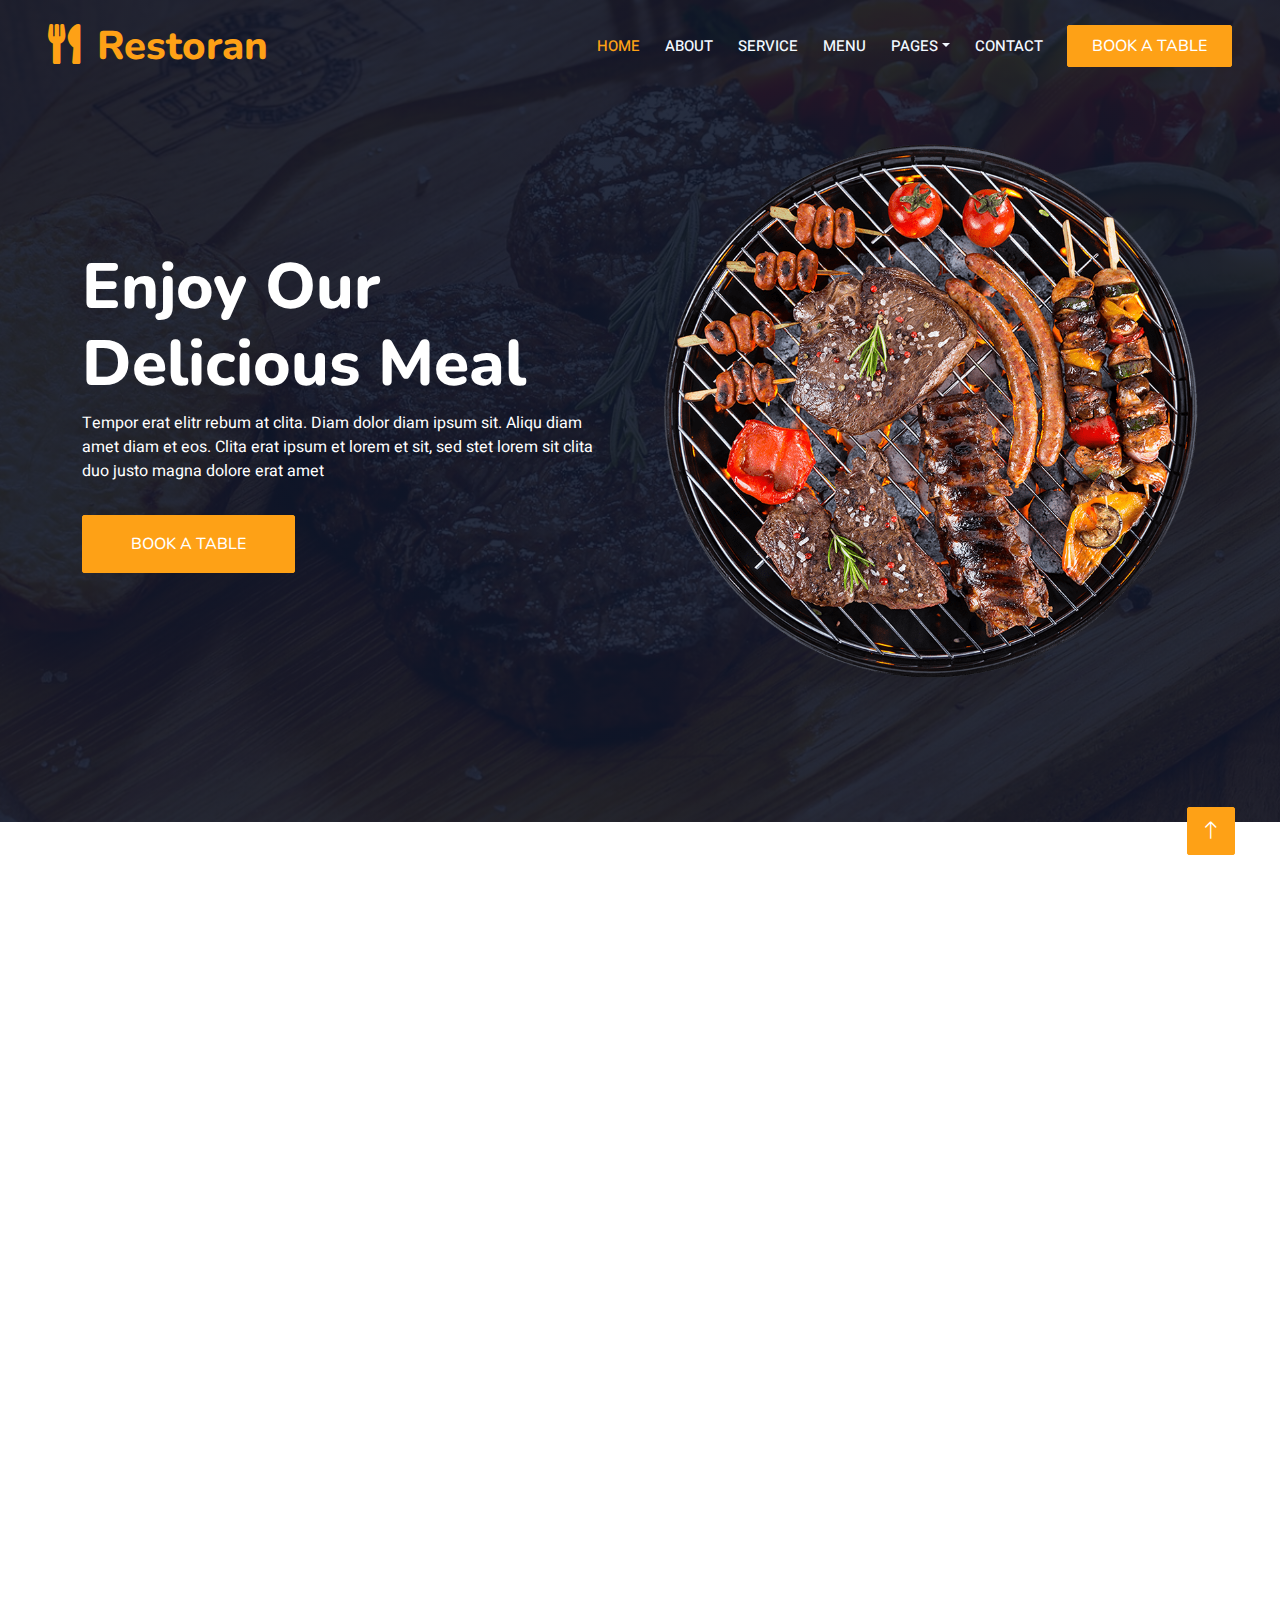
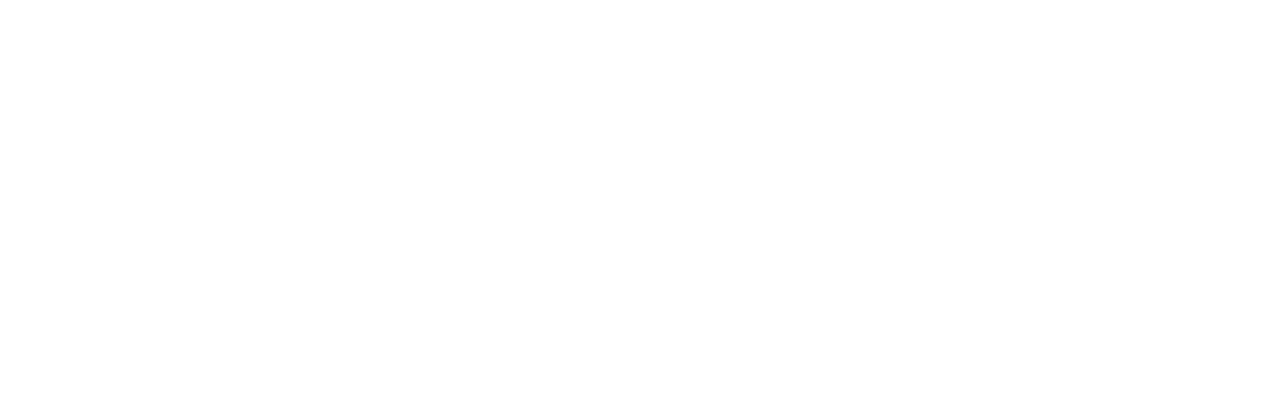
<file: index.html>
<!DOCTYPE html>
<html lang="en">

<head>
    <meta charset="utf-8">
    <title>Restoran - Bootstrap Restaurant Template</title>
    <meta content="width=device-width, initial-scale=1.0" name="viewport">
    <meta content="" name="keywords">
    <meta content="" name="description">

    <!-- Favicon -->
    <link href="img/favicon.ico" rel="icon">

    <!-- Google Web Fonts -->
    <link rel="preconnect" href="https://fonts.googleapis.com">
    <link rel="preconnect" href="https://fonts.gstatic.com" crossorigin>
    <link href="https://fonts.googleapis.com/css2?family=Heebo:wght@400;500;600&family=Nunito:wght@600;700;800&family=Pacifico&display=swap" rel="stylesheet">

    <!-- Icon Font Stylesheet -->
    <link href="https://cdnjs.cloudflare.com/ajax/libs/font-awesome/5.10.0/css/all.min.css" rel="stylesheet">
    <link href="https://cdn.jsdelivr.net/npm/bootstrap-icons@1.4.1/font/bootstrap-icons.css" rel="stylesheet">

    <!-- Libraries Stylesheet -->
    <link href="lib/animate/animate.min.css" rel="stylesheet">
    <link href="lib/owlcarousel/assets/owl.carousel.min.css" rel="stylesheet">
    <link href="lib/tempusdominus/css/tempusdominus-bootstrap-4.min.css" rel="stylesheet" />

    <!-- Customized Bootstrap Stylesheet -->
    <link href="css/bootstrap.min.css" rel="stylesheet">

    <!-- Template Stylesheet -->
    <link href="css/style.css" rel="stylesheet">
</head>

<body>
    <div class="container-xxl bg-white p-0">
        <!-- Spinner Start -->
        <div id="spinner" class="show bg-white position-fixed translate-middle w-100 vh-100 top-50 start-50 d-flex align-items-center justify-content-center">
            <div class="spinner-border text-primary" style="width: 3rem; height: 3rem;" role="status">
                <span class="sr-only">Loading...</span>
            </div>
        </div>
        <!-- Spinner End -->


        <!-- Navbar & Hero Start -->
        <div class="container-xxl position-relative p-0">
            <nav class="navbar navbar-expand-lg navbar-dark bg-dark px-4 px-lg-5 py-3 py-lg-0">
                <a href="" class="navbar-brand p-0">
                    <h1 class="text-primary m-0"><i class="fa fa-utensils me-3"></i>Restoran</h1>
                    <!-- <img src="img/logo.png" alt="Logo"> -->
                </a>
                <button class="navbar-toggler" type="button" data-bs-toggle="collapse" data-bs-target="#navbarCollapse">
                    <span class="fa fa-bars"></span>
                </button>
                <div class="collapse navbar-collapse" id="navbarCollapse">
                    <div class="navbar-nav ms-auto py-0 pe-4">
                        <a href="index.html" class="nav-item nav-link active">Home</a>
                        <a href="about.html" class="nav-item nav-link">About</a>
                        <a href="service.html" class="nav-item nav-link">Service</a>
                        <a href="menu.html" class="nav-item nav-link">Menu</a>
                        <div class="nav-item dropdown">
                            <a href="#" class="nav-link dropdown-toggle" data-bs-toggle="dropdown">Pages</a>
                            <div class="dropdown-menu m-0">
                                <a href="booking.html" class="dropdown-item">Booking</a>
                                <a href="team.html" class="dropdown-item">Our Team</a>
                                <a href="testimonial.html" class="dropdown-item">Testimonial</a>
                            </div>
                        </div>
                        <a href="contact.html" class="nav-item nav-link">Contact</a>
                    </div>
                    <a href="" class="btn btn-primary py-2 px-4">Book A Table</a>
                </div>
            </nav>

            <div class="container-xxl py-5 bg-dark hero-header mb-5">
                <div class="container my-5 py-5">
                    <div class="row align-items-center g-5">
                        <div class="col-lg-6 text-center text-lg-start">
                            <h1 class="display-3 text-white animated slideInLeft">Enjoy Our<br>Delicious Meal</h1>
                            <p class="text-white animated slideInLeft mb-4 pb-2">Tempor erat elitr rebum at clita. Diam dolor diam ipsum sit. Aliqu diam amet diam et eos. Clita erat ipsum et lorem et sit, sed stet lorem sit clita duo justo magna dolore erat amet</p>
                            <a href="" class="btn btn-primary py-sm-3 px-sm-5 me-3 animated slideInLeft">Book A Table</a>
                        </div>
                        <div class="col-lg-6 text-center text-lg-end overflow-hidden">
                            <img class="img-fluid" src="img/hero.png" alt="">
                        </div>
                    </div>
                </div>
            </div>
        </div>
        <!-- Navbar & Hero End -->


        <!-- Service Start -->
        <!-- <div class="container-xxl py-5">
            <div class="container">
                <div class="row g-4">
                    <div class="col-lg-3 col-sm-6 wow fadeInUp" data-wow-delay="0.1s">
                        <div class="service-item rounded pt-3">
                            <div class="p-4">
                                <i class="fa fa-3x fa-user-tie text-primary mb-4"></i>
                                <h5>Master Chefs</h5>
                                <p>Diam elitr kasd sed at elitr sed ipsum justo dolor sed clita amet diam</p>
                            </div>
                        </div>
                    </div>
                    <div class="col-lg-3 col-sm-6 wow fadeInUp" data-wow-delay="0.3s">
                        <div class="service-item rounded pt-3">
                            <div class="p-4">
                                <i class="fa fa-3x fa-utensils text-primary mb-4"></i>
                                <h5>Quality Food</h5>
                                <p>Diam elitr kasd sed at elitr sed ipsum justo dolor sed clita amet diam</p>
                            </div>
                        </div>
                    </div>
                    <div class="col-lg-3 col-sm-6 wow fadeInUp" data-wow-delay="0.5s">
                        <div class="service-item rounded pt-3">
                            <div class="p-4">
                                <i class="fa fa-3x fa-cart-plus text-primary mb-4"></i>
                                <h5>Online Order</h5>
                                <p>Diam elitr kasd sed at elitr sed ipsum justo dolor sed clita amet diam</p>
                            </div>
                        </div>
                    </div>
                    <div class="col-lg-3 col-sm-6 wow fadeInUp" data-wow-delay="0.7s">
                        <div class="service-item rounded pt-3">
                            <div class="p-4">
                                <i class="fa fa-3x fa-headset text-primary mb-4"></i>
                                <h5>24/7 Service</h5>
                                <p>Diam elitr kasd sed at elitr sed ipsum justo dolor sed clita amet diam</p>
                            </div>
                        </div>
                    </div>
                </div>
            </div>
        </div> -->
        <!-- Service End -->


        <!-- About Start -->
        <!-- <div class="container-xxl py-5">
            <div class="container">
                <div class="row g-5 align-items-center">
                    <div class="col-lg-6">
                        <div class="row g-3">
                            <div class="col-6 text-start">
                                <img class="img-fluid rounded w-100 wow zoomIn" data-wow-delay="0.1s" src="img/about-1.jpg">
                            </div>
                            <div class="col-6 text-start">
                                <img class="img-fluid rounded w-75 wow zoomIn" data-wow-delay="0.3s" src="img/about-2.jpg" style="margin-top: 25%;">
                            </div>
                            <div class="col-6 text-end">
                                <img class="img-fluid rounded w-75 wow zoomIn" data-wow-delay="0.5s" src="img/about-3.jpg">
                            </div>
                            <div class="col-6 text-end">
                                <img class="img-fluid rounded w-100 wow zoomIn" data-wow-delay="0.7s" src="img/about-4.jpg">
                            </div>
                        </div>
                    </div>
                    <div class="col-lg-6">
                        <h5 class="section-title ff-secondary text-start text-primary fw-normal">About Us</h5>
                        <h1 class="mb-4">Welcome to <i class="fa fa-utensils text-primary me-2"></i>Restoran</h1>
                        <p class="mb-4">Tempor erat elitr rebum at clita. Diam dolor diam ipsum sit. Aliqu diam amet diam et eos erat ipsum et lorem et sit, sed stet lorem sit.</p>
                        <p class="mb-4">Tempor erat elitr rebum at clita. Diam dolor diam ipsum sit. Aliqu diam amet diam et eos. Clita erat ipsum et lorem et sit, sed stet lorem sit clita duo justo magna dolore erat amet</p>
                        <div class="row g-4 mb-4">
                            <div class="col-sm-6">
                                <div class="d-flex align-items-center border-start border-5 border-primary px-3">
                                    <h1 class="flex-shrink-0 display-5 text-primary mb-0" data-toggle="counter-up">15</h1>
                                    <div class="ps-4">
                                        <p class="mb-0">Years of</p>
                                        <h6 class="text-uppercase mb-0">Experience</h6>
                                    </div>
                                </div>
                            </div>
                            <div class="col-sm-6">
                                <div class="d-flex align-items-center border-start border-5 border-primary px-3">
                                    <h1 class="flex-shrink-0 display-5 text-primary mb-0" data-toggle="counter-up">50</h1>
                                    <div class="ps-4">
                                        <p class="mb-0">Popular</p>
                                        <h6 class="text-uppercase mb-0">Master Chefs</h6>
                                    </div>
                                </div>
                            </div>
                        </div>
                        <a class="btn btn-primary py-3 px-5 mt-2" href="">Read More</a>
                    </div>
                </div>
            </div>
        </div> -->
        <!-- About End -->


        <!-- Menu Start -->
        <!-- <div class="container-xxl py-5">
            <div class="container">
                <div class="text-center wow fadeInUp" data-wow-delay="0.1s">
                    <h5 class="section-title ff-secondary text-center text-primary fw-normal">Food Menu</h5>
                    <h1 class="mb-5">CHOOSE & ENJOY</h1>
                    <p>Ipsum ipsum clita erat amet dolor justo diam Ipsum ipsum clita erat amet dolor justo diam Ipsum justo diam
                        Ipsum ipsum clita erat amet dolor justo diam Ipsum ipsum clita erat amet dolor justo diamipsum clita erat amet dolor lita erat amet dolor justo diamipsum clita erat amet dolor
                    </p>
                </div>
                <div class="tab-class text-center wow fadeInUp" data-wow-delay="0.1s">
                    <ul class="nav nav-pills d-inline-flex justify-content-center border-bottom mb-5">
                        <li class="nav-item">
                            <a class="d-flex align-items-center text-start mx-3 ms-0 pb-3 active" data-bs-toggle="pill" href="#tab-1">
                                <i class="fa fa-coffee fa-2x text-primary"></i>
                                <div class="ps-3">
                                    <small class="text-body">Popular</small>
                                    <h6 class="mt-n1 mb-0">Breakfast</h6>
                                </div>
                            </a>
                        </li>
                        <li class="nav-item">
                            <a class="d-flex align-items-center text-start mx-3 pb-3" data-bs-toggle="pill" href="#tab-2">
                                <i class="fa fa-hamburger fa-2x text-primary"></i>
                                <div class="ps-3">
                                    <small class="text-body">Special</small>
                                    <h6 class="mt-n1 mb-0">Launch</h6>
                                </div>
                            </a>
                        </li>
                        <li class="nav-item">
                            <a class="d-flex align-items-center text-start mx-3 me-0 pb-3" data-bs-toggle="pill" href="#tab-3">
                                <i class="fa fa-utensils fa-2x text-primary"></i>
                                <div class="ps-3">
                                    <small class="text-body">Lovely</small>
                                    <h6 class="mt-n1 mb-0">Dinner</h6>
                                </div>
                            </a>
                        </li>
                    </ul>
                    <div class="tab-content">
                        <div id="tab-1" class="tab-pane fade show p-0 active">
                            <div class="row g-4">
                                <div class="col-lg-6">
                                    <div class="d-flex align-items-center">
                                        <img class="flex-shrink-0 img-fluid rounded" src="img/menu-1.jpg" alt="" style="width: 80px;">
                                        <div class="w-100 d-flex flex-column text-start ps-4">
                                            <h5 class="d-flex justify-content-between border-bottom pb-2">
                                                <span>Chicken Burger</span>
                                                <span class="text-primary">$115</span>
                                            </h5>
                                            <small class="fst-italic">Ipsum ipsum clita erat amet dolor justo diam</small>
                                        </div>
                                    </div>
                                </div>
                                <div class="col-lg-6">
                                    <div class="d-flex align-items-center">
                                        <img class="flex-shrink-0 img-fluid rounded" src="img/menu-2.jpg" alt="" style="width: 80px;">
                                        <div class="w-100 d-flex flex-column text-start ps-4">
                                            <h5 class="d-flex justify-content-between border-bottom pb-2">
                                                <span>Chicken Burger</span>
                                                <span class="text-primary">$115</span>
                                            </h5>
                                            <small class="fst-italic">Ipsum ipsum clita erat amet dolor justo diam</small>
                                        </div>
                                    </div>
                                </div>
                                <div class="col-lg-6">
                                    <div class="d-flex align-items-center">
                                        <img class="flex-shrink-0 img-fluid rounded" src="img/menu-3.jpg" alt="" style="width: 80px;">
                                        <div class="w-100 d-flex flex-column text-start ps-4">
                                            <h5 class="d-flex justify-content-between border-bottom pb-2">
                                                <span>Chicken Burger</span>
                                                <span class="text-primary">$115</span>
                                            </h5>
                                            <small class="fst-italic">Ipsum ipsum clita erat amet dolor justo diam</small>
                                        </div>
                                    </div>
                                </div>
                                <div class="col-lg-6">
                                    <div class="d-flex align-items-center">
                                        <img class="flex-shrink-0 img-fluid rounded" src="img/menu-4.jpg" alt="" style="width: 80px;">
                                        <div class="w-100 d-flex flex-column text-start ps-4">
                                            <h5 class="d-flex justify-content-between border-bottom pb-2">
                                                <span>Chicken Burger</span>
                                                <span class="text-primary">$115</span>
                                            </h5>
                                            <small class="fst-italic">Ipsum ipsum clita erat amet dolor justo diam</small>
                                        </div>
                                    </div>
                                </div>
                                <div class="col-lg-6">
                                    <div class="d-flex align-items-center">
                                        <img class="flex-shrink-0 img-fluid rounded" src="img/menu-5.jpg" alt="" style="width: 80px;">
                                        <div class="w-100 d-flex flex-column text-start ps-4">
                                            <h5 class="d-flex justify-content-between border-bottom pb-2">
                                                <span>Chicken Burger</span>
                                                <span class="text-primary">$115</span>
                                            </h5>
                                            <small class="fst-italic">Ipsum ipsum clita erat amet dolor justo diam</small>
                                        </div>
                                    </div>
                                </div>
                                <div class="col-lg-6">
                                    <div class="d-flex align-items-center">
                                        <img class="flex-shrink-0 img-fluid rounded" src="img/menu-6.jpg" alt="" style="width: 80px;">
                                        <div class="w-100 d-flex flex-column text-start ps-4">
                                            <h5 class="d-flex justify-content-between border-bottom pb-2">
                                                <span>Chicken Burger</span>
                                                <span class="text-primary">$115</span>
                                            </h5>
                                            <small class="fst-italic">Ipsum ipsum clita erat amet dolor justo diam</small>
                                        </div>
                                    </div>
                                </div>
                                <div class="col-lg-6">
                                    <div class="d-flex align-items-center">
                                        <img class="flex-shrink-0 img-fluid rounded" src="img/menu-7.jpg" alt="" style="width: 80px;">
                                        <div class="w-100 d-flex flex-column text-start ps-4">
                                            <h5 class="d-flex justify-content-between border-bottom pb-2">
                                                <span>Chicken Burger</span>
                                                <span class="text-primary">$115</span>
                                            </h5>
                                            <small class="fst-italic">Ipsum ipsum clita erat amet dolor justo diam</small>
                                        </div>
                                    </div>
                                </div>
                                <div class="col-lg-6">
                                    <div class="d-flex align-items-center">
                                        <img class="flex-shrink-0 img-fluid rounded" src="img/menu-8.jpg" alt="" style="width: 80px;">
                                        <div class="w-100 d-flex flex-column text-start ps-4">
                                            <h5 class="d-flex justify-content-between border-bottom pb-2">
                                                <span>Chicken Burger</span>
                                                <span class="text-primary">$115</span>
                                            </h5>
                                            <small class="fst-italic">Ipsum ipsum clita erat amet dolor justo diam</small>
                                        </div>
                                    </div>
                                </div>
                            </div>
                        </div>
                        <div id="tab-2" class="tab-pane fade show p-0">
                            <div class="row g-4">
                                <div class="col-lg-6">
                                    <div class="d-flex align-items-center">
                                        <img class="flex-shrink-0 img-fluid rounded" src="img/menu-1.jpg" alt="" style="width: 80px;">
                                        <div class="w-100 d-flex flex-column text-start ps-4">
                                            <h5 class="d-flex justify-content-between border-bottom pb-2">
                                                <span>Chicken Burger</span>
                                                <span class="text-primary">$115</span>
                                            </h5>
                                            <small class="fst-italic">Ipsum ipsum clita erat amet dolor justo diam</small>
                                        </div>
                                    </div>
                                </div>
                                <div class="col-lg-6">
                                    <div class="d-flex align-items-center">
                                        <img class="flex-shrink-0 img-fluid rounded" src="img/menu-2.jpg" alt="" style="width: 80px;">
                                        <div class="w-100 d-flex flex-column text-start ps-4">
                                            <h5 class="d-flex justify-content-between border-bottom pb-2">
                                                <span>Chicken Burger</span>
                                                <span class="text-primary">$115</span>
                                            </h5>
                                            <small class="fst-italic">Ipsum ipsum clita erat amet dolor justo diam</small>
                                        </div>
                                    </div>
                                </div>
                                <div class="col-lg-6">
                                    <div class="d-flex align-items-center">
                                        <img class="flex-shrink-0 img-fluid rounded" src="img/menu-3.jpg" alt="" style="width: 80px;">
                                        <div class="w-100 d-flex flex-column text-start ps-4">
                                            <h5 class="d-flex justify-content-between border-bottom pb-2">
                                                <span>Chicken Burger</span>
                                                <span class="text-primary">$115</span>
                                            </h5>
                                            <small class="fst-italic">Ipsum ipsum clita erat amet dolor justo diam</small>
                                        </div>
                                    </div>
                                </div>
                                <div class="col-lg-6">
                                    <div class="d-flex align-items-center">
                                        <img class="flex-shrink-0 img-fluid rounded" src="img/menu-4.jpg" alt="" style="width: 80px;">
                                        <div class="w-100 d-flex flex-column text-start ps-4">
                                            <h5 class="d-flex justify-content-between border-bottom pb-2">
                                                <span>Chicken Burger</span>
                                                <span class="text-primary">$115</span>
                                            </h5>
                                            <small class="fst-italic">Ipsum ipsum clita erat amet dolor justo diam</small>
                                        </div>
                                    </div>
                                </div>
                                <div class="col-lg-6">
                                    <div class="d-flex align-items-center">
                                        <img class="flex-shrink-0 img-fluid rounded" src="img/menu-5.jpg" alt="" style="width: 80px;">
                                        <div class="w-100 d-flex flex-column text-start ps-4">
                                            <h5 class="d-flex justify-content-between border-bottom pb-2">
                                                <span>Chicken Burger</span>
                                                <span class="text-primary">$115</span>
                                            </h5>
                                            <small class="fst-italic">Ipsum ipsum clita erat amet dolor justo diam</small>
                                        </div>
                                    </div>
                                </div>
                                <div class="col-lg-6">
                                    <div class="d-flex align-items-center">
                                        <img class="flex-shrink-0 img-fluid rounded" src="img/menu-6.jpg" alt="" style="width: 80px;">
                                        <div class="w-100 d-flex flex-column text-start ps-4">
                                            <h5 class="d-flex justify-content-between border-bottom pb-2">
                                                <span>Chicken Burger</span>
                                                <span class="text-primary">$115</span>
                                            </h5>
                                            <small class="fst-italic">Ipsum ipsum clita erat amet dolor justo diam</small>
                                        </div>
                                    </div>
                                </div>
                                <div class="col-lg-6">
                                    <div class="d-flex align-items-center">
                                        <img class="flex-shrink-0 img-fluid rounded" src="img/menu-7.jpg" alt="" style="width: 80px;">
                                        <div class="w-100 d-flex flex-column text-start ps-4">
                                            <h5 class="d-flex justify-content-between border-bottom pb-2">
                                                <span>Chicken Burger</span>
                                                <span class="text-primary">$115</span>
                                            </h5>
                                            <small class="fst-italic">Ipsum ipsum clita erat amet dolor justo diam</small>
                                        </div>
                                    </div>
                                </div>
                                <div class="col-lg-6">
                                    <div class="d-flex align-items-center">
                                        <img class="flex-shrink-0 img-fluid rounded" src="img/menu-8.jpg" alt="" style="width: 80px;">
                                        <div class="w-100 d-flex flex-column text-start ps-4">
                                            <h5 class="d-flex justify-content-between border-bottom pb-2">
                                                <span>Chicken Burger</span>
                                                <span class="text-primary">$115</span>
                                            </h5>
                                            <small class="fst-italic">Ipsum ipsum clita erat amet dolor justo diam</small>
                                        </div>
                                    </div>
                                </div>
                            </div>
                        </div>
                        <div id="tab-3" class="tab-pane fade show p-0">
                            <div class="row g-4">
                                <div class="col-lg-6">
                                    <div class="d-flex align-items-center">
                                        <img class="flex-shrink-0 img-fluid rounded" src="img/menu-1.jpg" alt="" style="width: 80px;">
                                        <div class="w-100 d-flex flex-column text-start ps-4">
                                            <h5 class="d-flex justify-content-between border-bottom pb-2">
                                                <span>Chicken Burger</span>
                                                <span class="text-primary">$115</span>
                                            </h5>
                                            <small class="fst-italic">Ipsum ipsum clita erat amet dolor justo diam</small>
                                        </div>
                                    </div>
                                </div>
                                <div class="col-lg-6">
                                    <div class="d-flex align-items-center">
                                        <img class="flex-shrink-0 img-fluid rounded" src="img/menu-2.jpg" alt="" style="width: 80px;">
                                        <div class="w-100 d-flex flex-column text-start ps-4">
                                            <h5 class="d-flex justify-content-between border-bottom pb-2">
                                                <span>Chicken Burger</span>
                                                <span class="text-primary">$115</span>
                                            </h5>
                                            <small class="fst-italic">Ipsum ipsum clita erat amet dolor justo diam</small>
                                        </div>
                                    </div>
                                </div>
                                <div class="col-lg-6">
                                    <div class="d-flex align-items-center">
                                        <img class="flex-shrink-0 img-fluid rounded" src="img/menu-3.jpg" alt="" style="width: 80px;">
                                        <div class="w-100 d-flex flex-column text-start ps-4">
                                            <h5 class="d-flex justify-content-between border-bottom pb-2">
                                                <span>Chicken Burger</span>
                                                <span class="text-primary">$115</span>
                                            </h5>
                                            <small class="fst-italic">Ipsum ipsum clita erat amet dolor justo diam</small>
                                        </div>
                                    </div>
                                </div>
                                <div class="col-lg-6">
                                    <div class="d-flex align-items-center">
                                        <img class="flex-shrink-0 img-fluid rounded" src="img/menu-4.jpg" alt="" style="width: 80px;">
                                        <div class="w-100 d-flex flex-column text-start ps-4">
                                            <h5 class="d-flex justify-content-between border-bottom pb-2">
                                                <span>Chicken Burger</span>
                                                <span class="text-primary">$115</span>
                                            </h5>
                                            <small class="fst-italic">Ipsum ipsum clita erat amet dolor justo diam</small>
                                        </div>
                                    </div>
                                </div>
                                <div class="col-lg-6">
                                    <div class="d-flex align-items-center">
                                        <img class="flex-shrink-0 img-fluid rounded" src="img/menu-5.jpg" alt="" style="width: 80px;">
                                        <div class="w-100 d-flex flex-column text-start ps-4">
                                            <h5 class="d-flex justify-content-between border-bottom pb-2">
                                                <span>Chicken Burger</span>
                                                <span class="text-primary">$115</span>
                                            </h5>
                                            <small class="fst-italic">Ipsum ipsum clita erat amet dolor justo diam</small>
                                        </div>
                                    </div>
                                </div>
                                <div class="col-lg-6">
                                    <div class="d-flex align-items-center">
                                        <img class="flex-shrink-0 img-fluid rounded" src="img/menu-6.jpg" alt="" style="width: 80px;">
                                        <div class="w-100 d-flex flex-column text-start ps-4">
                                            <h5 class="d-flex justify-content-between border-bottom pb-2">
                                                <span>Chicken Burger</span>
                                                <span class="text-primary">$115</span>
                                            </h5>
                                            <small class="fst-italic">Ipsum ipsum clita erat amet dolor justo diam</small>
                                        </div>
                                    </div>
                                </div>
                                <div class="col-lg-6">
                                    <div class="d-flex align-items-center">
                                        <img class="flex-shrink-0 img-fluid rounded" src="img/menu-7.jpg" alt="" style="width: 80px;">
                                        <div class="w-100 d-flex flex-column text-start ps-4">
                                            <h5 class="d-flex justify-content-between border-bottom pb-2">
                                                <span>Chicken Burger</span>
                                                <span class="text-primary">$115</span>
                                            </h5>
                                            <small class="fst-italic">Ipsum ipsum clita erat amet dolor justo diam</small>
                                        </div>
                                    </div>
                                </div>
                                <div class="col-lg-6">
                                    <div class="d-flex align-items-center">
                                        <img class="flex-shrink-0 img-fluid rounded" src="img/menu-8.jpg" alt="" style="width: 80px;">
                                        <div class="w-100 d-flex flex-column text-start ps-4">
                                            <h5 class="d-flex justify-content-between border-bottom pb-2">
                                                <span>Chicken Burger</span>
                                                <span class="text-primary">$115</span>
                                            </h5>
                                            <small class="fst-italic">Ipsum ipsum clita erat amet dolor justo diam</small>
                                        </div>
                                    </div>
                                </div>
                            </div>
                        </div>
                    </div>
                </div>
            </div>
        </div> -->
        <!-- Menu End -->


        <!-- Reservation Start -->
        <!-- <div class="container-xxl py-5 px-0 wow fadeInUp" data-wow-delay="0.1s">
            <div class="row g-0">
                <div class="col-md-6">
                    <div class="video">
                        <button type="button" class="btn-play" data-bs-toggle="modal" data-src="https://www.youtube.com/embed/DWRcNpR6Kdc" data-bs-target="#videoModal">
                            <span></span>
                        </button>
                    </div>
                </div>
                <div class="col-md-6 bg-dark d-flex align-items-center">
                    <div class="p-5 wow fadeInUp" data-wow-delay="0.2s">
                        <h5 class="section-title ff-secondary text-start text-primary fw-normal">Reservation</h5>
                        <h1 class="text-white mb-4">Book A Table Online</h1>
                        <form>
                            <div class="row g-3">
                                <div class="col-md-6">
                                    <div class="form-floating">
                                        <input type="text" class="form-control" id="name" placeholder="Your Name">
                                        <label for="name">Your Name</label>
                                    </div>
                                </div>
                                <div class="col-md-6">
                                    <div class="form-floating">
                                        <input type="email" class="form-control" id="email" placeholder="Your Email">
                                        <label for="email">Your Email</label>
                                    </div>
                                </div>
                                <div class="col-md-6">
                                    <div class="form-floating date" id="date3" data-target-input="nearest">
                                        <input type="text" class="form-control datetimepicker-input" id="datetime" placeholder="Date & Time" data-target="#date3" data-toggle="datetimepicker" />
                                        <label for="datetime">Date & Time</label>
                                    </div>
                                </div>
                                <div class="col-md-6">
                                    <div class="form-floating">
                                        <select class="form-select" id="select1">
                                          <option value="1">People 1</option>
                                          <option value="2">People 2</option>
                                          <option value="3">People 3</option>
                                        </select>
                                        <label for="select1">No Of People</label>
                                      </div>
                                </div>
                                <div class="col-12">
                                    <div class="form-floating">
                                        <textarea class="form-control" placeholder="Special Request" id="message" style="height: 100px"></textarea>
                                        <label for="message">Special Request</label>
                                    </div>
                                </div>
                                <div class="col-12">
                                    <button class="btn btn-primary w-100 py-3" type="submit">Book Now</button>
                                </div>
                            </div>
                        </form>
                    </div>
                </div>
            </div>
        </div>

        <div class="modal fade" id="videoModal" tabindex="-1" aria-labelledby="exampleModalLabel" aria-hidden="true">
            <div class="modal-dialog">
                <div class="modal-content rounded-0">
                    <div class="modal-header">
                        <h5 class="modal-title" id="exampleModalLabel">Youtube Video</h5>
                        <button type="button" class="btn-close" data-bs-dismiss="modal" aria-label="Close"></button>
                    </div>
                    <div class="modal-body">
                         16:9 aspect ratio -->
                        <!-- <div class="ratio ratio-16x9">
                            <iframe class="embed-responsive-item" src="" id="video" allowfullscreen allowscriptaccess="always"
                                allow="autoplay"></iframe>
                        </div>
                    </div>
                </div>
            </div>
        </div> --> 
        <!-- Reservation Start -->


        <!-- Team Start -->
        <div class="container-xxl pt-5 pb-3">
            <div class="container">
                <div class="text-center wow fadeInUp" data-wow-delay="0.1s">
                    <h1 class="mb-5">CHOOSE & ENJOY</h1>
                    <p>iam elitr kasd sed at elitr sed ipsum justo dolor sed clita amet diam iam elitr kasd sed at 
                        elitr sed ipsum justo dolor sed clita amet diam iam elitr kasd sed at elitr sed ipsum justo dolor 
                        sed clita amet diam</p>
                </div>
                <div class="row g-4">
                    <div class="col-lg-4 col-md-6 wow fadeInUp">
                        <div class="text-center rounded overflow-hidden">
                            <div class="rounded-circle overflow-hidden m-4">
                                <img class="img-fluid" src="img/team-2.jpg" alt="">
                            </div>
                            <h5 class="mb-0">Full Name</h5>
                            <small>Designation</small>
                        </div>
                    </div>
                    <div class="col-lg-4 col-md-6 wow fadeInUp">
                        <div class="text-center rounded overflow-hidden">
                            <div class="rounded-circle overflow-hidden m-4">
                                <img class="img-fluid" src="img/team-2.jpg" alt="">
                            </div>
                            <h5 class="mb-0">Full Name</h5>
                            <small>Designation</small>
                        </div>
                    </div>
                     <div class="col-lg-4 col-md-6 wow fadeInUp">
                        <div class="text-center rounded overflow-hidden">
                            <div class="rounded-circle overflow-hidden m-4">
                                <img class="img-fluid" src="img/team-2.jpg" alt="">
                            </div>
                            <h5 class="mb-0">Full Name</h5>
                            <small>Designation</small>
                        </div>
                    </div>
                    <!-- <div class="col-lg-3 col-md-6 wow fadeInUp" data-wow-delay="0.7s">
                        <div class="team-item text-center rounded overflow-hidden">
                            <div class="rounded-circle overflow-hidden m-4">
                                <img class="img-fluid" src="img/team-4.jpg" alt="">
                            </div>
                            <h5 class="mb-0">Full Name</h5>
                            <small>Designation</small>
                            <div class="d-flex justify-content-center mt-3">
                                <a class="btn btn-square btn-primary mx-1" href=""><i class="fab fa-facebook-f"></i></a>
                                <a class="btn btn-square btn-primary mx-1" href=""><i class="fab fa-twitter"></i></a>
                                <a class="btn btn-square btn-primary mx-1" href=""><i class="fab fa-instagram"></i></a>
                            </div>
                        </div>
                    </div> -->
                </div>
            </div>
        </div>
        <!-- Team End -->


        <!-- Testimonial Start -->
        <!-- <div class="container-xxl py-5 wow fadeInUp" data-wow-delay="0.1s">
            <div class="container">
                <div class="text-center">
                    <h5 class="section-title ff-secondary text-center text-primary fw-normal">Testimonial</h5>
                    <h1 class="mb-5">Our Clients Say!!!</h1>
                </div>
                <div class="owl-carousel testimonial-carousel">
                    <div class="testimonial-item bg-transparent border rounded p-4">
                        <i class="fa fa-quote-left fa-2x text-primary mb-3"></i>
                        <p>Dolor et eos labore, stet justo sed est sed. Diam sed sed dolor stet amet eirmod eos labore diam</p>
                        <div class="d-flex align-items-center">
                            <img class="img-fluid flex-shrink-0 rounded-circle" src="img/testimonial-1.jpg" style="width: 50px; height: 50px;">
                            <div class="ps-3">
                                <h5 class="mb-1">Client Name</h5>
                                <small>Profession</small>
                            </div>
                        </div>
                    </div>
                    <div class="testimonial-item bg-transparent border rounded p-4">
                        <i class="fa fa-quote-left fa-2x text-primary mb-3"></i>
                        <p>Dolor et eos labore, stet justo sed est sed. Diam sed sed dolor stet amet eirmod eos labore diam</p>
                        <div class="d-flex align-items-center">
                            <img class="img-fluid flex-shrink-0 rounded-circle" src="img/testimonial-2.jpg" style="width: 50px; height: 50px;">
                            <div class="ps-3">
                                <h5 class="mb-1">Client Name</h5>
                                <small>Profession</small>
                            </div>
                        </div>
                    </div>
                    <div class="testimonial-item bg-transparent border rounded p-4">
                        <i class="fa fa-quote-left fa-2x text-primary mb-3"></i>
                        <p>Dolor et eos labore, stet justo sed est sed. Diam sed sed dolor stet amet eirmod eos labore diam</p>
                        <div class="d-flex align-items-center">
                            <img class="img-fluid flex-shrink-0 rounded-circle" src="img/testimonial-3.jpg" style="width: 50px; height: 50px;">
                            <div class="ps-3">
                                <h5 class="mb-1">Client Name</h5>
                                <small>Profession</small>
                            </div>
                        </div>
                    </div>
                    <div class="testimonial-item bg-transparent border rounded p-4">
                        <i class="fa fa-quote-left fa-2x text-primary mb-3"></i>
                        <p>Dolor et eos labore, stet justo sed est sed. Diam sed sed dolor stet amet eirmod eos labore diam</p>
                        <div class="d-flex align-items-center">
                            <img class="img-fluid flex-shrink-0 rounded-circle" src="img/testimonial-4.jpg" style="width: 50px; height: 50px;">
                            <div class="ps-3">
                                <h5 class="mb-1">Client Name</h5>
                                <small>Profession</small>
                            </div>
                        </div>
                    </div>
                </div>
            </div>
        </div> -->
        <!-- Testimonial End -->
        

        <!-- Footer Start -->
        <div class="container-fluid bg-dark text-light footer pt-5 mt-5 wow fadeIn" data-wow-delay="0.1s">
            <div class="container py-5">
                <div class="row g-5">
                    <div class="col-lg-3 col-md-6">
                        <h4 class="section-title ff-secondary text-start text-primary fw-normal mb-4">Company</h4>
                        <a class="btn btn-link" href="">About Us</a>
                        <a class="btn btn-link" href="">Contact Us</a>
                        <a class="btn btn-link" href="">Reservation</a>
                        <a class="btn btn-link" href="">Privacy Policy</a>
                        <a class="btn btn-link" href="">Terms & Condition</a>
                    </div>
                    <div class="col-lg-3 col-md-6">
                        <h4 class="section-title ff-secondary text-start text-primary fw-normal mb-4">Contact</h4>
                        <p class="mb-2"><i class="fa fa-map-marker-alt me-3"></i>123 Street, New York, USA</p>
                        <p class="mb-2"><i class="fa fa-phone-alt me-3"></i>+012 345 67890</p>
                        <p class="mb-2"><i class="fa fa-envelope me-3"></i>info@example.com</p>
                        <div class="d-flex pt-2">
                            <a class="btn btn-outline-light btn-social" href=""><i class="fab fa-twitter"></i></a>
                            <a class="btn btn-outline-light btn-social" href=""><i class="fab fa-facebook-f"></i></a>
                            <a class="btn btn-outline-light btn-social" href=""><i class="fab fa-youtube"></i></a>
                            <a class="btn btn-outline-light btn-social" href=""><i class="fab fa-linkedin-in"></i></a>
                        </div>
                    </div>
                    <div class="col-lg-3 col-md-6">
                        <h4 class="section-title ff-secondary text-start text-primary fw-normal mb-4">Opening</h4>
                        <h5 class="text-light fw-normal">Monday - Saturday</h5>
                        <p>09AM - 09PM</p>
                        <h5 class="text-light fw-normal">Sunday</h5>
                        <p>10AM - 08PM</p>
                    </div>
                    <div class="col-lg-3 col-md-6">
                        <h4 class="section-title ff-secondary text-start text-primary fw-normal mb-4">Newsletter</h4>
                        <p>Dolor amet sit justo amet elitr clita ipsum elitr est.</p>
                        <div class="position-relative mx-auto" style="max-width: 400px;">
                            <input class="form-control border-primary w-100 py-3 ps-4 pe-5" type="text" placeholder="Your email">
                            <button type="button" class="btn btn-primary py-2 position-absolute top-0 end-0 mt-2 me-2">SignUp</button>
                        </div>
                    </div>
                </div>
            </div>
            <div class="container">
                <div class="copyright">
                    <div class="row">
                        <div class="col-md-6 text-center text-md-start mb-3 mb-md-0">
                            &copy; <a class="border-bottom" href="#">Your Site Name</a>, All Right Reserved. 
							
							<!--/*** This template is free as long as you keep the footer author’s credit link/attribution link/backlink. If you'd like to use the template without the footer author’s credit link/attribution link/backlink, you can purchase the Credit Removal License from "https://htmlcodex.com/credit-removal". Thank you for your support. ***/-->
							Designed By <a class="border-bottom" href="https://htmlcodex.com">HTML Codex</a><br><br>
                            Distributed By <a class="border-bottom" href="https://themewagon.com" target="_blank">ThemeWagon</a>
                        </div>
                        <div class="col-md-6 text-center text-md-end">
                            <div class="footer-menu">
                                <a href="">Home</a>
                                <a href="">Cookies</a>
                                <a href="">Help</a>
                                <a href="">FQAs</a>
                            </div>
                        </div>
                    </div>
                </div>
            </div>
        </div>
        <!-- Footer End -->


        <!-- Back to Top -->
        <a href="#" class="btn btn-lg btn-primary btn-lg-square back-to-top"><i class="bi bi-arrow-up"></i></a>
    </div>

    <!-- JavaScript Libraries -->
    <script src="https://code.jquery.com/jquery-3.4.1.min.js"></script>
    <script src="https://cdn.jsdelivr.net/npm/bootstrap@5.0.0/dist/js/bootstrap.bundle.min.js"></script>
    <script src="lib/wow/wow.min.js"></script>
    <script src="lib/easing/easing.min.js"></script>
    <script src="lib/waypoints/waypoints.min.js"></script>
    <script src="lib/counterup/counterup.min.js"></script>
    <script src="lib/owlcarousel/owl.carousel.min.js"></script>
    <script src="lib/tempusdominus/js/moment.min.js"></script>
    <script src="lib/tempusdominus/js/moment-timezone.min.js"></script>
    <script src="lib/tempusdominus/js/tempusdominus-bootstrap-4.min.js"></script>

    <!-- Template Javascript -->
    <script src="js/main.js"></script>
</body>

</html>
</file>
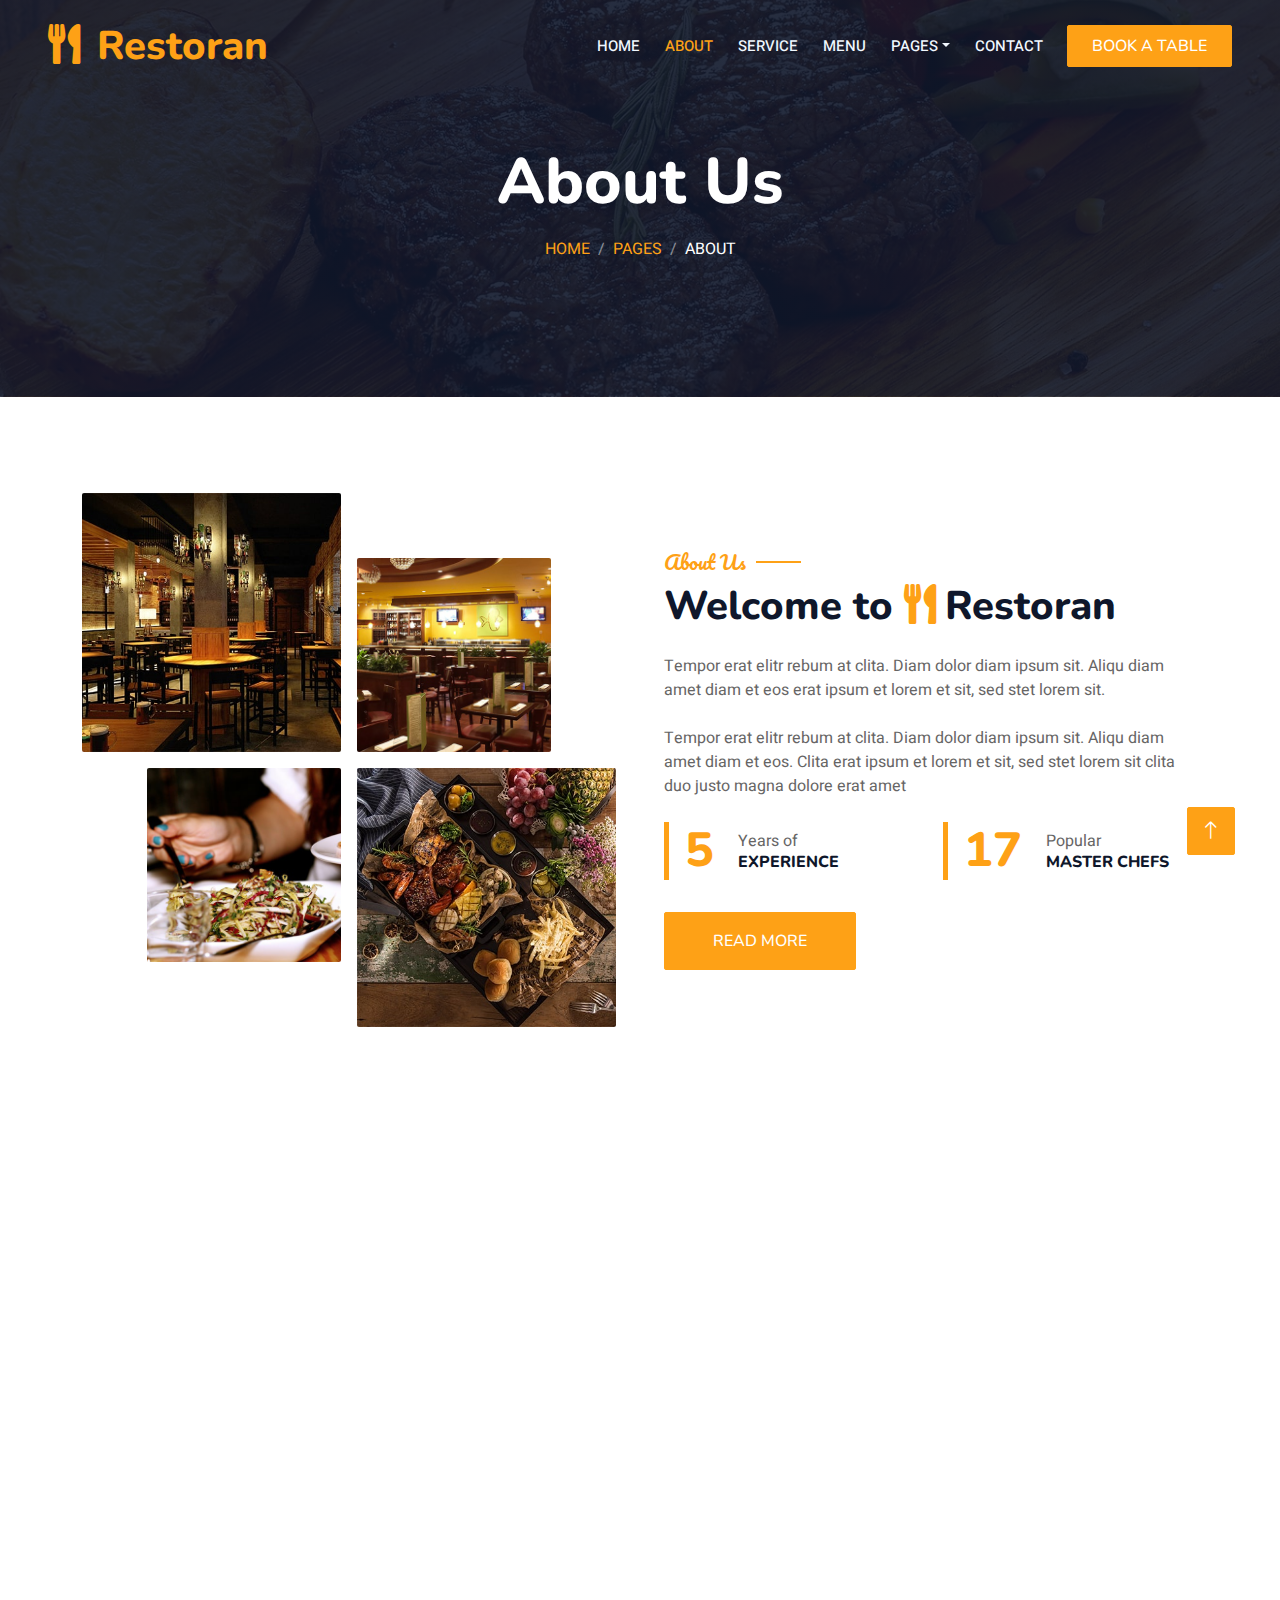
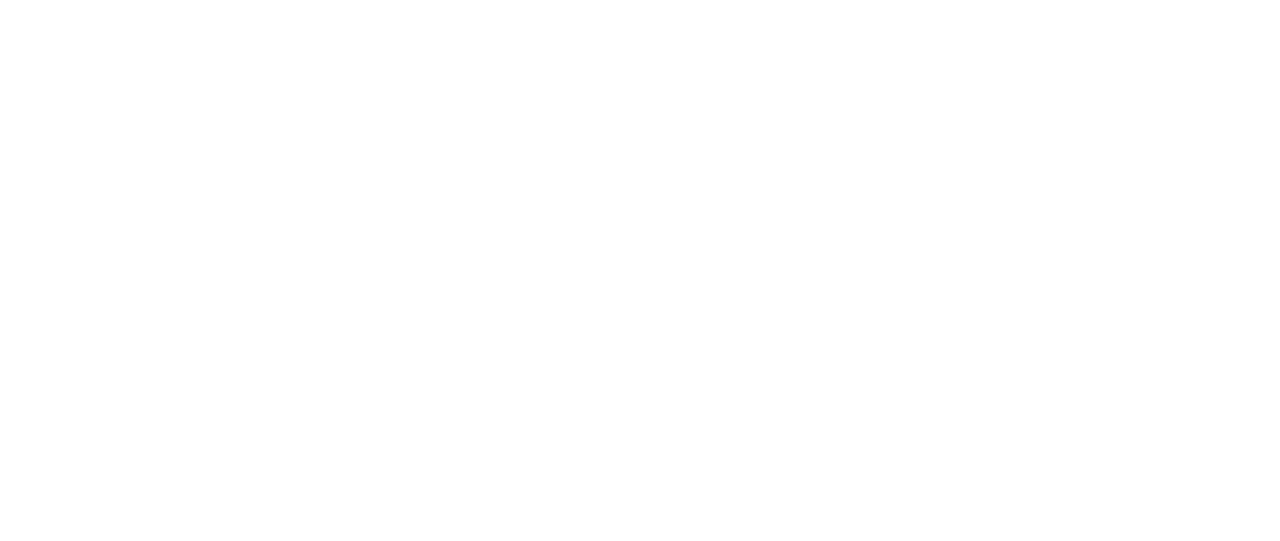
<file: about.html>
<!DOCTYPE html>
<html lang="en">

<head>
    <meta charset="utf-8">
    <title>Restoran - Bootstrap Restaurant Template</title>
    <meta content="width=device-width, initial-scale=1.0" name="viewport">
    <meta content="" name="keywords">
    <meta content="" name="description">

    <!-- Favicon -->
    <link href="img/favicon.ico" rel="icon">

    <!-- Google Web Fonts -->
    <link rel="preconnect" href="https://fonts.googleapis.com">
    <link rel="preconnect" href="https://fonts.gstatic.com" crossorigin>
    <link href="https://fonts.googleapis.com/css2?family=Heebo:wght@400;500;600&family=Nunito:wght@600;700;800&family=Pacifico&display=swap" rel="stylesheet">

    <!-- Icon Font Stylesheet -->
    <link href="https://cdnjs.cloudflare.com/ajax/libs/font-awesome/5.10.0/css/all.min.css" rel="stylesheet">
    <link href="https://cdn.jsdelivr.net/npm/bootstrap-icons@1.4.1/font/bootstrap-icons.css" rel="stylesheet">

    <!-- Libraries Stylesheet -->
    <link href="lib/animate/animate.min.css" rel="stylesheet">
    <link href="lib/owlcarousel/assets/owl.carousel.min.css" rel="stylesheet">
    <link href="lib/tempusdominus/css/tempusdominus-bootstrap-4.min.css" rel="stylesheet" />

    <!-- Customized Bootstrap Stylesheet -->
    <link href="css/bootstrap.min.css" rel="stylesheet">

    <!-- Template Stylesheet -->
    <link href="css/style.css" rel="stylesheet">
</head>

<body>
    <div class="container-xxl bg-white p-0">
        <!-- Spinner Start -->
        <div id="spinner" class="show bg-white position-fixed translate-middle w-100 vh-100 top-50 start-50 d-flex align-items-center justify-content-center">
            <div class="spinner-border text-primary" style="width: 3rem; height: 3rem;" role="status">
                <span class="sr-only">Loading...</span>
            </div>
        </div>
        <!-- Spinner End -->


        <!-- Navbar & Hero Start -->
        <div class="container-xxl position-relative p-0">
            <nav class="navbar navbar-expand-lg navbar-dark bg-dark px-4 px-lg-5 py-3 py-lg-0">
                <a href="" class="navbar-brand p-0">
                    <h1 class="text-primary m-0"><i class="fa fa-utensils me-3"></i>Restoran</h1>
                    <!-- <img src="img/logo.png" alt="Logo"> -->
                </a>
                <button class="navbar-toggler" type="button" data-bs-toggle="collapse" data-bs-target="#navbarCollapse">
                    <span class="fa fa-bars"></span>
                </button>
                <div class="collapse navbar-collapse" id="navbarCollapse">
                    <div class="navbar-nav ms-auto py-0 pe-4">
                        <a href="index.html" class="nav-item nav-link">Home</a>
                        <a href="about.html" class="nav-item nav-link active">About</a>
                        <a href="service.html" class="nav-item nav-link">Service</a>
                        <a href="menu.html" class="nav-item nav-link">Menu</a>
                        <div class="nav-item dropdown">
                            <a href="#" class="nav-link dropdown-toggle" data-bs-toggle="dropdown">Pages</a>
                            <div class="dropdown-menu m-0">
                                <a href="booking.html" class="dropdown-item">Booking</a>
                                <a href="team.html" class="dropdown-item">Our Team</a>
                                <a href="testimonial.html" class="dropdown-item">Testimonial</a>
                            </div>
                        </div>
                        <a href="contact.html" class="nav-item nav-link">Contact</a>
                    </div>
                    <a href="" class="btn btn-primary py-2 px-4">Book A Table</a>
                </div>
            </nav>

            <div class="container-xxl py-5 bg-dark hero-header mb-5">
                <div class="container text-center my-5 pt-5 pb-4">
                    <h1 class="display-3 text-white mb-3 animated slideInDown">About Us</h1>
                    <nav aria-label="breadcrumb">
                        <ol class="breadcrumb justify-content-center text-uppercase">
                            <li class="breadcrumb-item"><a href="#">Home</a></li>
                            <li class="breadcrumb-item"><a href="#">Pages</a></li>
                            <li class="breadcrumb-item text-white active" aria-current="page">About</li>
                        </ol>
                    </nav>
                </div>
            </div>
        </div>
        <!-- Navbar & Hero End -->


        <!-- About Start -->
        <div class="container-xxl py-5">
            <div class="container">
                <div class="row g-5 align-items-center">
                    <div class="col-lg-6">
                        <div class="row g-3">
                            <div class="col-6 text-start">
                                <img class="img-fluid rounded w-100 wow zoomIn" data-wow-delay="0.1s" src="img/about-1.jpg">
                            </div>
                            <div class="col-6 text-start">
                                <img class="img-fluid rounded w-75 wow zoomIn" data-wow-delay="0.3s" src="img/about-2.jpg" style="margin-top: 25%;">
                            </div>
                            <div class="col-6 text-end">
                                <img class="img-fluid rounded w-75 wow zoomIn" data-wow-delay="0.5s" src="img/about-3.jpg">
                            </div>
                            <div class="col-6 text-end">
                                <img class="img-fluid rounded w-100 wow zoomIn" data-wow-delay="0.7s" src="img/about-4.jpg">
                            </div>
                        </div>
                    </div>
                    <div class="col-lg-6">
                        <h5 class="section-title ff-secondary text-start text-primary fw-normal">About Us</h5>
                        <h1 class="mb-4">Welcome to <i class="fa fa-utensils text-primary me-2"></i>Restoran</h1>
                        <p class="mb-4">Tempor erat elitr rebum at clita. Diam dolor diam ipsum sit. Aliqu diam amet diam et eos erat ipsum et lorem et sit, sed stet lorem sit.</p>
                        <p class="mb-4">Tempor erat elitr rebum at clita. Diam dolor diam ipsum sit. Aliqu diam amet diam et eos. Clita erat ipsum et lorem et sit, sed stet lorem sit clita duo justo magna dolore erat amet</p>
                        <div class="row g-4 mb-4">
                            <div class="col-sm-6">
                                <div class="d-flex align-items-center border-start border-5 border-primary px-3">
                                    <h1 class="flex-shrink-0 display-5 text-primary mb-0" data-toggle="counter-up">15</h1>
                                    <div class="ps-4">
                                        <p class="mb-0">Years of</p>
                                        <h6 class="text-uppercase mb-0">Experience</h6>
                                    </div>
                                </div>
                            </div>
                            <div class="col-sm-6">
                                <div class="d-flex align-items-center border-start border-5 border-primary px-3">
                                    <h1 class="flex-shrink-0 display-5 text-primary mb-0" data-toggle="counter-up">50</h1>
                                    <div class="ps-4">
                                        <p class="mb-0">Popular</p>
                                        <h6 class="text-uppercase mb-0">Master Chefs</h6>
                                    </div>
                                </div>
                            </div>
                        </div>
                        <a class="btn btn-primary py-3 px-5 mt-2" href="">Read More</a>
                    </div>
                </div>
            </div>
        </div>
        <!-- About End -->


        <!-- Team Start -->
        <div class="container-xxl pt-5 pb-3">
            <div class="container">
                <div class="text-center wow fadeInUp" data-wow-delay="0.1s">
                    <h5 class="section-title ff-secondary text-center text-primary fw-normal">Team Members</h5>
                    <h1 class="mb-5">Our Master Chefs</h1>
                </div>
                <div class="row g-4">
                    <div class="col-lg-3 col-md-6 wow fadeInUp" data-wow-delay="0.1s">
                        <div class="team-item text-center rounded overflow-hidden">
                            <div class="rounded-circle overflow-hidden m-4">
                                <img class="img-fluid" src="img/team-1.jpg" alt="">
                            </div>
                            <h5 class="mb-0">Full Name</h5>
                            <small>Designation</small>
                            <div class="d-flex justify-content-center mt-3">
                                <a class="btn btn-square btn-primary mx-1" href=""><i class="fab fa-facebook-f"></i></a>
                                <a class="btn btn-square btn-primary mx-1" href=""><i class="fab fa-twitter"></i></a>
                                <a class="btn btn-square btn-primary mx-1" href=""><i class="fab fa-instagram"></i></a>
                            </div>
                        </div>
                    </div>
                    <div class="col-lg-3 col-md-6 wow fadeInUp" data-wow-delay="0.3s">
                        <div class="team-item text-center rounded overflow-hidden">
                            <div class="rounded-circle overflow-hidden m-4">
                                <img class="img-fluid" src="img/team-2.jpg" alt="">
                            </div>
                            <h5 class="mb-0">Full Name</h5>
                            <small>Designation</small>
                            <div class="d-flex justify-content-center mt-3">
                                <a class="btn btn-square btn-primary mx-1" href=""><i class="fab fa-facebook-f"></i></a>
                                <a class="btn btn-square btn-primary mx-1" href=""><i class="fab fa-twitter"></i></a>
                                <a class="btn btn-square btn-primary mx-1" href=""><i class="fab fa-instagram"></i></a>
                            </div>
                        </div>
                    </div>
                    <div class="col-lg-3 col-md-6 wow fadeInUp" data-wow-delay="0.5s">
                        <div class="team-item text-center rounded overflow-hidden">
                            <div class="rounded-circle overflow-hidden m-4">
                                <img class="img-fluid" src="img/team-3.jpg" alt="">
                            </div>
                            <h5 class="mb-0">Full Name</h5>
                            <small>Designation</small>
                            <div class="d-flex justify-content-center mt-3">
                                <a class="btn btn-square btn-primary mx-1" href=""><i class="fab fa-facebook-f"></i></a>
                                <a class="btn btn-square btn-primary mx-1" href=""><i class="fab fa-twitter"></i></a>
                                <a class="btn btn-square btn-primary mx-1" href=""><i class="fab fa-instagram"></i></a>
                            </div>
                        </div>
                    </div>
                    <div class="col-lg-3 col-md-6 wow fadeInUp" data-wow-delay="0.7s">
                        <div class="team-item text-center rounded overflow-hidden">
                            <div class="rounded-circle overflow-hidden m-4">
                                <img class="img-fluid" src="img/team-4.jpg" alt="">
                            </div>
                            <h5 class="mb-0">Full Name</h5>
                            <small>Designation</small>
                            <div class="d-flex justify-content-center mt-3">
                                <a class="btn btn-square btn-primary mx-1" href=""><i class="fab fa-facebook-f"></i></a>
                                <a class="btn btn-square btn-primary mx-1" href=""><i class="fab fa-twitter"></i></a>
                                <a class="btn btn-square btn-primary mx-1" href=""><i class="fab fa-instagram"></i></a>
                            </div>
                        </div>
                    </div>
                </div>
            </div>
        </div>
        <!-- Team End -->
        

        <!-- Footer Start -->
        <div class="container-fluid bg-dark text-light footer pt-5 mt-5 wow fadeIn" data-wow-delay="0.1s">
            <div class="container py-5">
                <div class="row g-5">
                    <div class="col-lg-3 col-md-6">
                        <h4 class="section-title ff-secondary text-start text-primary fw-normal mb-4">Company</h4>
                        <a class="btn btn-link" href="">About Us</a>
                        <a class="btn btn-link" href="">Contact Us</a>
                        <a class="btn btn-link" href="">Reservation</a>
                        <a class="btn btn-link" href="">Privacy Policy</a>
                        <a class="btn btn-link" href="">Terms & Condition</a>
                    </div>
                    <div class="col-lg-3 col-md-6">
                        <h4 class="section-title ff-secondary text-start text-primary fw-normal mb-4">Contact</h4>
                        <p class="mb-2"><i class="fa fa-map-marker-alt me-3"></i>123 Street, New York, USA</p>
                        <p class="mb-2"><i class="fa fa-phone-alt me-3"></i>+012 345 67890</p>
                        <p class="mb-2"><i class="fa fa-envelope me-3"></i>info@example.com</p>
                        <div class="d-flex pt-2">
                            <a class="btn btn-outline-light btn-social" href=""><i class="fab fa-twitter"></i></a>
                            <a class="btn btn-outline-light btn-social" href=""><i class="fab fa-facebook-f"></i></a>
                            <a class="btn btn-outline-light btn-social" href=""><i class="fab fa-youtube"></i></a>
                            <a class="btn btn-outline-light btn-social" href=""><i class="fab fa-linkedin-in"></i></a>
                        </div>
                    </div>
                    <div class="col-lg-3 col-md-6">
                        <h4 class="section-title ff-secondary text-start text-primary fw-normal mb-4">Opening</h4>
                        <h5 class="text-light fw-normal">Monday - Saturday</h5>
                        <p>09AM - 09PM</p>
                        <h5 class="text-light fw-normal">Sunday</h5>
                        <p>10AM - 08PM</p>
                    </div>
                    <div class="col-lg-3 col-md-6">
                        <h4 class="section-title ff-secondary text-start text-primary fw-normal mb-4">Newsletter</h4>
                        <p>Dolor amet sit justo amet elitr clita ipsum elitr est.</p>
                        <div class="position-relative mx-auto" style="max-width: 400px;">
                            <input class="form-control border-primary w-100 py-3 ps-4 pe-5" type="text" placeholder="Your email">
                            <button type="button" class="btn btn-primary py-2 position-absolute top-0 end-0 mt-2 me-2">SignUp</button>
                        </div>
                    </div>
                </div>
            </div>
            <div class="container">
                <div class="copyright">
                    <div class="row">
                        <div class="col-md-6 text-center text-md-start mb-3 mb-md-0">
                            &copy; <a class="border-bottom" href="#">Your Site Name</a>, All Right Reserved. 
							
							<!--/*** This template is free as long as you keep the footer author’s credit link/attribution link/backlink. If you'd like to use the template without the footer author’s credit link/attribution link/backlink, you can purchase the Credit Removal License from "https://htmlcodex.com/credit-removal". Thank you for your support. ***/-->
							Designed By <a class="border-bottom" href="https://htmlcodex.com">HTML Codex</a><br><br>
                            Distributed By <a class="border-bottom" href="https://themewagon.com" target="_blank">ThemeWagon</a>
                        </div>
                        <div class="col-md-6 text-center text-md-end">
                            <div class="footer-menu">
                                <a href="">Home</a>
                                <a href="">Cookies</a>
                                <a href="">Help</a>
                                <a href="">FQAs</a>
                            </div>
                        </div>
                    </div>
                </div>
            </div>
        </div>
        <!-- Footer End -->


        <!-- Back to Top -->
        <a href="#" class="btn btn-lg btn-primary btn-lg-square back-to-top"><i class="bi bi-arrow-up"></i></a>
    </div>

    <!-- JavaScript Libraries -->
    <script src="https://code.jquery.com/jquery-3.4.1.min.js"></script>
    <script src="https://cdn.jsdelivr.net/npm/bootstrap@5.0.0/dist/js/bootstrap.bundle.min.js"></script>
    <script src="lib/wow/wow.min.js"></script>
    <script src="lib/easing/easing.min.js"></script>
    <script src="lib/waypoints/waypoints.min.js"></script>
    <script src="lib/counterup/counterup.min.js"></script>
    <script src="lib/owlcarousel/owl.carousel.min.js"></script>
    <script src="lib/tempusdominus/js/moment.min.js"></script>
    <script src="lib/tempusdominus/js/moment-timezone.min.js"></script>
    <script src="lib/tempusdominus/js/tempusdominus-bootstrap-4.min.js"></script>

    <!-- Template Javascript -->
    <script src="js/main.js"></script>
</body>

</html>
</file>
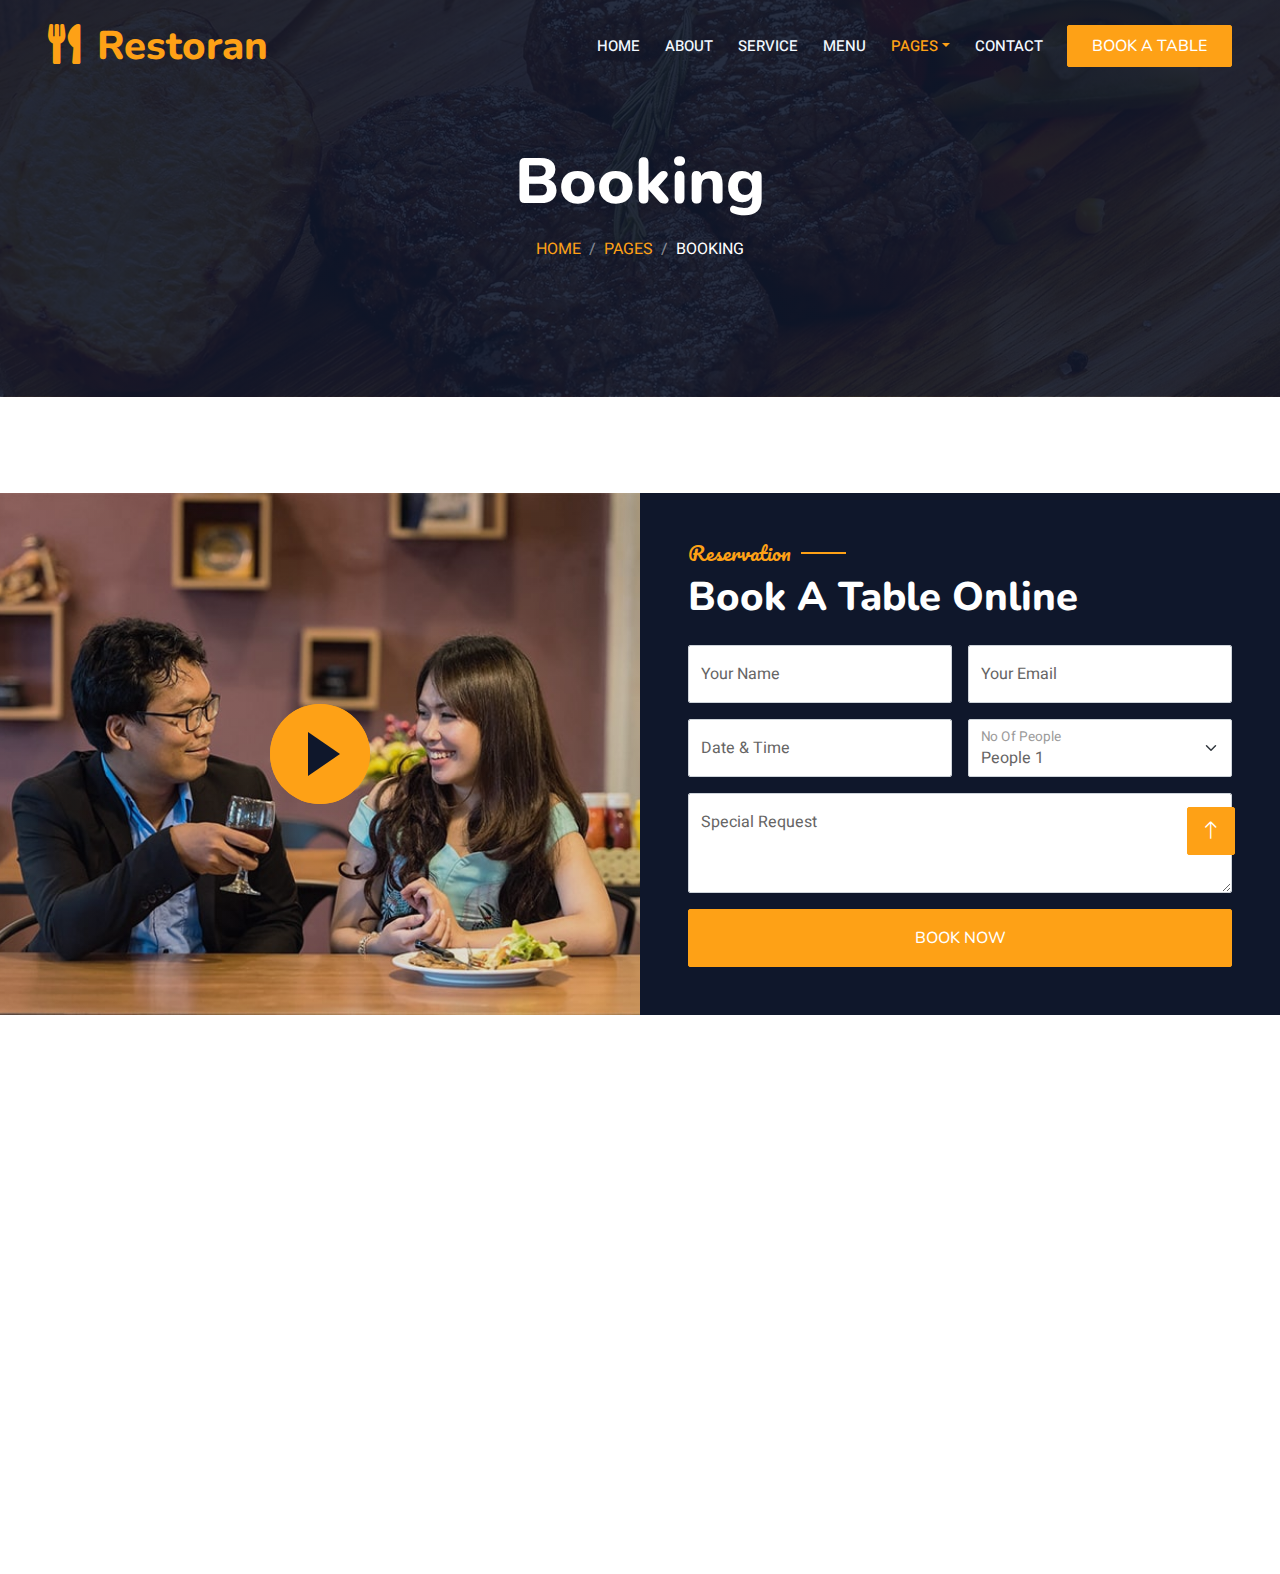
<file: booking.html>
<!DOCTYPE html>
<html lang="en">

<head>
    <meta charset="utf-8">
    <title>Restoran - Bootstrap Restaurant Template</title>
    <meta content="width=device-width, initial-scale=1.0" name="viewport">
    <meta content="" name="keywords">
    <meta content="" name="description">

    <!-- Favicon -->
    <link href="img/favicon.ico" rel="icon">

    <!-- Google Web Fonts -->
    <link rel="preconnect" href="https://fonts.googleapis.com">
    <link rel="preconnect" href="https://fonts.gstatic.com" crossorigin>
    <link href="https://fonts.googleapis.com/css2?family=Heebo:wght@400;500;600&family=Nunito:wght@600;700;800&family=Pacifico&display=swap" rel="stylesheet">

    <!-- Icon Font Stylesheet -->
    <link href="https://cdnjs.cloudflare.com/ajax/libs/font-awesome/5.10.0/css/all.min.css" rel="stylesheet">
    <link href="https://cdn.jsdelivr.net/npm/bootstrap-icons@1.4.1/font/bootstrap-icons.css" rel="stylesheet">

    <!-- Libraries Stylesheet -->
    <link href="lib/animate/animate.min.css" rel="stylesheet">
    <link href="lib/owlcarousel/assets/owl.carousel.min.css" rel="stylesheet">
    <link href="lib/tempusdominus/css/tempusdominus-bootstrap-4.min.css" rel="stylesheet" />

    <!-- Customized Bootstrap Stylesheet -->
    <link href="css/bootstrap.min.css" rel="stylesheet">

    <!-- Template Stylesheet -->
    <link href="css/style.css" rel="stylesheet">
</head>

<body>
    <div class="container-xxl bg-white p-0">
        <!-- Spinner Start -->
        <div id="spinner" class="show bg-white position-fixed translate-middle w-100 vh-100 top-50 start-50 d-flex align-items-center justify-content-center">
            <div class="spinner-border text-primary" style="width: 3rem; height: 3rem;" role="status">
                <span class="sr-only">Loading...</span>
            </div>
        </div>
        <!-- Spinner End -->


        <!-- Navbar & Hero Start -->
        <div class="container-xxl position-relative p-0">
            <nav class="navbar navbar-expand-lg navbar-dark bg-dark px-4 px-lg-5 py-3 py-lg-0">
                <a href="" class="navbar-brand p-0">
                    <h1 class="text-primary m-0"><i class="fa fa-utensils me-3"></i>Restoran</h1>
                    <!-- <img src="img/logo.png" alt="Logo"> -->
                </a>
                <button class="navbar-toggler" type="button" data-bs-toggle="collapse" data-bs-target="#navbarCollapse">
                    <span class="fa fa-bars"></span>
                </button>
                <div class="collapse navbar-collapse" id="navbarCollapse">
                    <div class="navbar-nav ms-auto py-0 pe-4">
                        <a href="index.html" class="nav-item nav-link">Home</a>
                        <a href="about.html" class="nav-item nav-link">About</a>
                        <a href="service.html" class="nav-item nav-link">Service</a>
                        <a href="menu.html" class="nav-item nav-link">Menu</a>
                        <div class="nav-item dropdown">
                            <a href="#" class="nav-link dropdown-toggle active" data-bs-toggle="dropdown">Pages</a>
                            <div class="dropdown-menu m-0">
                                <a href="booking.html" class="dropdown-item active">Booking</a>
                                <a href="team.html" class="dropdown-item">Our Team</a>
                                <a href="testimonial.html" class="dropdown-item">Testimonial</a>
                            </div>
                        </div>
                        <a href="contact.html" class="nav-item nav-link">Contact</a>
                    </div>
                    <a href="" class="btn btn-primary py-2 px-4">Book A Table</a>
                </div>
            </nav>

            <div class="container-xxl py-5 bg-dark hero-header mb-5">
                <div class="container text-center my-5 pt-5 pb-4">
                    <h1 class="display-3 text-white mb-3 animated slideInDown">Booking</h1>
                    <nav aria-label="breadcrumb">
                        <ol class="breadcrumb justify-content-center text-uppercase">
                            <li class="breadcrumb-item"><a href="#">Home</a></li>
                            <li class="breadcrumb-item"><a href="#">Pages</a></li>
                            <li class="breadcrumb-item text-white active" aria-current="page">Booking</li>
                        </ol>
                    </nav>
                </div>
            </div>
        </div>
        <!-- Navbar & Hero End -->


        <!-- Reservation Start -->
        <div class="container-xxl py-5 px-0 wow fadeInUp" data-wow-delay="0.1s">
            <div class="row g-0">
                <div class="col-md-6">
                    <div class="video">
                        <button type="button" class="btn-play" data-bs-toggle="modal" data-src="https://www.youtube.com/embed/DWRcNpR6Kdc" data-bs-target="#videoModal">
                            <span></span>
                        </button>
                    </div>
                </div>
                <div class="col-md-6 bg-dark d-flex align-items-center">
                    <div class="p-5 wow fadeInUp" data-wow-delay="0.2s">
                        <h5 class="section-title ff-secondary text-start text-primary fw-normal">Reservation</h5>
                        <h1 class="text-white mb-4">Book A Table Online</h1>
                        <form>
                            <div class="row g-3">
                                <div class="col-md-6">
                                    <div class="form-floating">
                                        <input type="text" class="form-control" id="name" placeholder="Your Name">
                                        <label for="name">Your Name</label>
                                    </div>
                                </div>
                                <div class="col-md-6">
                                    <div class="form-floating">
                                        <input type="email" class="form-control" id="email" placeholder="Your Email">
                                        <label for="email">Your Email</label>
                                    </div>
                                </div>
                                <div class="col-md-6">
                                    <div class="form-floating date" id="date3" data-target-input="nearest">
                                        <input type="text" class="form-control datetimepicker-input" id="datetime" placeholder="Date & Time" data-target="#date3" data-toggle="datetimepicker" />
                                        <label for="datetime">Date & Time</label>
                                    </div>
                                </div>
                                <div class="col-md-6">
                                    <div class="form-floating">
                                        <select class="form-select" id="select1">
                                          <option value="1">People 1</option>
                                          <option value="2">People 2</option>
                                          <option value="3">People 3</option>
                                        </select>
                                        <label for="select1">No Of People</label>
                                      </div>
                                </div>
                                <div class="col-12">
                                    <div class="form-floating">
                                        <textarea class="form-control" placeholder="Special Request" id="message" style="height: 100px"></textarea>
                                        <label for="message">Special Request</label>
                                    </div>
                                </div>
                                <div class="col-12">
                                    <button class="btn btn-primary w-100 py-3" type="submit">Book Now</button>
                                </div>
                            </div>
                        </form>
                    </div>
                </div>
            </div>
        </div>

        <div class="modal fade" id="videoModal" tabindex="-1" aria-labelledby="exampleModalLabel" aria-hidden="true">
            <div class="modal-dialog">
                <div class="modal-content rounded-0">
                    <div class="modal-header">
                        <h5 class="modal-title" id="exampleModalLabel">Youtube Video</h5>
                        <button type="button" class="btn-close" data-bs-dismiss="modal" aria-label="Close"></button>
                    </div>
                    <div class="modal-body">
                        <!-- 16:9 aspect ratio -->
                        <div class="ratio ratio-16x9">
                            <iframe class="embed-responsive-item" src="" id="video" allowfullscreen allowscriptaccess="always"
                                allow="autoplay"></iframe>
                        </div>
                    </div>
                </div>
            </div>
        </div>
        <!-- Reservation Start -->
        

        <!-- Footer Start -->
        <div class="container-fluid bg-dark text-light footer pt-5 mt-5 wow fadeIn" data-wow-delay="0.1s">
            <div class="container py-5">
                <div class="row g-5">
                    <div class="col-lg-3 col-md-6">
                        <h4 class="section-title ff-secondary text-start text-primary fw-normal mb-4">Company</h4>
                        <a class="btn btn-link" href="">About Us</a>
                        <a class="btn btn-link" href="">Contact Us</a>
                        <a class="btn btn-link" href="">Reservation</a>
                        <a class="btn btn-link" href="">Privacy Policy</a>
                        <a class="btn btn-link" href="">Terms & Condition</a>
                    </div>
                    <div class="col-lg-3 col-md-6">
                        <h4 class="section-title ff-secondary text-start text-primary fw-normal mb-4">Contact</h4>
                        <p class="mb-2"><i class="fa fa-map-marker-alt me-3"></i>123 Street, New York, USA</p>
                        <p class="mb-2"><i class="fa fa-phone-alt me-3"></i>+012 345 67890</p>
                        <p class="mb-2"><i class="fa fa-envelope me-3"></i>info@example.com</p>
                        <div class="d-flex pt-2">
                            <a class="btn btn-outline-light btn-social" href=""><i class="fab fa-twitter"></i></a>
                            <a class="btn btn-outline-light btn-social" href=""><i class="fab fa-facebook-f"></i></a>
                            <a class="btn btn-outline-light btn-social" href=""><i class="fab fa-youtube"></i></a>
                            <a class="btn btn-outline-light btn-social" href=""><i class="fab fa-linkedin-in"></i></a>
                        </div>
                    </div>
                    <div class="col-lg-3 col-md-6">
                        <h4 class="section-title ff-secondary text-start text-primary fw-normal mb-4">Opening</h4>
                        <h5 class="text-light fw-normal">Monday - Saturday</h5>
                        <p>09AM - 09PM</p>
                        <h5 class="text-light fw-normal">Sunday</h5>
                        <p>10AM - 08PM</p>
                    </div>
                    <div class="col-lg-3 col-md-6">
                        <h4 class="section-title ff-secondary text-start text-primary fw-normal mb-4">Newsletter</h4>
                        <p>Dolor amet sit justo amet elitr clita ipsum elitr est.</p>
                        <div class="position-relative mx-auto" style="max-width: 400px;">
                            <input class="form-control border-primary w-100 py-3 ps-4 pe-5" type="text" placeholder="Your email">
                            <button type="button" class="btn btn-primary py-2 position-absolute top-0 end-0 mt-2 me-2">SignUp</button>
                        </div>
                    </div>
                </div>
            </div>
            <div class="container">
                <div class="copyright">
                    <div class="row">
                        <div class="col-md-6 text-center text-md-start mb-3 mb-md-0">
                            &copy; <a class="border-bottom" href="#">Your Site Name</a>, All Right Reserved. 
							
							<!--/*** This template is free as long as you keep the footer author’s credit link/attribution link/backlink. If you'd like to use the template without the footer author’s credit link/attribution link/backlink, you can purchase the Credit Removal License from "https://htmlcodex.com/credit-removal". Thank you for your support. ***/-->
							Designed By <a class="border-bottom" href="https://htmlcodex.com">HTML Codex</a><br><br>
                            Distributed By <a class="border-bottom" href="https://themewagon.com" target="_blank">ThemeWagon</a>
                        </div>
                        <div class="col-md-6 text-center text-md-end">
                            <div class="footer-menu">
                                <a href="">Home</a>
                                <a href="">Cookies</a>
                                <a href="">Help</a>
                                <a href="">FQAs</a>
                            </div>
                        </div>
                    </div>
                </div>
            </div>
        </div>
        <!-- Footer End -->


        <!-- Back to Top -->
        <a href="#" class="btn btn-lg btn-primary btn-lg-square back-to-top"><i class="bi bi-arrow-up"></i></a>
    </div>

    <!-- JavaScript Libraries -->
    <script src="https://code.jquery.com/jquery-3.4.1.min.js"></script>
    <script src="https://cdn.jsdelivr.net/npm/bootstrap@5.0.0/dist/js/bootstrap.bundle.min.js"></script>
    <script src="lib/wow/wow.min.js"></script>
    <script src="lib/easing/easing.min.js"></script>
    <script src="lib/waypoints/waypoints.min.js"></script>
    <script src="lib/counterup/counterup.min.js"></script>
    <script src="lib/owlcarousel/owl.carousel.min.js"></script>
    <script src="lib/tempusdominus/js/moment.min.js"></script>
    <script src="lib/tempusdominus/js/moment-timezone.min.js"></script>
    <script src="lib/tempusdominus/js/tempusdominus-bootstrap-4.min.js"></script>

    <!-- Template Javascript -->
    <script src="js/main.js"></script>
</body>

</html>
</file>
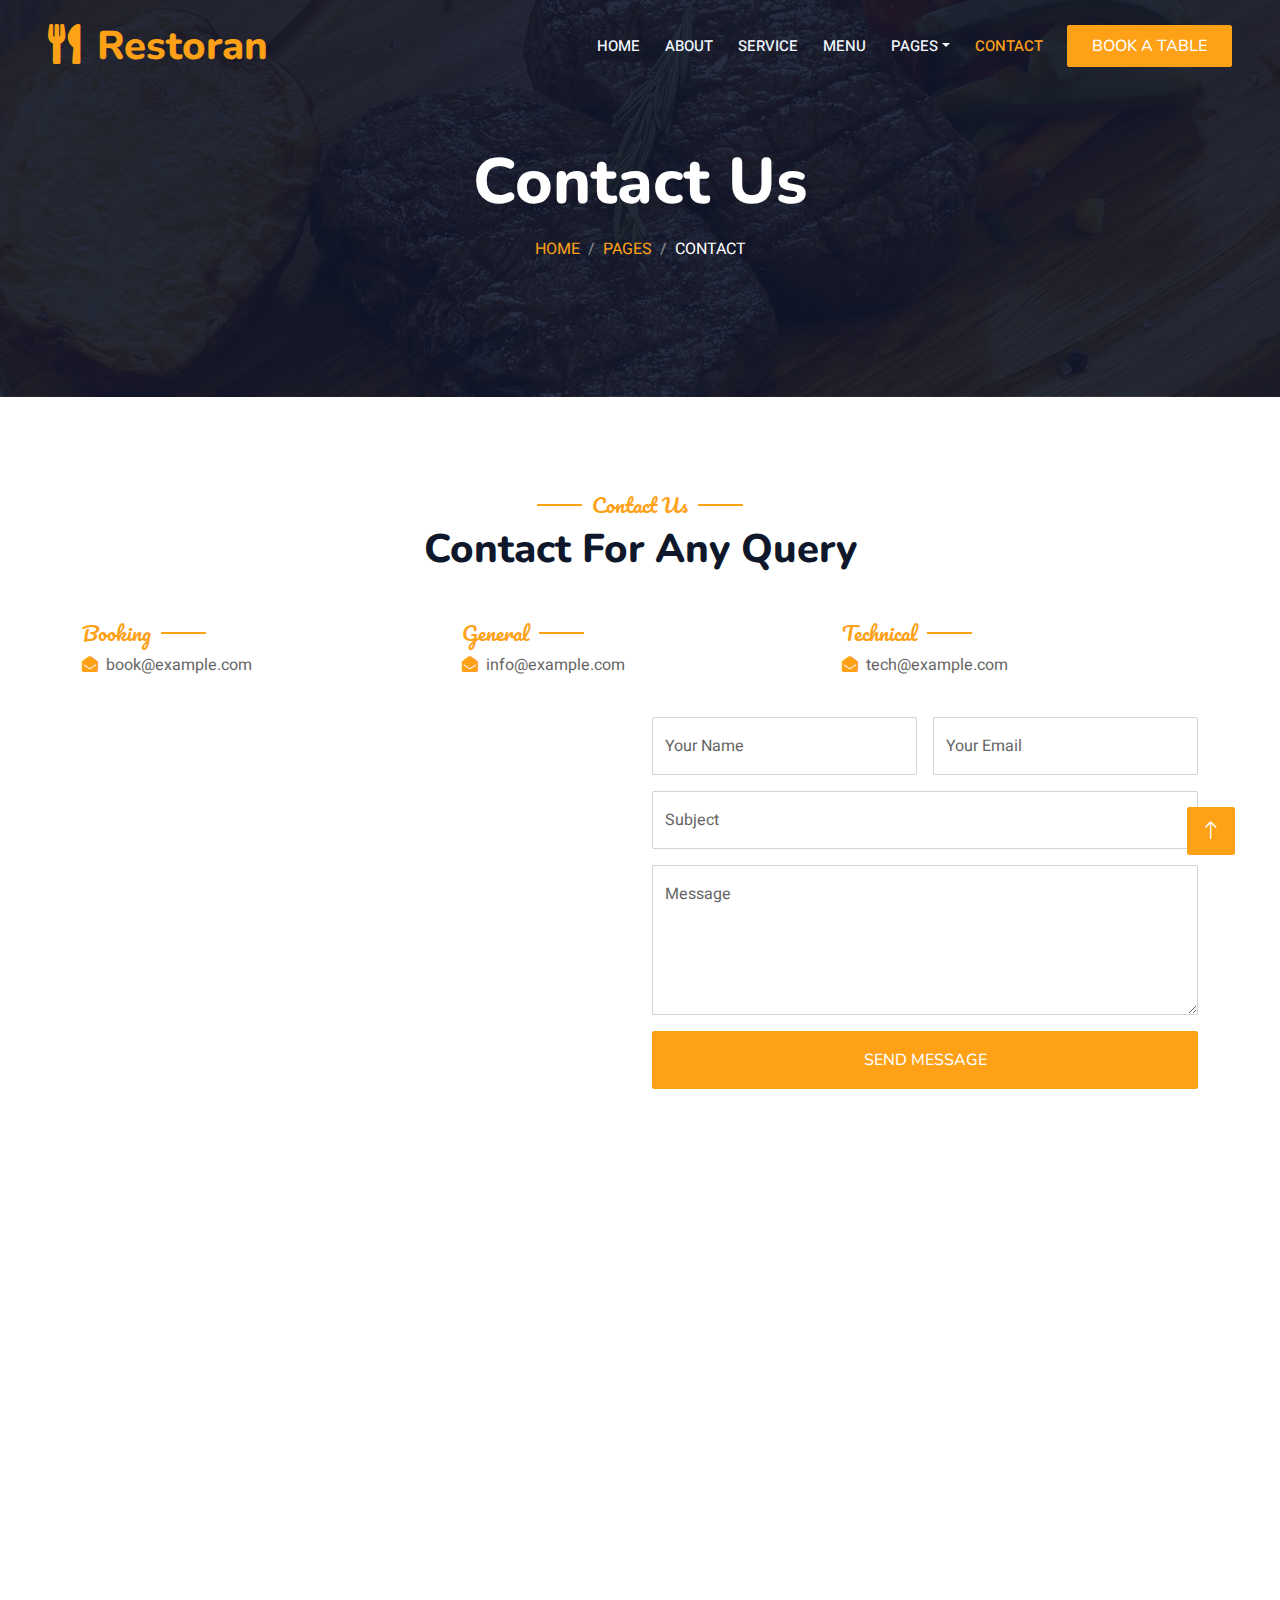
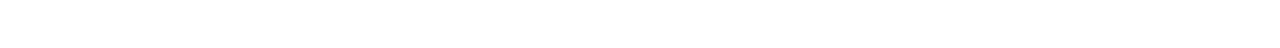
<file: contact.html>
<!DOCTYPE html>
<html lang="en">

<head>
    <meta charset="utf-8">
    <title>Restoran - Bootstrap Restaurant Template</title>
    <meta content="width=device-width, initial-scale=1.0" name="viewport">
    <meta content="" name="keywords">
    <meta content="" name="description">

    <!-- Favicon -->
    <link href="img/favicon.ico" rel="icon">

    <!-- Google Web Fonts -->
    <link rel="preconnect" href="https://fonts.googleapis.com">
    <link rel="preconnect" href="https://fonts.gstatic.com" crossorigin>
    <link href="https://fonts.googleapis.com/css2?family=Heebo:wght@400;500;600&family=Nunito:wght@600;700;800&family=Pacifico&display=swap" rel="stylesheet">

    <!-- Icon Font Stylesheet -->
    <link href="https://cdnjs.cloudflare.com/ajax/libs/font-awesome/5.10.0/css/all.min.css" rel="stylesheet">
    <link href="https://cdn.jsdelivr.net/npm/bootstrap-icons@1.4.1/font/bootstrap-icons.css" rel="stylesheet">

    <!-- Libraries Stylesheet -->
    <link href="lib/animate/animate.min.css" rel="stylesheet">
    <link href="lib/owlcarousel/assets/owl.carousel.min.css" rel="stylesheet">
    <link href="lib/tempusdominus/css/tempusdominus-bootstrap-4.min.css" rel="stylesheet" />

    <!-- Customized Bootstrap Stylesheet -->
    <link href="css/bootstrap.min.css" rel="stylesheet">

    <!-- Template Stylesheet -->
    <link href="css/style.css" rel="stylesheet">
</head>

<body>
    <div class="container-xxl bg-white p-0">
        <!-- Spinner Start -->
        <div id="spinner" class="show bg-white position-fixed translate-middle w-100 vh-100 top-50 start-50 d-flex align-items-center justify-content-center">
            <div class="spinner-border text-primary" style="width: 3rem; height: 3rem;" role="status">
                <span class="sr-only">Loading...</span>
            </div>
        </div>
        <!-- Spinner End -->


        <!-- Navbar & Hero Start -->
        <div class="container-xxl position-relative p-0">
            <nav class="navbar navbar-expand-lg navbar-dark bg-dark px-4 px-lg-5 py-3 py-lg-0">
                <a href="" class="navbar-brand p-0">
                    <h1 class="text-primary m-0"><i class="fa fa-utensils me-3"></i>Restoran</h1>
                    <!-- <img src="img/logo.png" alt="Logo"> -->
                </a>
                <button class="navbar-toggler" type="button" data-bs-toggle="collapse" data-bs-target="#navbarCollapse">
                    <span class="fa fa-bars"></span>
                </button>
                <div class="collapse navbar-collapse" id="navbarCollapse">
                    <div class="navbar-nav ms-auto py-0 pe-4">
                        <a href="index.html" class="nav-item nav-link">Home</a>
                        <a href="about.html" class="nav-item nav-link">About</a>
                        <a href="service.html" class="nav-item nav-link">Service</a>
                        <a href="menu.html" class="nav-item nav-link">Menu</a>
                        <div class="nav-item dropdown">
                            <a href="#" class="nav-link dropdown-toggle" data-bs-toggle="dropdown">Pages</a>
                            <div class="dropdown-menu m-0">
                                <a href="booking.html" class="dropdown-item">Booking</a>
                                <a href="team.html" class="dropdown-item">Our Team</a>
                                <a href="testimonial.html" class="dropdown-item">Testimonial</a>
                            </div>
                        </div>
                        <a href="contact.html" class="nav-item nav-link active">Contact</a>
                    </div>
                    <a href="" class="btn btn-primary py-2 px-4">Book A Table</a>
                </div>
            </nav>

            <div class="container-xxl py-5 bg-dark hero-header mb-5">
                <div class="container text-center my-5 pt-5 pb-4">
                    <h1 class="display-3 text-white mb-3 animated slideInDown">Contact Us</h1>
                    <nav aria-label="breadcrumb">
                        <ol class="breadcrumb justify-content-center text-uppercase">
                            <li class="breadcrumb-item"><a href="#">Home</a></li>
                            <li class="breadcrumb-item"><a href="#">Pages</a></li>
                            <li class="breadcrumb-item text-white active" aria-current="page">Contact</li>
                        </ol>
                    </nav>
                </div>
            </div>
        </div>
        <!-- Navbar & Hero End -->


        <!-- Contact Start -->
        <div class="container-xxl py-5">
            <div class="container">
                <div class="text-center wow fadeInUp" data-wow-delay="0.1s">
                    <h5 class="section-title ff-secondary text-center text-primary fw-normal">Contact Us</h5>
                    <h1 class="mb-5">Contact For Any Query</h1>
                </div>
                <div class="row g-4">
                    <div class="col-12">
                        <div class="row gy-4">
                            <div class="col-md-4">
                                <h5 class="section-title ff-secondary fw-normal text-start text-primary">Booking</h5>
                                <p><i class="fa fa-envelope-open text-primary me-2"></i>book@example.com</p>
                            </div>
                            <div class="col-md-4">
                                <h5 class="section-title ff-secondary fw-normal text-start text-primary">General</h5>
                                <p><i class="fa fa-envelope-open text-primary me-2"></i>info@example.com</p>
                            </div>
                            <div class="col-md-4">
                                <h5 class="section-title ff-secondary fw-normal text-start text-primary">Technical</h5>
                                <p><i class="fa fa-envelope-open text-primary me-2"></i>tech@example.com</p>
                            </div>
                        </div>
                    </div>
                    <div class="col-md-6 wow fadeIn" data-wow-delay="0.1s">
                        <iframe class="position-relative rounded w-100 h-100"
                            src="https://www.google.com/maps/embed?pb=!1m18!1m12!1m3!1d3001156.4288297426!2d-78.01371936852176!3d42.72876761954724!2m3!1f0!2f0!3f0!3m2!1i1024!2i768!4f13.1!3m3!1m2!1s0x4ccc4bf0f123a5a9%3A0xddcfc6c1de189567!2sNew%20York%2C%20USA!5e0!3m2!1sen!2sbd!4v1603794290143!5m2!1sen!2sbd"
                            frameborder="0" style="min-height: 350px; border:0;" allowfullscreen="" aria-hidden="false"
                            tabindex="0"></iframe>
                    </div>
                    <div class="col-md-6">
                        <div class="wow fadeInUp" data-wow-delay="0.2s">
                            <form>
                                <div class="row g-3">
                                    <div class="col-md-6">
                                        <div class="form-floating">
                                            <input type="text" class="form-control" id="name" placeholder="Your Name">
                                            <label for="name">Your Name</label>
                                        </div>
                                    </div>
                                    <div class="col-md-6">
                                        <div class="form-floating">
                                            <input type="email" class="form-control" id="email" placeholder="Your Email">
                                            <label for="email">Your Email</label>
                                        </div>
                                    </div>
                                    <div class="col-12">
                                        <div class="form-floating">
                                            <input type="text" class="form-control" id="subject" placeholder="Subject">
                                            <label for="subject">Subject</label>
                                        </div>
                                    </div>
                                    <div class="col-12">
                                        <div class="form-floating">
                                            <textarea class="form-control" placeholder="Leave a message here" id="message" style="height: 150px"></textarea>
                                            <label for="message">Message</label>
                                        </div>
                                    </div>
                                    <div class="col-12">
                                        <button class="btn btn-primary w-100 py-3" type="submit">Send Message</button>
                                    </div>
                                </div>
                            </form>
                        </div>
                    </div>
                </div>
            </div>
        </div>
        <!-- Contact End -->


        <!-- Footer Start -->
        <div class="container-fluid bg-dark text-light footer pt-5 mt-5 wow fadeIn" data-wow-delay="0.1s">
            <div class="container py-5">
                <div class="row g-5">
                    <div class="col-lg-3 col-md-6">
                        <h4 class="section-title ff-secondary text-start text-primary fw-normal mb-4">Company</h4>
                        <a class="btn btn-link" href="">About Us</a>
                        <a class="btn btn-link" href="">Contact Us</a>
                        <a class="btn btn-link" href="">Reservation</a>
                        <a class="btn btn-link" href="">Privacy Policy</a>
                        <a class="btn btn-link" href="">Terms & Condition</a>
                    </div>
                    <div class="col-lg-3 col-md-6">
                        <h4 class="section-title ff-secondary text-start text-primary fw-normal mb-4">Contact</h4>
                        <p class="mb-2"><i class="fa fa-map-marker-alt me-3"></i>123 Street, New York, USA</p>
                        <p class="mb-2"><i class="fa fa-phone-alt me-3"></i>+012 345 67890</p>
                        <p class="mb-2"><i class="fa fa-envelope me-3"></i>info@example.com</p>
                        <div class="d-flex pt-2">
                            <a class="btn btn-outline-light btn-social" href=""><i class="fab fa-twitter"></i></a>
                            <a class="btn btn-outline-light btn-social" href=""><i class="fab fa-facebook-f"></i></a>
                            <a class="btn btn-outline-light btn-social" href=""><i class="fab fa-youtube"></i></a>
                            <a class="btn btn-outline-light btn-social" href=""><i class="fab fa-linkedin-in"></i></a>
                        </div>
                    </div>
                    <div class="col-lg-3 col-md-6">
                        <h4 class="section-title ff-secondary text-start text-primary fw-normal mb-4">Opening</h4>
                        <h5 class="text-light fw-normal">Monday - Saturday</h5>
                        <p>09AM - 09PM</p>
                        <h5 class="text-light fw-normal">Sunday</h5>
                        <p>10AM - 08PM</p>
                    </div>
                    <div class="col-lg-3 col-md-6">
                        <h4 class="section-title ff-secondary text-start text-primary fw-normal mb-4">Newsletter</h4>
                        <p>Dolor amet sit justo amet elitr clita ipsum elitr est.</p>
                        <div class="position-relative mx-auto" style="max-width: 400px;">
                            <input class="form-control border-primary w-100 py-3 ps-4 pe-5" type="text" placeholder="Your email">
                            <button type="button" class="btn btn-primary py-2 position-absolute top-0 end-0 mt-2 me-2">SignUp</button>
                        </div>
                    </div>
                </div>
            </div>
            <div class="container">
                <div class="copyright">
                    <div class="row">
                        <div class="col-md-6 text-center text-md-start mb-3 mb-md-0">
                            &copy; <a class="border-bottom" href="#">Your Site Name</a>, All Right Reserved. 
							
							<!--/*** This template is free as long as you keep the footer author’s credit link/attribution link/backlink. If you'd like to use the template without the footer author’s credit link/attribution link/backlink, you can purchase the Credit Removal License from "https://htmlcodex.com/credit-removal". Thank you for your support. ***/-->
							Designed By <a class="border-bottom" href="https://htmlcodex.com">HTML Codex</a><br><br>
                            Distributed By <a class="border-bottom" href="https://themewagon.com" target="_blank">ThemeWagon</a>
                        </div>
                        <div class="col-md-6 text-center text-md-end">
                            <div class="footer-menu">
                                <a href="">Home</a>
                                <a href="">Cookies</a>
                                <a href="">Help</a>
                                <a href="">FQAs</a>
                            </div>
                        </div>
                    </div>
                </div>
            </div>
        </div>
        <!-- Footer End -->


        <!-- Back to Top -->
        <a href="#" class="btn btn-lg btn-primary btn-lg-square back-to-top"><i class="bi bi-arrow-up"></i></a>
    </div>

    <!-- JavaScript Libraries -->
    <script src="https://code.jquery.com/jquery-3.4.1.min.js"></script>
    <script src="https://cdn.jsdelivr.net/npm/bootstrap@5.0.0/dist/js/bootstrap.bundle.min.js"></script>
    <script src="lib/wow/wow.min.js"></script>
    <script src="lib/easing/easing.min.js"></script>
    <script src="lib/waypoints/waypoints.min.js"></script>
    <script src="lib/counterup/counterup.min.js"></script>
    <script src="lib/owlcarousel/owl.carousel.min.js"></script>
    <script src="lib/tempusdominus/js/moment.min.js"></script>
    <script src="lib/tempusdominus/js/moment-timezone.min.js"></script>
    <script src="lib/tempusdominus/js/tempusdominus-bootstrap-4.min.js"></script>

    <!-- Template Javascript -->
    <script src="js/main.js"></script>
</body>

</html>
</file>
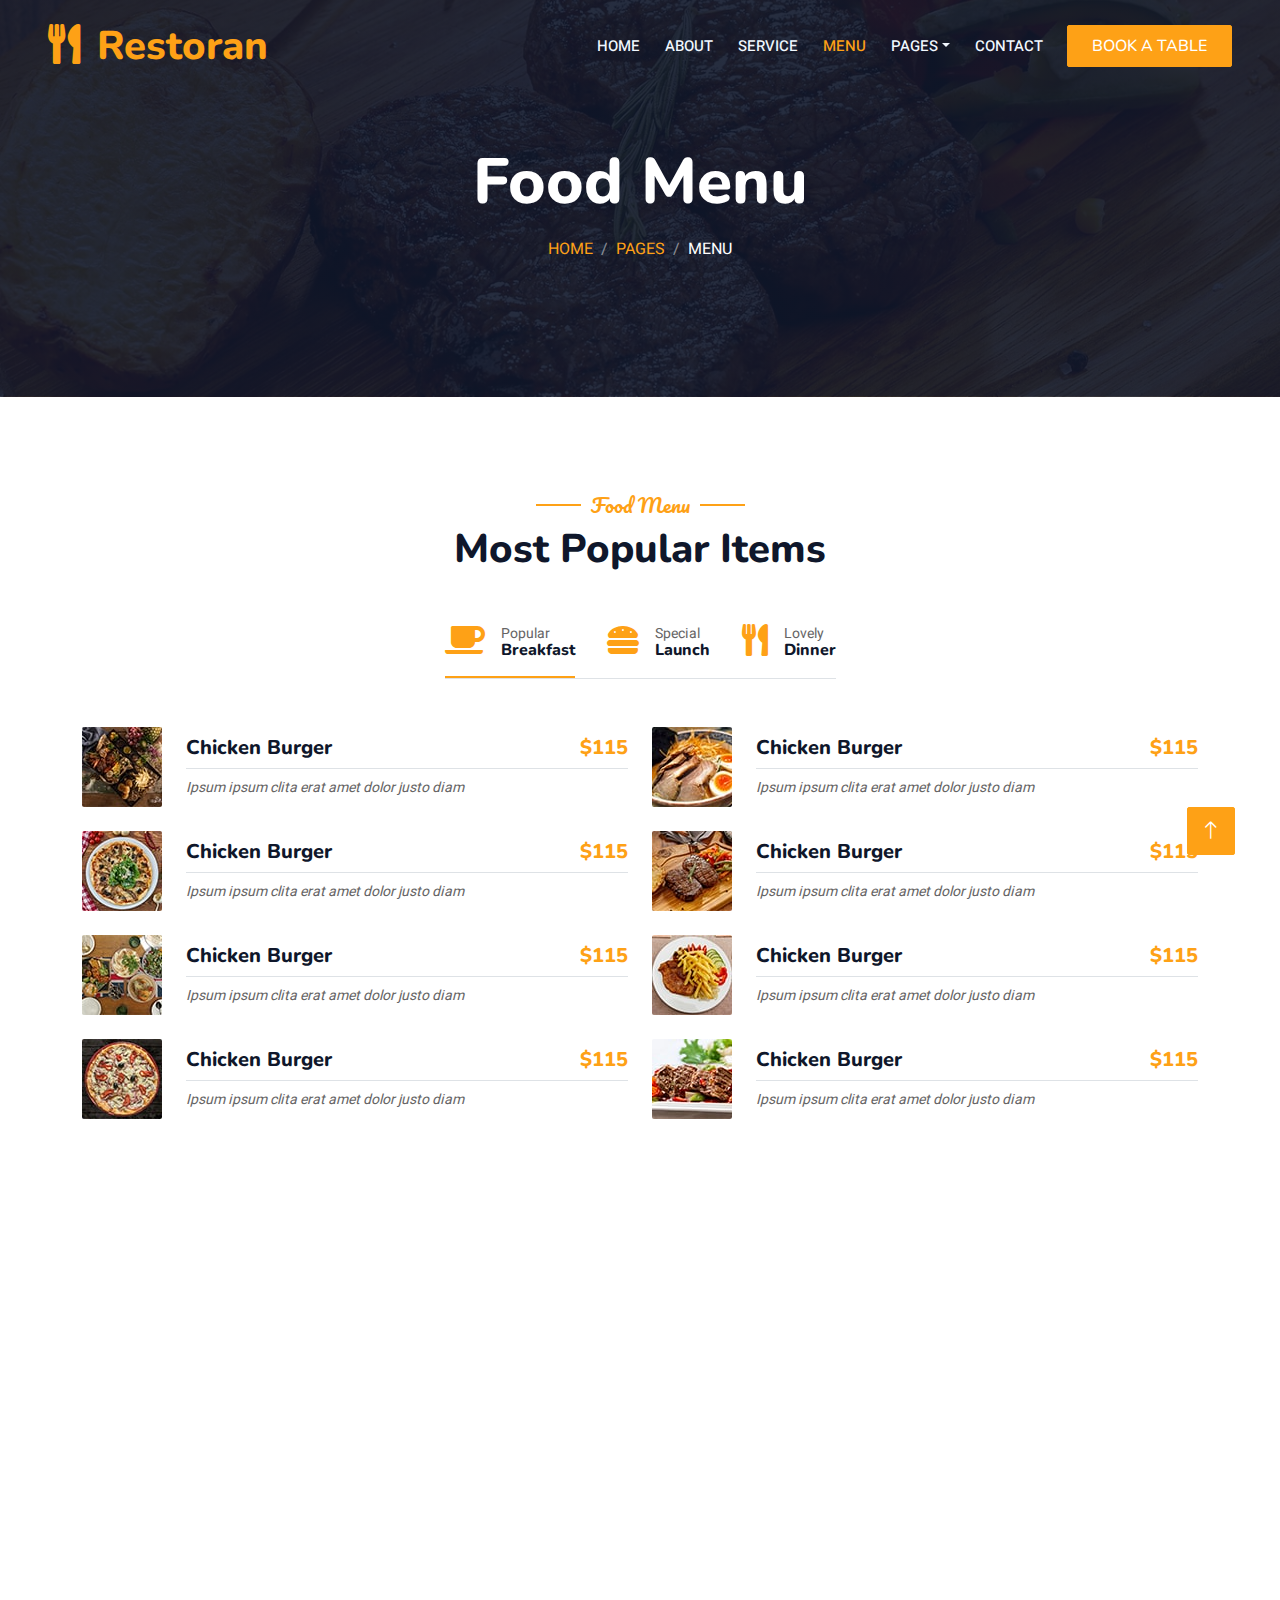
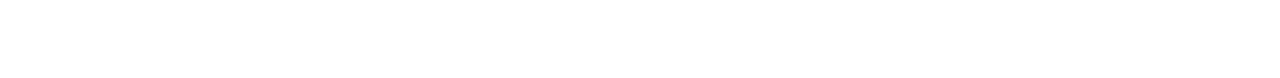
<file: menu.html>
<!DOCTYPE html>
<html lang="en">

<head>
    <meta charset="utf-8">
    <title>Restoran - Bootstrap Restaurant Template</title>
    <meta content="width=device-width, initial-scale=1.0" name="viewport">
    <meta content="" name="keywords">
    <meta content="" name="description">

    <!-- Favicon -->
    <link href="img/favicon.ico" rel="icon">

    <!-- Google Web Fonts -->
    <link rel="preconnect" href="https://fonts.googleapis.com">
    <link rel="preconnect" href="https://fonts.gstatic.com" crossorigin>
    <link href="https://fonts.googleapis.com/css2?family=Heebo:wght@400;500;600&family=Nunito:wght@600;700;800&family=Pacifico&display=swap" rel="stylesheet">

    <!-- Icon Font Stylesheet -->
    <link href="https://cdnjs.cloudflare.com/ajax/libs/font-awesome/5.10.0/css/all.min.css" rel="stylesheet">
    <link href="https://cdn.jsdelivr.net/npm/bootstrap-icons@1.4.1/font/bootstrap-icons.css" rel="stylesheet">

    <!-- Libraries Stylesheet -->
    <link href="lib/animate/animate.min.css" rel="stylesheet">
    <link href="lib/owlcarousel/assets/owl.carousel.min.css" rel="stylesheet">
    <link href="lib/tempusdominus/css/tempusdominus-bootstrap-4.min.css" rel="stylesheet" />

    <!-- Customized Bootstrap Stylesheet -->
    <link href="css/bootstrap.min.css" rel="stylesheet">

    <!-- Template Stylesheet -->
    <link href="css/style.css" rel="stylesheet">
</head>

<body>
    <div class="container-xxl bg-white p-0">
        <!-- Spinner Start -->
        <div id="spinner" class="show bg-white position-fixed translate-middle w-100 vh-100 top-50 start-50 d-flex align-items-center justify-content-center">
            <div class="spinner-border text-primary" style="width: 3rem; height: 3rem;" role="status">
                <span class="sr-only">Loading...</span>
            </div>
        </div>
        <!-- Spinner End -->


        <!-- Navbar & Hero Start -->
        <div class="container-xxl position-relative p-0">
            <nav class="navbar navbar-expand-lg navbar-dark bg-dark px-4 px-lg-5 py-3 py-lg-0">
                <a href="" class="navbar-brand p-0">
                    <h1 class="text-primary m-0"><i class="fa fa-utensils me-3"></i>Restoran</h1>
                    <!-- <img src="img/logo.png" alt="Logo"> -->
                </a>
                <button class="navbar-toggler" type="button" data-bs-toggle="collapse" data-bs-target="#navbarCollapse">
                    <span class="fa fa-bars"></span>
                </button>
                <div class="collapse navbar-collapse" id="navbarCollapse">
                    <div class="navbar-nav ms-auto py-0 pe-4">
                        <a href="index.html" class="nav-item nav-link">Home</a>
                        <a href="about.html" class="nav-item nav-link">About</a>
                        <a href="service.html" class="nav-item nav-link">Service</a>
                        <a href="menu.html" class="nav-item nav-link active">Menu</a>
                        <div class="nav-item dropdown">
                            <a href="#" class="nav-link dropdown-toggle" data-bs-toggle="dropdown">Pages</a>
                            <div class="dropdown-menu m-0">
                                <a href="booking.html" class="dropdown-item">Booking</a>
                                <a href="team.html" class="dropdown-item">Our Team</a>
                                <a href="testimonial.html" class="dropdown-item">Testimonial</a>
                            </div>
                        </div>
                        <a href="contact.html" class="nav-item nav-link">Contact</a>
                    </div>
                    <a href="" class="btn btn-primary py-2 px-4">Book A Table</a>
                </div>
            </nav>

            <div class="container-xxl py-5 bg-dark hero-header mb-5">
                <div class="container text-center my-5 pt-5 pb-4">
                    <h1 class="display-3 text-white mb-3 animated slideInDown">Food Menu</h1>
                    <nav aria-label="breadcrumb">
                        <ol class="breadcrumb justify-content-center text-uppercase">
                            <li class="breadcrumb-item"><a href="#">Home</a></li>
                            <li class="breadcrumb-item"><a href="#">Pages</a></li>
                            <li class="breadcrumb-item text-white active" aria-current="page">Menu</li>
                        </ol>
                    </nav>
                </div>
            </div>
        </div>
        <!-- Navbar & Hero End -->


        <!-- Menu Start -->
        <div class="container-xxl py-5">
            <div class="container">
                <div class="text-center wow fadeInUp" data-wow-delay="0.1s">
                    <h5 class="section-title ff-secondary text-center text-primary fw-normal">Food Menu</h5>
                    <h1 class="mb-5">Most Popular Items</h1>
                </div>
                <div class="tab-class text-center wow fadeInUp" data-wow-delay="0.1s">
                    <ul class="nav nav-pills d-inline-flex justify-content-center border-bottom mb-5">
                        <li class="nav-item">
                            <a class="d-flex align-items-center text-start mx-3 ms-0 pb-3 active" data-bs-toggle="pill" href="#tab-1">
                                <i class="fa fa-coffee fa-2x text-primary"></i>
                                <div class="ps-3">
                                    <small class="text-body">Popular</small>
                                    <h6 class="mt-n1 mb-0">Breakfast</h6>
                                </div>
                            </a>
                        </li>
                        <li class="nav-item">
                            <a class="d-flex align-items-center text-start mx-3 pb-3" data-bs-toggle="pill" href="#tab-2">
                                <i class="fa fa-hamburger fa-2x text-primary"></i>
                                <div class="ps-3">
                                    <small class="text-body">Special</small>
                                    <h6 class="mt-n1 mb-0">Launch</h6>
                                </div>
                            </a>
                        </li>
                        <li class="nav-item">
                            <a class="d-flex align-items-center text-start mx-3 me-0 pb-3" data-bs-toggle="pill" href="#tab-3">
                                <i class="fa fa-utensils fa-2x text-primary"></i>
                                <div class="ps-3">
                                    <small class="text-body">Lovely</small>
                                    <h6 class="mt-n1 mb-0">Dinner</h6>
                                </div>
                            </a>
                        </li>
                    </ul>
                    <div class="tab-content">
                        <div id="tab-1" class="tab-pane fade show p-0 active">
                            <div class="row g-4">
                                <div class="col-lg-6">
                                    <div class="d-flex align-items-center">
                                        <img class="flex-shrink-0 img-fluid rounded" src="img/menu-1.jpg" alt="" style="width: 80px;">
                                        <div class="w-100 d-flex flex-column text-start ps-4">
                                            <h5 class="d-flex justify-content-between border-bottom pb-2">
                                                <span>Chicken Burger</span>
                                                <span class="text-primary">$115</span>
                                            </h5>
                                            <small class="fst-italic">Ipsum ipsum clita erat amet dolor justo diam</small>
                                        </div>
                                    </div>
                                </div>
                                <div class="col-lg-6">
                                    <div class="d-flex align-items-center">
                                        <img class="flex-shrink-0 img-fluid rounded" src="img/menu-2.jpg" alt="" style="width: 80px;">
                                        <div class="w-100 d-flex flex-column text-start ps-4">
                                            <h5 class="d-flex justify-content-between border-bottom pb-2">
                                                <span>Chicken Burger</span>
                                                <span class="text-primary">$115</span>
                                            </h5>
                                            <small class="fst-italic">Ipsum ipsum clita erat amet dolor justo diam</small>
                                        </div>
                                    </div>
                                </div>
                                <div class="col-lg-6">
                                    <div class="d-flex align-items-center">
                                        <img class="flex-shrink-0 img-fluid rounded" src="img/menu-3.jpg" alt="" style="width: 80px;">
                                        <div class="w-100 d-flex flex-column text-start ps-4">
                                            <h5 class="d-flex justify-content-between border-bottom pb-2">
                                                <span>Chicken Burger</span>
                                                <span class="text-primary">$115</span>
                                            </h5>
                                            <small class="fst-italic">Ipsum ipsum clita erat amet dolor justo diam</small>
                                        </div>
                                    </div>
                                </div>
                                <div class="col-lg-6">
                                    <div class="d-flex align-items-center">
                                        <img class="flex-shrink-0 img-fluid rounded" src="img/menu-4.jpg" alt="" style="width: 80px;">
                                        <div class="w-100 d-flex flex-column text-start ps-4">
                                            <h5 class="d-flex justify-content-between border-bottom pb-2">
                                                <span>Chicken Burger</span>
                                                <span class="text-primary">$115</span>
                                            </h5>
                                            <small class="fst-italic">Ipsum ipsum clita erat amet dolor justo diam</small>
                                        </div>
                                    </div>
                                </div>
                                <div class="col-lg-6">
                                    <div class="d-flex align-items-center">
                                        <img class="flex-shrink-0 img-fluid rounded" src="img/menu-5.jpg" alt="" style="width: 80px;">
                                        <div class="w-100 d-flex flex-column text-start ps-4">
                                            <h5 class="d-flex justify-content-between border-bottom pb-2">
                                                <span>Chicken Burger</span>
                                                <span class="text-primary">$115</span>
                                            </h5>
                                            <small class="fst-italic">Ipsum ipsum clita erat amet dolor justo diam</small>
                                        </div>
                                    </div>
                                </div>
                                <div class="col-lg-6">
                                    <div class="d-flex align-items-center">
                                        <img class="flex-shrink-0 img-fluid rounded" src="img/menu-6.jpg" alt="" style="width: 80px;">
                                        <div class="w-100 d-flex flex-column text-start ps-4">
                                            <h5 class="d-flex justify-content-between border-bottom pb-2">
                                                <span>Chicken Burger</span>
                                                <span class="text-primary">$115</span>
                                            </h5>
                                            <small class="fst-italic">Ipsum ipsum clita erat amet dolor justo diam</small>
                                        </div>
                                    </div>
                                </div>
                                <div class="col-lg-6">
                                    <div class="d-flex align-items-center">
                                        <img class="flex-shrink-0 img-fluid rounded" src="img/menu-7.jpg" alt="" style="width: 80px;">
                                        <div class="w-100 d-flex flex-column text-start ps-4">
                                            <h5 class="d-flex justify-content-between border-bottom pb-2">
                                                <span>Chicken Burger</span>
                                                <span class="text-primary">$115</span>
                                            </h5>
                                            <small class="fst-italic">Ipsum ipsum clita erat amet dolor justo diam</small>
                                        </div>
                                    </div>
                                </div>
                                <div class="col-lg-6">
                                    <div class="d-flex align-items-center">
                                        <img class="flex-shrink-0 img-fluid rounded" src="img/menu-8.jpg" alt="" style="width: 80px;">
                                        <div class="w-100 d-flex flex-column text-start ps-4">
                                            <h5 class="d-flex justify-content-between border-bottom pb-2">
                                                <span>Chicken Burger</span>
                                                <span class="text-primary">$115</span>
                                            </h5>
                                            <small class="fst-italic">Ipsum ipsum clita erat amet dolor justo diam</small>
                                        </div>
                                    </div>
                                </div>
                            </div>
                        </div>
                        <div id="tab-2" class="tab-pane fade show p-0">
                            <div class="row g-4">
                                <div class="col-lg-6">
                                    <div class="d-flex align-items-center">
                                        <img class="flex-shrink-0 img-fluid rounded" src="img/menu-1.jpg" alt="" style="width: 80px;">
                                        <div class="w-100 d-flex flex-column text-start ps-4">
                                            <h5 class="d-flex justify-content-between border-bottom pb-2">
                                                <span>Chicken Burger</span>
                                                <span class="text-primary">$115</span>
                                            </h5>
                                            <small class="fst-italic">Ipsum ipsum clita erat amet dolor justo diam</small>
                                        </div>
                                    </div>
                                </div>
                                <div class="col-lg-6">
                                    <div class="d-flex align-items-center">
                                        <img class="flex-shrink-0 img-fluid rounded" src="img/menu-2.jpg" alt="" style="width: 80px;">
                                        <div class="w-100 d-flex flex-column text-start ps-4">
                                            <h5 class="d-flex justify-content-between border-bottom pb-2">
                                                <span>Chicken Burger</span>
                                                <span class="text-primary">$115</span>
                                            </h5>
                                            <small class="fst-italic">Ipsum ipsum clita erat amet dolor justo diam</small>
                                        </div>
                                    </div>
                                </div>
                                <div class="col-lg-6">
                                    <div class="d-flex align-items-center">
                                        <img class="flex-shrink-0 img-fluid rounded" src="img/menu-3.jpg" alt="" style="width: 80px;">
                                        <div class="w-100 d-flex flex-column text-start ps-4">
                                            <h5 class="d-flex justify-content-between border-bottom pb-2">
                                                <span>Chicken Burger</span>
                                                <span class="text-primary">$115</span>
                                            </h5>
                                            <small class="fst-italic">Ipsum ipsum clita erat amet dolor justo diam</small>
                                        </div>
                                    </div>
                                </div>
                                <div class="col-lg-6">
                                    <div class="d-flex align-items-center">
                                        <img class="flex-shrink-0 img-fluid rounded" src="img/menu-4.jpg" alt="" style="width: 80px;">
                                        <div class="w-100 d-flex flex-column text-start ps-4">
                                            <h5 class="d-flex justify-content-between border-bottom pb-2">
                                                <span>Chicken Burger</span>
                                                <span class="text-primary">$115</span>
                                            </h5>
                                            <small class="fst-italic">Ipsum ipsum clita erat amet dolor justo diam</small>
                                        </div>
                                    </div>
                                </div>
                                <div class="col-lg-6">
                                    <div class="d-flex align-items-center">
                                        <img class="flex-shrink-0 img-fluid rounded" src="img/menu-5.jpg" alt="" style="width: 80px;">
                                        <div class="w-100 d-flex flex-column text-start ps-4">
                                            <h5 class="d-flex justify-content-between border-bottom pb-2">
                                                <span>Chicken Burger</span>
                                                <span class="text-primary">$115</span>
                                            </h5>
                                            <small class="fst-italic">Ipsum ipsum clita erat amet dolor justo diam</small>
                                        </div>
                                    </div>
                                </div>
                                <div class="col-lg-6">
                                    <div class="d-flex align-items-center">
                                        <img class="flex-shrink-0 img-fluid rounded" src="img/menu-6.jpg" alt="" style="width: 80px;">
                                        <div class="w-100 d-flex flex-column text-start ps-4">
                                            <h5 class="d-flex justify-content-between border-bottom pb-2">
                                                <span>Chicken Burger</span>
                                                <span class="text-primary">$115</span>
                                            </h5>
                                            <small class="fst-italic">Ipsum ipsum clita erat amet dolor justo diam</small>
                                        </div>
                                    </div>
                                </div>
                                <div class="col-lg-6">
                                    <div class="d-flex align-items-center">
                                        <img class="flex-shrink-0 img-fluid rounded" src="img/menu-7.jpg" alt="" style="width: 80px;">
                                        <div class="w-100 d-flex flex-column text-start ps-4">
                                            <h5 class="d-flex justify-content-between border-bottom pb-2">
                                                <span>Chicken Burger</span>
                                                <span class="text-primary">$115</span>
                                            </h5>
                                            <small class="fst-italic">Ipsum ipsum clita erat amet dolor justo diam</small>
                                        </div>
                                    </div>
                                </div>
                                <div class="col-lg-6">
                                    <div class="d-flex align-items-center">
                                        <img class="flex-shrink-0 img-fluid rounded" src="img/menu-8.jpg" alt="" style="width: 80px;">
                                        <div class="w-100 d-flex flex-column text-start ps-4">
                                            <h5 class="d-flex justify-content-between border-bottom pb-2">
                                                <span>Chicken Burger</span>
                                                <span class="text-primary">$115</span>
                                            </h5>
                                            <small class="fst-italic">Ipsum ipsum clita erat amet dolor justo diam</small>
                                        </div>
                                    </div>
                                </div>
                            </div>
                        </div>
                        <div id="tab-3" class="tab-pane fade show p-0">
                            <div class="row g-4">
                                <div class="col-lg-6">
                                    <div class="d-flex align-items-center">
                                        <img class="flex-shrink-0 img-fluid rounded" src="img/menu-1.jpg" alt="" style="width: 80px;">
                                        <div class="w-100 d-flex flex-column text-start ps-4">
                                            <h5 class="d-flex justify-content-between border-bottom pb-2">
                                                <span>Chicken Burger</span>
                                                <span class="text-primary">$115</span>
                                            </h5>
                                            <small class="fst-italic">Ipsum ipsum clita erat amet dolor justo diam</small>
                                        </div>
                                    </div>
                                </div>
                                <div class="col-lg-6">
                                    <div class="d-flex align-items-center">
                                        <img class="flex-shrink-0 img-fluid rounded" src="img/menu-2.jpg" alt="" style="width: 80px;">
                                        <div class="w-100 d-flex flex-column text-start ps-4">
                                            <h5 class="d-flex justify-content-between border-bottom pb-2">
                                                <span>Chicken Burger</span>
                                                <span class="text-primary">$115</span>
                                            </h5>
                                            <small class="fst-italic">Ipsum ipsum clita erat amet dolor justo diam</small>
                                        </div>
                                    </div>
                                </div>
                                <div class="col-lg-6">
                                    <div class="d-flex align-items-center">
                                        <img class="flex-shrink-0 img-fluid rounded" src="img/menu-3.jpg" alt="" style="width: 80px;">
                                        <div class="w-100 d-flex flex-column text-start ps-4">
                                            <h5 class="d-flex justify-content-between border-bottom pb-2">
                                                <span>Chicken Burger</span>
                                                <span class="text-primary">$115</span>
                                            </h5>
                                            <small class="fst-italic">Ipsum ipsum clita erat amet dolor justo diam</small>
                                        </div>
                                    </div>
                                </div>
                                <div class="col-lg-6">
                                    <div class="d-flex align-items-center">
                                        <img class="flex-shrink-0 img-fluid rounded" src="img/menu-4.jpg" alt="" style="width: 80px;">
                                        <div class="w-100 d-flex flex-column text-start ps-4">
                                            <h5 class="d-flex justify-content-between border-bottom pb-2">
                                                <span>Chicken Burger</span>
                                                <span class="text-primary">$115</span>
                                            </h5>
                                            <small class="fst-italic">Ipsum ipsum clita erat amet dolor justo diam</small>
                                        </div>
                                    </div>
                                </div>
                                <div class="col-lg-6">
                                    <div class="d-flex align-items-center">
                                        <img class="flex-shrink-0 img-fluid rounded" src="img/menu-5.jpg" alt="" style="width: 80px;">
                                        <div class="w-100 d-flex flex-column text-start ps-4">
                                            <h5 class="d-flex justify-content-between border-bottom pb-2">
                                                <span>Chicken Burger</span>
                                                <span class="text-primary">$115</span>
                                            </h5>
                                            <small class="fst-italic">Ipsum ipsum clita erat amet dolor justo diam</small>
                                        </div>
                                    </div>
                                </div>
                                <div class="col-lg-6">
                                    <div class="d-flex align-items-center">
                                        <img class="flex-shrink-0 img-fluid rounded" src="img/menu-6.jpg" alt="" style="width: 80px;">
                                        <div class="w-100 d-flex flex-column text-start ps-4">
                                            <h5 class="d-flex justify-content-between border-bottom pb-2">
                                                <span>Chicken Burger</span>
                                                <span class="text-primary">$115</span>
                                            </h5>
                                            <small class="fst-italic">Ipsum ipsum clita erat amet dolor justo diam</small>
                                        </div>
                                    </div>
                                </div>
                                <div class="col-lg-6">
                                    <div class="d-flex align-items-center">
                                        <img class="flex-shrink-0 img-fluid rounded" src="img/menu-7.jpg" alt="" style="width: 80px;">
                                        <div class="w-100 d-flex flex-column text-start ps-4">
                                            <h5 class="d-flex justify-content-between border-bottom pb-2">
                                                <span>Chicken Burger</span>
                                                <span class="text-primary">$115</span>
                                            </h5>
                                            <small class="fst-italic">Ipsum ipsum clita erat amet dolor justo diam</small>
                                        </div>
                                    </div>
                                </div>
                                <div class="col-lg-6">
                                    <div class="d-flex align-items-center">
                                        <img class="flex-shrink-0 img-fluid rounded" src="img/menu-8.jpg" alt="" style="width: 80px;">
                                        <div class="w-100 d-flex flex-column text-start ps-4">
                                            <h5 class="d-flex justify-content-between border-bottom pb-2">
                                                <span>Chicken Burger</span>
                                                <span class="text-primary">$115</span>
                                            </h5>
                                            <small class="fst-italic">Ipsum ipsum clita erat amet dolor justo diam</small>
                                        </div>
                                    </div>
                                </div>
                            </div>
                        </div>
                    </div>
                </div>
            </div>
        </div>
        <!-- Menu End -->
        

        <!-- Footer Start -->
        <div class="container-fluid bg-dark text-light footer pt-5 mt-5 wow fadeIn" data-wow-delay="0.1s">
            <div class="container py-5">
                <div class="row g-5">
                    <div class="col-lg-3 col-md-6">
                        <h4 class="section-title ff-secondary text-start text-primary fw-normal mb-4">Company</h4>
                        <a class="btn btn-link" href="">About Us</a>
                        <a class="btn btn-link" href="">Contact Us</a>
                        <a class="btn btn-link" href="">Reservation</a>
                        <a class="btn btn-link" href="">Privacy Policy</a>
                        <a class="btn btn-link" href="">Terms & Condition</a>
                    </div>
                    <div class="col-lg-3 col-md-6">
                        <h4 class="section-title ff-secondary text-start text-primary fw-normal mb-4">Contact</h4>
                        <p class="mb-2"><i class="fa fa-map-marker-alt me-3"></i>123 Street, New York, USA</p>
                        <p class="mb-2"><i class="fa fa-phone-alt me-3"></i>+012 345 67890</p>
                        <p class="mb-2"><i class="fa fa-envelope me-3"></i>info@example.com</p>
                        <div class="d-flex pt-2">
                            <a class="btn btn-outline-light btn-social" href=""><i class="fab fa-twitter"></i></a>
                            <a class="btn btn-outline-light btn-social" href=""><i class="fab fa-facebook-f"></i></a>
                            <a class="btn btn-outline-light btn-social" href=""><i class="fab fa-youtube"></i></a>
                            <a class="btn btn-outline-light btn-social" href=""><i class="fab fa-linkedin-in"></i></a>
                        </div>
                    </div>
                    <div class="col-lg-3 col-md-6">
                        <h4 class="section-title ff-secondary text-start text-primary fw-normal mb-4">Opening</h4>
                        <h5 class="text-light fw-normal">Monday - Saturday</h5>
                        <p>09AM - 09PM</p>
                        <h5 class="text-light fw-normal">Sunday</h5>
                        <p>10AM - 08PM</p>
                    </div>
                    <div class="col-lg-3 col-md-6">
                        <h4 class="section-title ff-secondary text-start text-primary fw-normal mb-4">Newsletter</h4>
                        <p>Dolor amet sit justo amet elitr clita ipsum elitr est.</p>
                        <div class="position-relative mx-auto" style="max-width: 400px;">
                            <input class="form-control border-primary w-100 py-3 ps-4 pe-5" type="text" placeholder="Your email">
                            <button type="button" class="btn btn-primary py-2 position-absolute top-0 end-0 mt-2 me-2">SignUp</button>
                        </div>
                    </div>
                </div>
            </div>
            <div class="container">
                <div class="copyright">
                    <div class="row">
                        <div class="col-md-6 text-center text-md-start mb-3 mb-md-0">
                            &copy; <a class="border-bottom" href="#">Your Site Name</a>, All Right Reserved. 
							
							<!--/*** This template is free as long as you keep the footer author’s credit link/attribution link/backlink. If you'd like to use the template without the footer author’s credit link/attribution link/backlink, you can purchase the Credit Removal License from "https://htmlcodex.com/credit-removal". Thank you for your support. ***/-->
							Designed By <a class="border-bottom" href="https://htmlcodex.com">HTML Codex</a><br><br>
                            Distributed By <a class="border-bottom" href="https://themewagon.com" target="_blank">ThemeWagon</a>
                        </div>
                        <div class="col-md-6 text-center text-md-end">
                            <div class="footer-menu">
                                <a href="">Home</a>
                                <a href="">Cookies</a>
                                <a href="">Help</a>
                                <a href="">FQAs</a>
                            </div>
                        </div>
                    </div>
                </div>
            </div>
        </div>
        <!-- Footer End -->


        <!-- Back to Top -->
        <a href="#" class="btn btn-lg btn-primary btn-lg-square back-to-top"><i class="bi bi-arrow-up"></i></a>
    </div>

    <!-- JavaScript Libraries -->
    <script src="https://code.jquery.com/jquery-3.4.1.min.js"></script>
    <script src="https://cdn.jsdelivr.net/npm/bootstrap@5.0.0/dist/js/bootstrap.bundle.min.js"></script>
    <script src="lib/wow/wow.min.js"></script>
    <script src="lib/easing/easing.min.js"></script>
    <script src="lib/waypoints/waypoints.min.js"></script>
    <script src="lib/counterup/counterup.min.js"></script>
    <script src="lib/owlcarousel/owl.carousel.min.js"></script>
    <script src="lib/tempusdominus/js/moment.min.js"></script>
    <script src="lib/tempusdominus/js/moment-timezone.min.js"></script>
    <script src="lib/tempusdominus/js/tempusdominus-bootstrap-4.min.js"></script>

    <!-- Template Javascript -->
    <script src="js/main.js"></script>
</body>

</html>
</file>
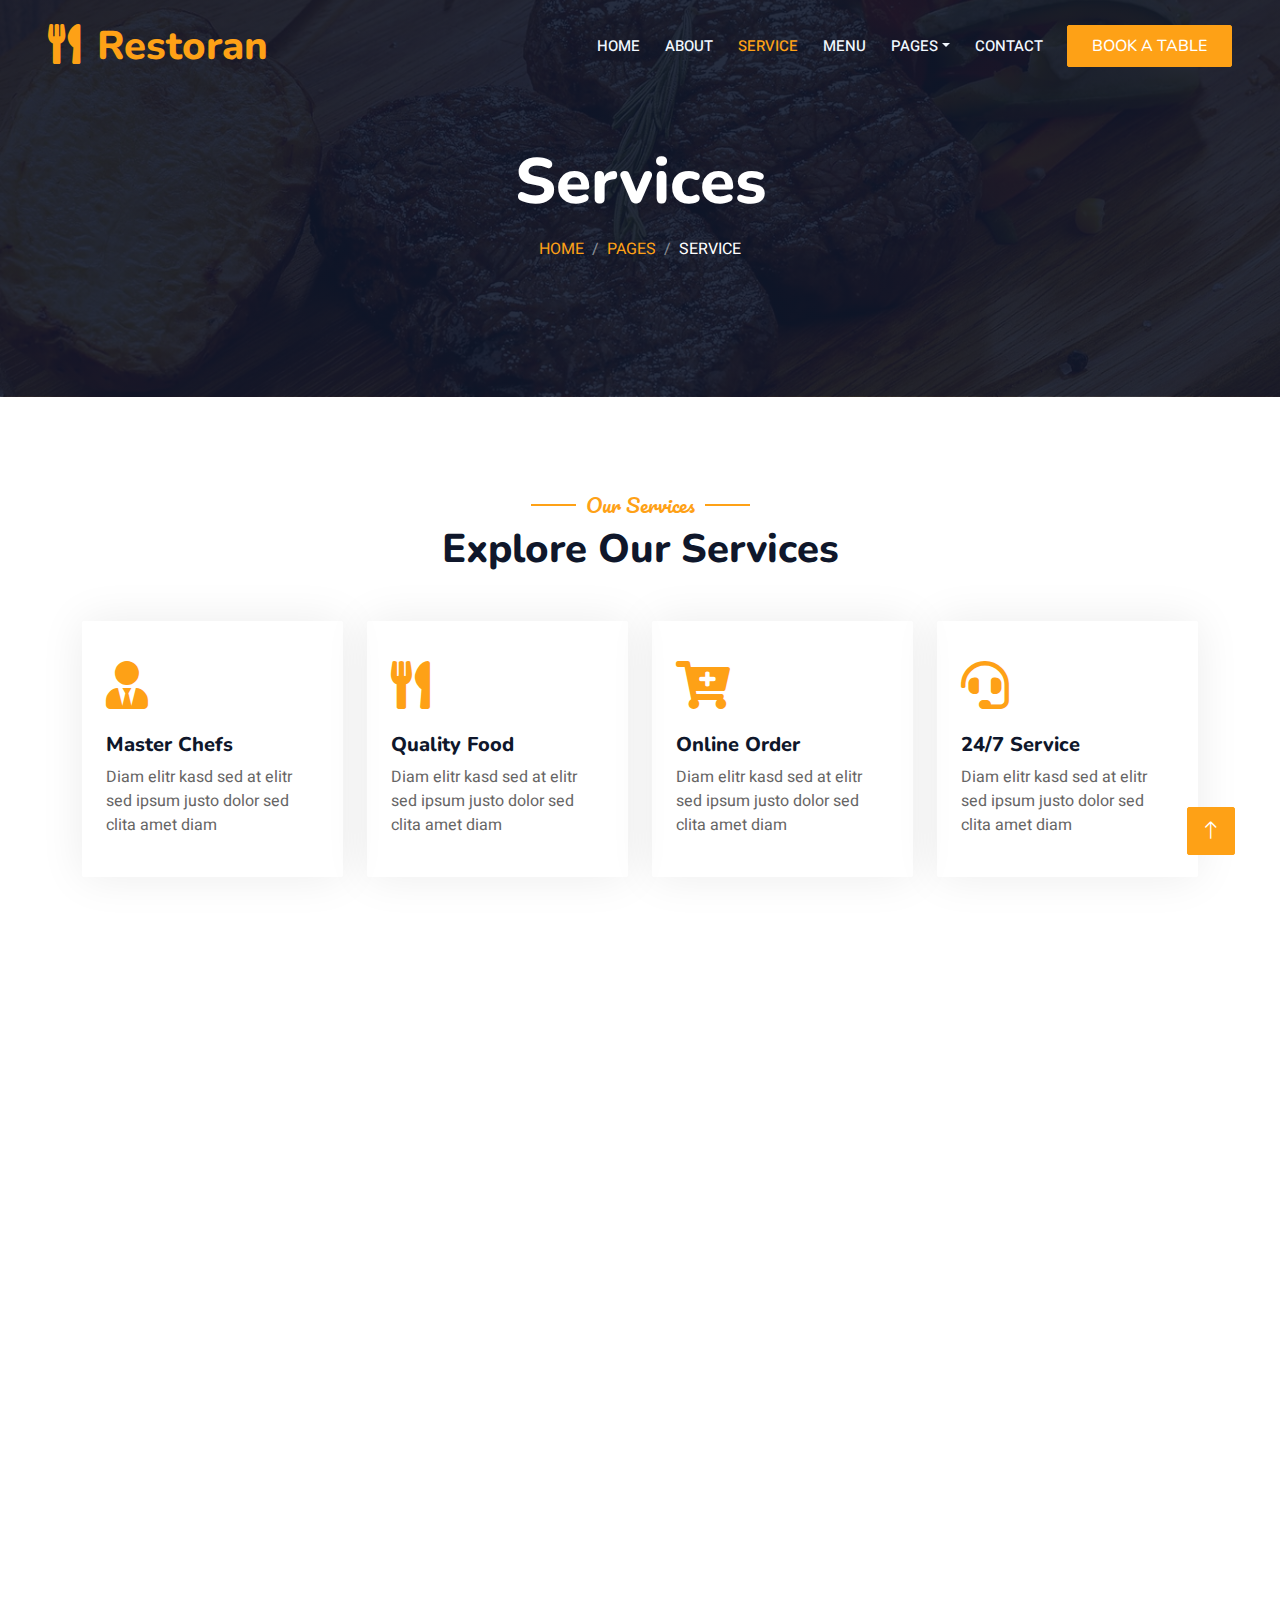
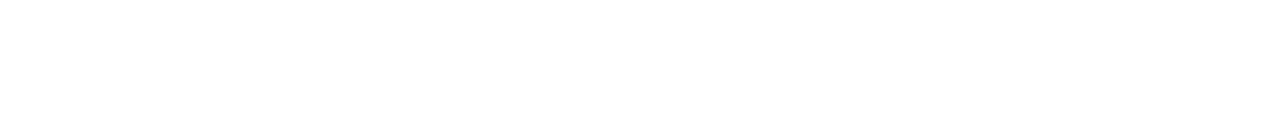
<file: service.html>
<!DOCTYPE html>
<html lang="en">

<head>
    <meta charset="utf-8">
    <title>Restoran - Bootstrap Restaurant Template</title>
    <meta content="width=device-width, initial-scale=1.0" name="viewport">
    <meta content="" name="keywords">
    <meta content="" name="description">

    <!-- Favicon -->
    <link href="img/favicon.ico" rel="icon">

    <!-- Google Web Fonts -->
    <link rel="preconnect" href="https://fonts.googleapis.com">
    <link rel="preconnect" href="https://fonts.gstatic.com" crossorigin>
    <link href="https://fonts.googleapis.com/css2?family=Heebo:wght@400;500;600&family=Nunito:wght@600;700;800&family=Pacifico&display=swap" rel="stylesheet">

    <!-- Icon Font Stylesheet -->
    <link href="https://cdnjs.cloudflare.com/ajax/libs/font-awesome/5.10.0/css/all.min.css" rel="stylesheet">
    <link href="https://cdn.jsdelivr.net/npm/bootstrap-icons@1.4.1/font/bootstrap-icons.css" rel="stylesheet">

    <!-- Libraries Stylesheet -->
    <link href="lib/animate/animate.min.css" rel="stylesheet">
    <link href="lib/owlcarousel/assets/owl.carousel.min.css" rel="stylesheet">
    <link href="lib/tempusdominus/css/tempusdominus-bootstrap-4.min.css" rel="stylesheet" />

    <!-- Customized Bootstrap Stylesheet -->
    <link href="css/bootstrap.min.css" rel="stylesheet">

    <!-- Template Stylesheet -->
    <link href="css/style.css" rel="stylesheet">
</head>

<body>
    <div class="container-xxl bg-white p-0">
        <!-- Spinner Start -->
        <div id="spinner" class="show bg-white position-fixed translate-middle w-100 vh-100 top-50 start-50 d-flex align-items-center justify-content-center">
            <div class="spinner-border text-primary" style="width: 3rem; height: 3rem;" role="status">
                <span class="sr-only">Loading...</span>
            </div>
        </div>
        <!-- Spinner End -->


        <!-- Navbar & Hero Start -->
        <div class="container-xxl position-relative p-0">
            <nav class="navbar navbar-expand-lg navbar-dark bg-dark px-4 px-lg-5 py-3 py-lg-0">
                <a href="" class="navbar-brand p-0">
                    <h1 class="text-primary m-0"><i class="fa fa-utensils me-3"></i>Restoran</h1>
                    <!-- <img src="img/logo.png" alt="Logo"> -->
                </a>
                <button class="navbar-toggler" type="button" data-bs-toggle="collapse" data-bs-target="#navbarCollapse">
                    <span class="fa fa-bars"></span>
                </button>
                <div class="collapse navbar-collapse" id="navbarCollapse">
                    <div class="navbar-nav ms-auto py-0 pe-4">
                        <a href="index.html" class="nav-item nav-link">Home</a>
                        <a href="about.html" class="nav-item nav-link">About</a>
                        <a href="service.html" class="nav-item nav-link active">Service</a>
                        <a href="menu.html" class="nav-item nav-link">Menu</a>
                        <div class="nav-item dropdown">
                            <a href="#" class="nav-link dropdown-toggle" data-bs-toggle="dropdown">Pages</a>
                            <div class="dropdown-menu m-0">
                                <a href="booking.html" class="dropdown-item">Booking</a>
                                <a href="team.html" class="dropdown-item">Our Team</a>
                                <a href="testimonial.html" class="dropdown-item">Testimonial</a>
                            </div>
                        </div>
                        <a href="contact.html" class="nav-item nav-link">Contact</a>
                    </div>
                    <a href="" class="btn btn-primary py-2 px-4">Book A Table</a>
                </div>
            </nav>

            <div class="container-xxl py-5 bg-dark hero-header mb-5">
                <div class="container text-center my-5 pt-5 pb-4">
                    <h1 class="display-3 text-white mb-3 animated slideInDown">Services</h1>
                    <nav aria-label="breadcrumb">
                        <ol class="breadcrumb justify-content-center text-uppercase">
                            <li class="breadcrumb-item"><a href="#">Home</a></li>
                            <li class="breadcrumb-item"><a href="#">Pages</a></li>
                            <li class="breadcrumb-item text-white active" aria-current="page">Service</li>
                        </ol>
                    </nav>
                </div>
            </div>
        </div>
        <!-- Navbar & Hero End -->


        <!-- Service Start -->
        <div class="container-xxl py-5">
            <div class="container">
                <div class="text-center wow fadeInUp" data-wow-delay="0.1s">
                    <h5 class="section-title ff-secondary text-center text-primary fw-normal">Our Services</h5>
                    <h1 class="mb-5">Explore Our Services</h1>
                </div>
                <div class="row g-4">
                    <div class="col-lg-3 col-sm-6 wow fadeInUp" data-wow-delay="0.1s">
                        <div class="service-item rounded pt-3">
                            <div class="p-4">
                                <i class="fa fa-3x fa-user-tie text-primary mb-4"></i>
                                <h5>Master Chefs</h5>
                                <p>Diam elitr kasd sed at elitr sed ipsum justo dolor sed clita amet diam</p>
                            </div>
                        </div>
                    </div>
                    <div class="col-lg-3 col-sm-6 wow fadeInUp" data-wow-delay="0.3s">
                        <div class="service-item rounded pt-3">
                            <div class="p-4">
                                <i class="fa fa-3x fa-utensils text-primary mb-4"></i>
                                <h5>Quality Food</h5>
                                <p>Diam elitr kasd sed at elitr sed ipsum justo dolor sed clita amet diam</p>
                            </div>
                        </div>
                    </div>
                    <div class="col-lg-3 col-sm-6 wow fadeInUp" data-wow-delay="0.5s">
                        <div class="service-item rounded pt-3">
                            <div class="p-4">
                                <i class="fa fa-3x fa-cart-plus text-primary mb-4"></i>
                                <h5>Online Order</h5>
                                <p>Diam elitr kasd sed at elitr sed ipsum justo dolor sed clita amet diam</p>
                            </div>
                        </div>
                    </div>
                    <div class="col-lg-3 col-sm-6 wow fadeInUp" data-wow-delay="0.7s">
                        <div class="service-item rounded pt-3">
                            <div class="p-4">
                                <i class="fa fa-3x fa-headset text-primary mb-4"></i>
                                <h5>24/7 Service</h5>
                                <p>Diam elitr kasd sed at elitr sed ipsum justo dolor sed clita amet diam</p>
                            </div>
                        </div>
                    </div>
                    <div class="col-lg-3 col-sm-6 wow fadeInUp" data-wow-delay="0.1s">
                        <div class="service-item rounded pt-3">
                            <div class="p-4">
                                <i class="fa fa-3x fa-user-tie text-primary mb-4"></i>
                                <h5>Master Chefs</h5>
                                <p>Diam elitr kasd sed at elitr sed ipsum justo dolor sed clita amet diam</p>
                            </div>
                        </div>
                    </div>
                    <div class="col-lg-3 col-sm-6 wow fadeInUp" data-wow-delay="0.3s">
                        <div class="service-item rounded pt-3">
                            <div class="p-4">
                                <i class="fa fa-3x fa-utensils text-primary mb-4"></i>
                                <h5>Quality Food</h5>
                                <p>Diam elitr kasd sed at elitr sed ipsum justo dolor sed clita amet diam</p>
                            </div>
                        </div>
                    </div>
                    <div class="col-lg-3 col-sm-6 wow fadeInUp" data-wow-delay="0.5s">
                        <div class="service-item rounded pt-3">
                            <div class="p-4">
                                <i class="fa fa-3x fa-cart-plus text-primary mb-4"></i>
                                <h5>Online Order</h5>
                                <p>Diam elitr kasd sed at elitr sed ipsum justo dolor sed clita amet diam</p>
                            </div>
                        </div>
                    </div>
                    <div class="col-lg-3 col-sm-6 wow fadeInUp" data-wow-delay="0.7s">
                        <div class="service-item rounded pt-3">
                            <div class="p-4">
                                <i class="fa fa-3x fa-headset text-primary mb-4"></i>
                                <h5>24/7 Service</h5>
                                <p>Diam elitr kasd sed at elitr sed ipsum justo dolor sed clita amet diam</p>
                            </div>
                        </div>
                    </div>
                </div>
            </div>
        </div>
        <!-- Service End -->
        

        <!-- Footer Start -->
        <div class="container-fluid bg-dark text-light footer pt-5 mt-5 wow fadeIn" data-wow-delay="0.1s">
            <div class="container py-5">
                <div class="row g-5">
                    <div class="col-lg-3 col-md-6">
                        <h4 class="section-title ff-secondary text-start text-primary fw-normal mb-4">Company</h4>
                        <a class="btn btn-link" href="">About Us</a>
                        <a class="btn btn-link" href="">Contact Us</a>
                        <a class="btn btn-link" href="">Reservation</a>
                        <a class="btn btn-link" href="">Privacy Policy</a>
                        <a class="btn btn-link" href="">Terms & Condition</a>
                    </div>
                    <div class="col-lg-3 col-md-6">
                        <h4 class="section-title ff-secondary text-start text-primary fw-normal mb-4">Contact</h4>
                        <p class="mb-2"><i class="fa fa-map-marker-alt me-3"></i>123 Street, New York, USA</p>
                        <p class="mb-2"><i class="fa fa-phone-alt me-3"></i>+012 345 67890</p>
                        <p class="mb-2"><i class="fa fa-envelope me-3"></i>info@example.com</p>
                        <div class="d-flex pt-2">
                            <a class="btn btn-outline-light btn-social" href=""><i class="fab fa-twitter"></i></a>
                            <a class="btn btn-outline-light btn-social" href=""><i class="fab fa-facebook-f"></i></a>
                            <a class="btn btn-outline-light btn-social" href=""><i class="fab fa-youtube"></i></a>
                            <a class="btn btn-outline-light btn-social" href=""><i class="fab fa-linkedin-in"></i></a>
                        </div>
                    </div>
                    <div class="col-lg-3 col-md-6">
                        <h4 class="section-title ff-secondary text-start text-primary fw-normal mb-4">Opening</h4>
                        <h5 class="text-light fw-normal">Monday - Saturday</h5>
                        <p>09AM - 09PM</p>
                        <h5 class="text-light fw-normal">Sunday</h5>
                        <p>10AM - 08PM</p>
                    </div>
                    <div class="col-lg-3 col-md-6">
                        <h4 class="section-title ff-secondary text-start text-primary fw-normal mb-4">Newsletter</h4>
                        <p>Dolor amet sit justo amet elitr clita ipsum elitr est.</p>
                        <div class="position-relative mx-auto" style="max-width: 400px;">
                            <input class="form-control border-primary w-100 py-3 ps-4 pe-5" type="text" placeholder="Your email">
                            <button type="button" class="btn btn-primary py-2 position-absolute top-0 end-0 mt-2 me-2">SignUp</button>
                        </div>
                    </div>
                </div>
            </div>
            <div class="container">
                <div class="copyright">
                    <div class="row">
                        <div class="col-md-6 text-center text-md-start mb-3 mb-md-0">
                            &copy; <a class="border-bottom" href="#">Your Site Name</a>, All Right Reserved. 
							
							<!--/*** This template is free as long as you keep the footer author’s credit link/attribution link/backlink. If you'd like to use the template without the footer author’s credit link/attribution link/backlink, you can purchase the Credit Removal License from "https://htmlcodex.com/credit-removal". Thank you for your support. ***/-->
							Designed By <a class="border-bottom" href="https://htmlcodex.com">HTML Codex</a><br><br>
                            Distributed By <a class="border-bottom" href="https://themewagon.com" target="_blank">ThemeWagon</a>
                        </div>
                        <div class="col-md-6 text-center text-md-end">
                            <div class="footer-menu">
                                <a href="">Home</a>
                                <a href="">Cookies</a>
                                <a href="">Help</a>
                                <a href="">FQAs</a>
                            </div>
                        </div>
                    </div>
                </div>
            </div>
        </div>
        <!-- Footer End -->


        <!-- Back to Top -->
        <a href="#" class="btn btn-lg btn-primary btn-lg-square back-to-top"><i class="bi bi-arrow-up"></i></a>
    </div>

    <!-- JavaScript Libraries -->
    <script src="https://code.jquery.com/jquery-3.4.1.min.js"></script>
    <script src="https://cdn.jsdelivr.net/npm/bootstrap@5.0.0/dist/js/bootstrap.bundle.min.js"></script>
    <script src="lib/wow/wow.min.js"></script>
    <script src="lib/easing/easing.min.js"></script>
    <script src="lib/waypoints/waypoints.min.js"></script>
    <script src="lib/counterup/counterup.min.js"></script>
    <script src="lib/owlcarousel/owl.carousel.min.js"></script>
    <script src="lib/tempusdominus/js/moment.min.js"></script>
    <script src="lib/tempusdominus/js/moment-timezone.min.js"></script>
    <script src="lib/tempusdominus/js/tempusdominus-bootstrap-4.min.js"></script>

    <!-- Template Javascript -->
    <script src="js/main.js"></script>
</body>

</html>
</file>
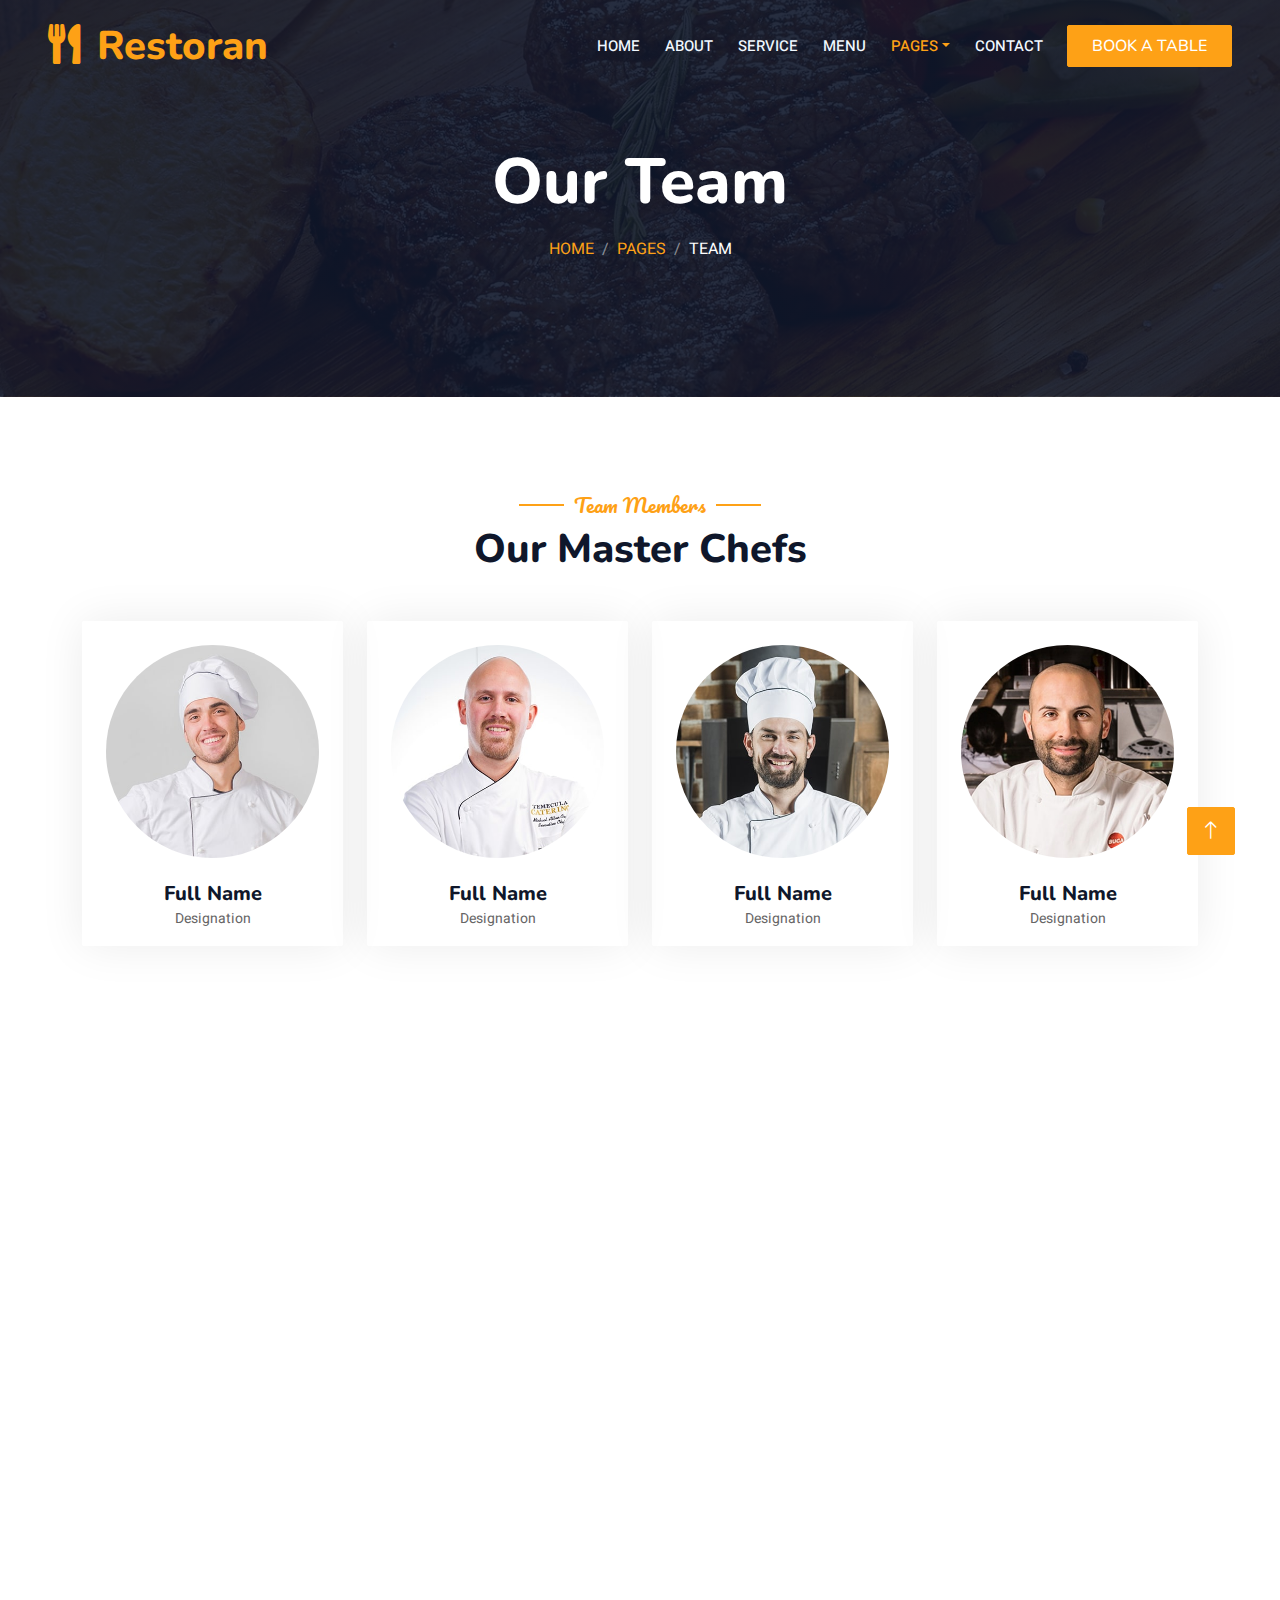
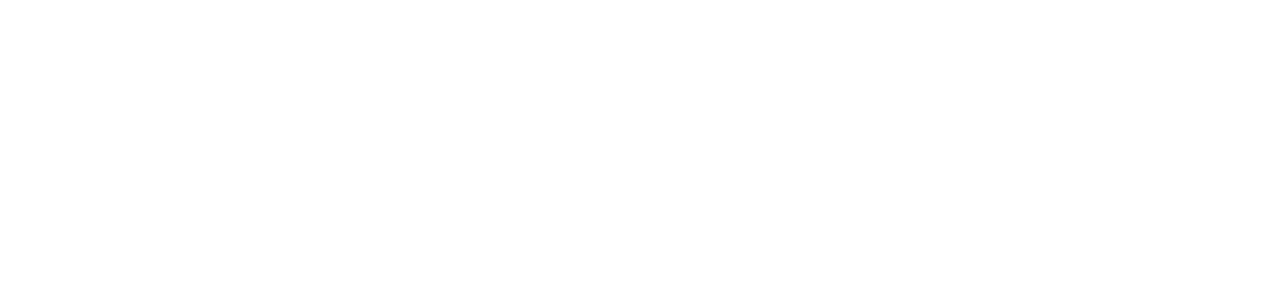
<file: team.html>
<!DOCTYPE html>
<html lang="en">

<head>
    <meta charset="utf-8">
    <title>Restoran - Bootstrap Restaurant Template</title>
    <meta content="width=device-width, initial-scale=1.0" name="viewport">
    <meta content="" name="keywords">
    <meta content="" name="description">

    <!-- Favicon -->
    <link href="img/favicon.ico" rel="icon">

    <!-- Google Web Fonts -->
    <link rel="preconnect" href="https://fonts.googleapis.com">
    <link rel="preconnect" href="https://fonts.gstatic.com" crossorigin>
    <link href="https://fonts.googleapis.com/css2?family=Heebo:wght@400;500;600&family=Nunito:wght@600;700;800&family=Pacifico&display=swap" rel="stylesheet">

    <!-- Icon Font Stylesheet -->
    <link href="https://cdnjs.cloudflare.com/ajax/libs/font-awesome/5.10.0/css/all.min.css" rel="stylesheet">
    <link href="https://cdn.jsdelivr.net/npm/bootstrap-icons@1.4.1/font/bootstrap-icons.css" rel="stylesheet">

    <!-- Libraries Stylesheet -->
    <link href="lib/animate/animate.min.css" rel="stylesheet">
    <link href="lib/owlcarousel/assets/owl.carousel.min.css" rel="stylesheet">
    <link href="lib/tempusdominus/css/tempusdominus-bootstrap-4.min.css" rel="stylesheet" />

    <!-- Customized Bootstrap Stylesheet -->
    <link href="css/bootstrap.min.css" rel="stylesheet">

    <!-- Template Stylesheet -->
    <link href="css/style.css" rel="stylesheet">
</head>

<body>
    <div class="container-xxl bg-white p-0">
        <!-- Spinner Start -->
        <div id="spinner" class="show bg-white position-fixed translate-middle w-100 vh-100 top-50 start-50 d-flex align-items-center justify-content-center">
            <div class="spinner-border text-primary" style="width: 3rem; height: 3rem;" role="status">
                <span class="sr-only">Loading...</span>
            </div>
        </div>
        <!-- Spinner End -->


        <!-- Navbar & Hero Start -->
        <div class="container-xxl position-relative p-0">
            <nav class="navbar navbar-expand-lg navbar-dark bg-dark px-4 px-lg-5 py-3 py-lg-0">
                <a href="" class="navbar-brand p-0">
                    <h1 class="text-primary m-0"><i class="fa fa-utensils me-3"></i>Restoran</h1>
                    <!-- <img src="img/logo.png" alt="Logo"> -->
                </a>
                <button class="navbar-toggler" type="button" data-bs-toggle="collapse" data-bs-target="#navbarCollapse">
                    <span class="fa fa-bars"></span>
                </button>
                <div class="collapse navbar-collapse" id="navbarCollapse">
                    <div class="navbar-nav ms-auto py-0 pe-4">
                        <a href="index.html" class="nav-item nav-link">Home</a>
                        <a href="about.html" class="nav-item nav-link">About</a>
                        <a href="service.html" class="nav-item nav-link">Service</a>
                        <a href="menu.html" class="nav-item nav-link">Menu</a>
                        <div class="nav-item dropdown">
                            <a href="#" class="nav-link dropdown-toggle active" data-bs-toggle="dropdown">Pages</a>
                            <div class="dropdown-menu m-0">
                                <a href="booking.html" class="dropdown-item">Booking</a>
                                <a href="team.html" class="dropdown-item active">Our Team</a>
                                <a href="testimonial.html" class="dropdown-item">Testimonial</a>
                            </div>
                        </div>
                        <a href="contact.html" class="nav-item nav-link">Contact</a>
                    </div>
                    <a href="" class="btn btn-primary py-2 px-4">Book A Table</a>
                </div>
            </nav>

            <div class="container-xxl py-5 bg-dark hero-header mb-5">
                <div class="container text-center my-5 pt-5 pb-4">
                    <h1 class="display-3 text-white mb-3 animated slideInDown">Our Team</h1>
                    <nav aria-label="breadcrumb">
                        <ol class="breadcrumb justify-content-center text-uppercase">
                            <li class="breadcrumb-item"><a href="#">Home</a></li>
                            <li class="breadcrumb-item"><a href="#">Pages</a></li>
                            <li class="breadcrumb-item text-white active" aria-current="page">Team</li>
                        </ol>
                    </nav>
                </div>
            </div>
        </div>
        <!-- Navbar & Hero End -->


        <!-- Team Start -->
        <div class="container-xxl pt-5 pb-3">
            <div class="container">
                <div class="text-center wow fadeInUp" data-wow-delay="0.1s">
                    <h5 class="section-title ff-secondary text-center text-primary fw-normal">Team Members</h5>
                    <h1 class="mb-5">Our Master Chefs</h1>
                </div>
                <div class="row g-4">
                    <div class="col-lg-3 col-md-6 wow fadeInUp" data-wow-delay="0.1s">
                        <div class="team-item text-center rounded overflow-hidden">
                            <div class="rounded-circle overflow-hidden m-4">
                                <img class="img-fluid" src="img/team-1.jpg" alt="">
                            </div>
                            <h5 class="mb-0">Full Name</h5>
                            <small>Designation</small>
                            <div class="d-flex justify-content-center mt-3">
                                <a class="btn btn-square btn-primary mx-1" href=""><i class="fab fa-facebook-f"></i></a>
                                <a class="btn btn-square btn-primary mx-1" href=""><i class="fab fa-twitter"></i></a>
                                <a class="btn btn-square btn-primary mx-1" href=""><i class="fab fa-instagram"></i></a>
                            </div>
                        </div>
                    </div>
                    <div class="col-lg-3 col-md-6 wow fadeInUp" data-wow-delay="0.3s">
                        <div class="team-item text-center rounded overflow-hidden">
                            <div class="rounded-circle overflow-hidden m-4">
                                <img class="img-fluid" src="img/team-2.jpg" alt="">
                            </div>
                            <h5 class="mb-0">Full Name</h5>
                            <small>Designation</small>
                            <div class="d-flex justify-content-center mt-3">
                                <a class="btn btn-square btn-primary mx-1" href=""><i class="fab fa-facebook-f"></i></a>
                                <a class="btn btn-square btn-primary mx-1" href=""><i class="fab fa-twitter"></i></a>
                                <a class="btn btn-square btn-primary mx-1" href=""><i class="fab fa-instagram"></i></a>
                            </div>
                        </div>
                    </div>
                    <div class="col-lg-3 col-md-6 wow fadeInUp" data-wow-delay="0.5s">
                        <div class="team-item text-center rounded overflow-hidden">
                            <div class="rounded-circle overflow-hidden m-4">
                                <img class="img-fluid" src="img/team-3.jpg" alt="">
                            </div>
                            <h5 class="mb-0">Full Name</h5>
                            <small>Designation</small>
                            <div class="d-flex justify-content-center mt-3">
                                <a class="btn btn-square btn-primary mx-1" href=""><i class="fab fa-facebook-f"></i></a>
                                <a class="btn btn-square btn-primary mx-1" href=""><i class="fab fa-twitter"></i></a>
                                <a class="btn btn-square btn-primary mx-1" href=""><i class="fab fa-instagram"></i></a>
                            </div>
                        </div>
                    </div>
                    <div class="col-lg-3 col-md-6 wow fadeInUp" data-wow-delay="0.7s">
                        <div class="team-item text-center rounded overflow-hidden">
                            <div class="rounded-circle overflow-hidden m-4">
                                <img class="img-fluid" src="img/team-4.jpg" alt="">
                            </div>
                            <h5 class="mb-0">Full Name</h5>
                            <small>Designation</small>
                            <div class="d-flex justify-content-center mt-3">
                                <a class="btn btn-square btn-primary mx-1" href=""><i class="fab fa-facebook-f"></i></a>
                                <a class="btn btn-square btn-primary mx-1" href=""><i class="fab fa-twitter"></i></a>
                                <a class="btn btn-square btn-primary mx-1" href=""><i class="fab fa-instagram"></i></a>
                            </div>
                        </div>
                    </div>
                    <div class="col-lg-3 col-md-6 wow fadeInUp" data-wow-delay="0.1s">
                        <div class="team-item text-center rounded overflow-hidden">
                            <div class="rounded-circle overflow-hidden m-4">
                                <img class="img-fluid" src="img/team-2.jpg" alt="">
                            </div>
                            <h5 class="mb-0">Full Name</h5>
                            <small>Designation</small>
                            <div class="d-flex justify-content-center mt-3">
                                <a class="btn btn-square btn-primary mx-1" href=""><i class="fab fa-facebook-f"></i></a>
                                <a class="btn btn-square btn-primary mx-1" href=""><i class="fab fa-twitter"></i></a>
                                <a class="btn btn-square btn-primary mx-1" href=""><i class="fab fa-instagram"></i></a>
                            </div>
                        </div>
                    </div>
                    <div class="col-lg-3 col-md-6 wow fadeInUp" data-wow-delay="0.3s">
                        <div class="team-item text-center rounded overflow-hidden">
                            <div class="rounded-circle overflow-hidden m-4">
                                <img class="img-fluid" src="img/team-3.jpg" alt="">
                            </div>
                            <h5 class="mb-0">Full Name</h5>
                            <small>Designation</small>
                            <div class="d-flex justify-content-center mt-3">
                                <a class="btn btn-square btn-primary mx-1" href=""><i class="fab fa-facebook-f"></i></a>
                                <a class="btn btn-square btn-primary mx-1" href=""><i class="fab fa-twitter"></i></a>
                                <a class="btn btn-square btn-primary mx-1" href=""><i class="fab fa-instagram"></i></a>
                            </div>
                        </div>
                    </div>
                    <div class="col-lg-3 col-md-6 wow fadeInUp" data-wow-delay="0.5s">
                        <div class="team-item text-center rounded overflow-hidden">
                            <div class="rounded-circle overflow-hidden m-4">
                                <img class="img-fluid" src="img/team-4.jpg" alt="">
                            </div>
                            <h5 class="mb-0">Full Name</h5>
                            <small>Designation</small>
                            <div class="d-flex justify-content-center mt-3">
                                <a class="btn btn-square btn-primary mx-1" href=""><i class="fab fa-facebook-f"></i></a>
                                <a class="btn btn-square btn-primary mx-1" href=""><i class="fab fa-twitter"></i></a>
                                <a class="btn btn-square btn-primary mx-1" href=""><i class="fab fa-instagram"></i></a>
                            </div>
                        </div>
                    </div>
                    <div class="col-lg-3 col-md-6 wow fadeInUp" data-wow-delay="0.7s">
                        <div class="team-item text-center rounded overflow-hidden">
                            <div class="rounded-circle overflow-hidden m-4">
                                <img class="img-fluid" src="img/team-1.jpg" alt="">
                            </div>
                            <h5 class="mb-0">Full Name</h5>
                            <small>Designation</small>
                            <div class="d-flex justify-content-center mt-3">
                                <a class="btn btn-square btn-primary mx-1" href=""><i class="fab fa-facebook-f"></i></a>
                                <a class="btn btn-square btn-primary mx-1" href=""><i class="fab fa-twitter"></i></a>
                                <a class="btn btn-square btn-primary mx-1" href=""><i class="fab fa-instagram"></i></a>
                            </div>
                        </div>
                    </div>
                </div>
            </div>
        </div>
        <!-- Team End -->
        

        <!-- Footer Start -->
        <div class="container-fluid bg-dark text-light footer pt-5 mt-5 wow fadeIn" data-wow-delay="0.1s">
            <div class="container py-5">
                <div class="row g-5">
                    <div class="col-lg-3 col-md-6">
                        <h4 class="section-title ff-secondary text-start text-primary fw-normal mb-4">Company</h4>
                        <a class="btn btn-link" href="">About Us</a>
                        <a class="btn btn-link" href="">Contact Us</a>
                        <a class="btn btn-link" href="">Reservation</a>
                        <a class="btn btn-link" href="">Privacy Policy</a>
                        <a class="btn btn-link" href="">Terms & Condition</a>
                    </div>
                    <div class="col-lg-3 col-md-6">
                        <h4 class="section-title ff-secondary text-start text-primary fw-normal mb-4">Contact</h4>
                        <p class="mb-2"><i class="fa fa-map-marker-alt me-3"></i>123 Street, New York, USA</p>
                        <p class="mb-2"><i class="fa fa-phone-alt me-3"></i>+012 345 67890</p>
                        <p class="mb-2"><i class="fa fa-envelope me-3"></i>info@example.com</p>
                        <div class="d-flex pt-2">
                            <a class="btn btn-outline-light btn-social" href=""><i class="fab fa-twitter"></i></a>
                            <a class="btn btn-outline-light btn-social" href=""><i class="fab fa-facebook-f"></i></a>
                            <a class="btn btn-outline-light btn-social" href=""><i class="fab fa-youtube"></i></a>
                            <a class="btn btn-outline-light btn-social" href=""><i class="fab fa-linkedin-in"></i></a>
                        </div>
                    </div>
                    <div class="col-lg-3 col-md-6">
                        <h4 class="section-title ff-secondary text-start text-primary fw-normal mb-4">Opening</h4>
                        <h5 class="text-light fw-normal">Monday - Saturday</h5>
                        <p>09AM - 09PM</p>
                        <h5 class="text-light fw-normal">Sunday</h5>
                        <p>10AM - 08PM</p>
                    </div>
                    <div class="col-lg-3 col-md-6">
                        <h4 class="section-title ff-secondary text-start text-primary fw-normal mb-4">Newsletter</h4>
                        <p>Dolor amet sit justo amet elitr clita ipsum elitr est.</p>
                        <div class="position-relative mx-auto" style="max-width: 400px;">
                            <input class="form-control border-primary w-100 py-3 ps-4 pe-5" type="text" placeholder="Your email">
                            <button type="button" class="btn btn-primary py-2 position-absolute top-0 end-0 mt-2 me-2">SignUp</button>
                        </div>
                    </div>
                </div>
            </div>
            <div class="container">
                <div class="copyright">
                    <div class="row">
                        <div class="col-md-6 text-center text-md-start mb-3 mb-md-0">
                            &copy; <a class="border-bottom" href="#">Your Site Name</a>, All Right Reserved. 
							
							<!--/*** This template is free as long as you keep the footer author’s credit link/attribution link/backlink. If you'd like to use the template without the footer author’s credit link/attribution link/backlink, you can purchase the Credit Removal License from "https://htmlcodex.com/credit-removal". Thank you for your support. ***/-->
							Designed By <a class="border-bottom" href="https://htmlcodex.com">HTML Codex</a><br><br>
                            Distributed By <a class="border-bottom" href="https://themewagon.com" target="_blank">ThemeWagon</a>
                        </div>
                        <div class="col-md-6 text-center text-md-end">
                            <div class="footer-menu">
                                <a href="">Home</a>
                                <a href="">Cookies</a>
                                <a href="">Help</a>
                                <a href="">FQAs</a>
                            </div>
                        </div>
                    </div>
                </div>
            </div>
        </div>
        <!-- Footer End -->


        <!-- Back to Top -->
        <a href="#" class="btn btn-lg btn-primary btn-lg-square back-to-top"><i class="bi bi-arrow-up"></i></a>
    </div>

    <!-- JavaScript Libraries -->
    <script src="https://code.jquery.com/jquery-3.4.1.min.js"></script>
    <script src="https://cdn.jsdelivr.net/npm/bootstrap@5.0.0/dist/js/bootstrap.bundle.min.js"></script>
    <script src="lib/wow/wow.min.js"></script>
    <script src="lib/easing/easing.min.js"></script>
    <script src="lib/waypoints/waypoints.min.js"></script>
    <script src="lib/counterup/counterup.min.js"></script>
    <script src="lib/owlcarousel/owl.carousel.min.js"></script>
    <script src="lib/tempusdominus/js/moment.min.js"></script>
    <script src="lib/tempusdominus/js/moment-timezone.min.js"></script>
    <script src="lib/tempusdominus/js/tempusdominus-bootstrap-4.min.js"></script>

    <!-- Template Javascript -->
    <script src="js/main.js"></script>
</body>

</html>
</file>
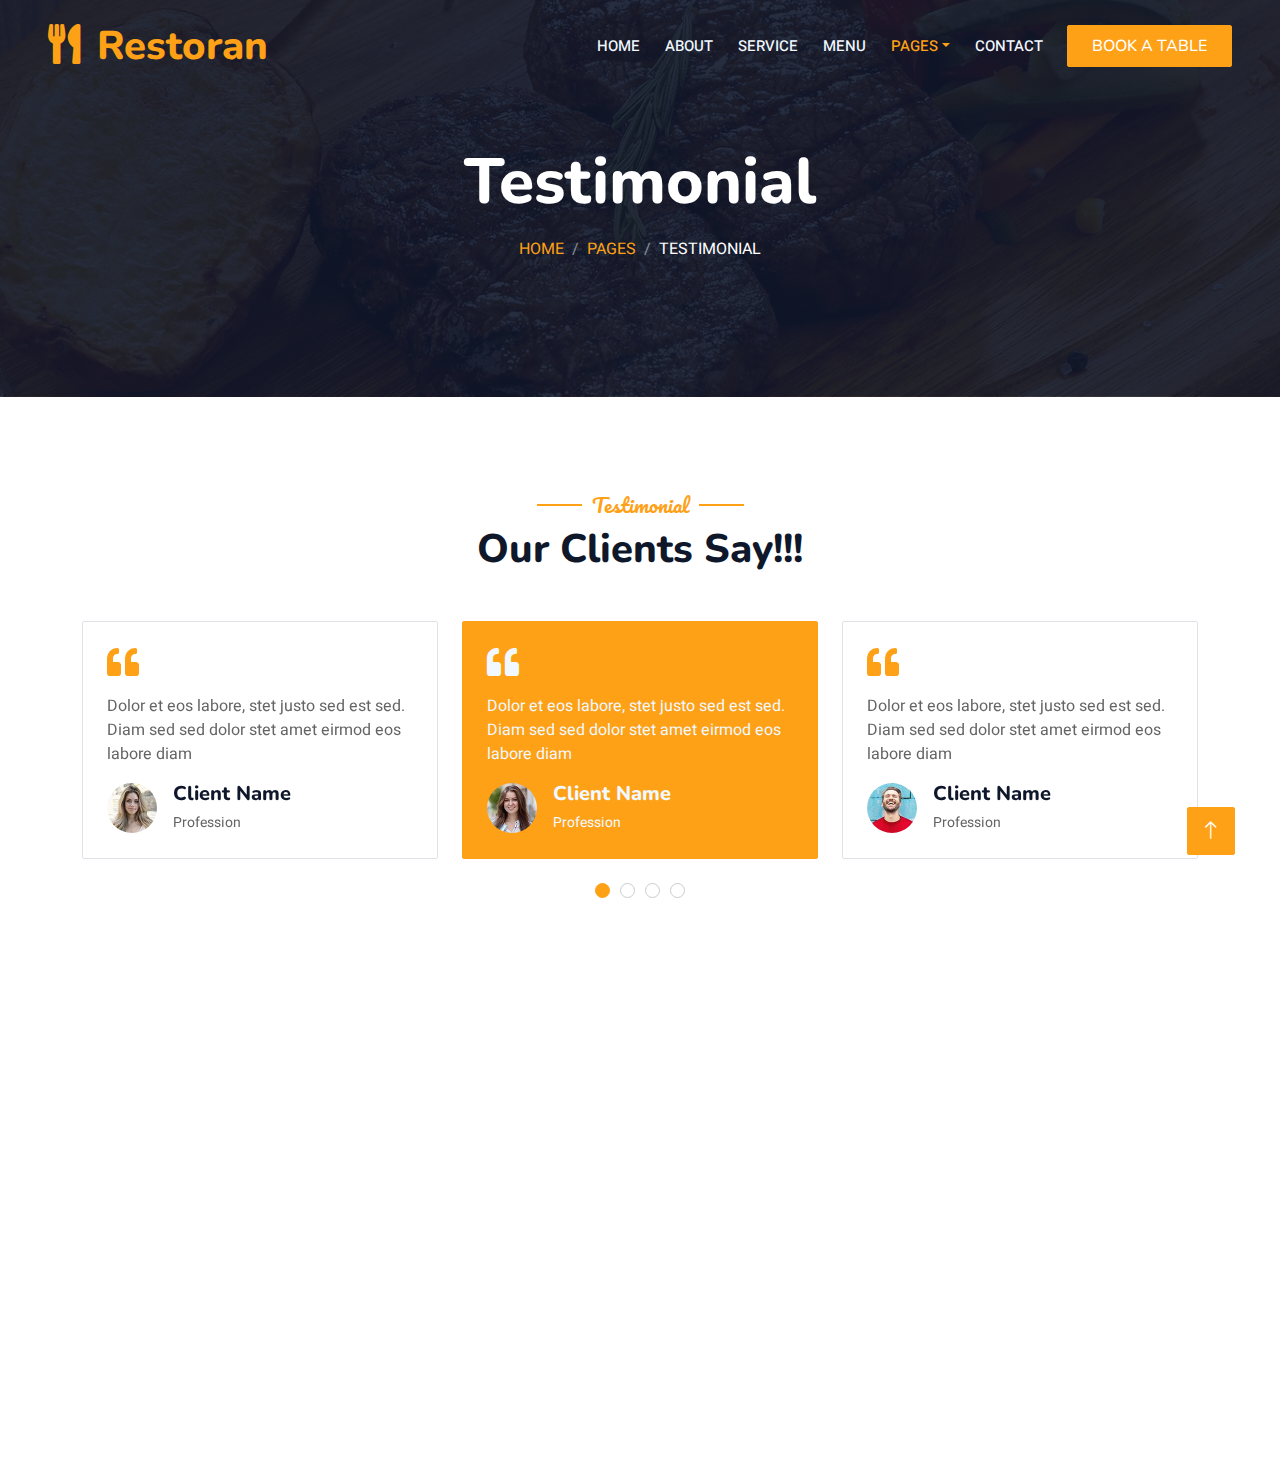
<file: testimonial.html>
<!DOCTYPE html>
<html lang="en">

<head>
    <meta charset="utf-8">
    <title>Restoran - Bootstrap Restaurant Template</title>
    <meta content="width=device-width, initial-scale=1.0" name="viewport">
    <meta content="" name="keywords">
    <meta content="" name="description">

    <!-- Favicon -->
    <link href="img/favicon.ico" rel="icon">

    <!-- Google Web Fonts -->
    <link rel="preconnect" href="https://fonts.googleapis.com">
    <link rel="preconnect" href="https://fonts.gstatic.com" crossorigin>
    <link href="https://fonts.googleapis.com/css2?family=Heebo:wght@400;500;600&family=Nunito:wght@600;700;800&family=Pacifico&display=swap" rel="stylesheet">

    <!-- Icon Font Stylesheet -->
    <link href="https://cdnjs.cloudflare.com/ajax/libs/font-awesome/5.10.0/css/all.min.css" rel="stylesheet">
    <link href="https://cdn.jsdelivr.net/npm/bootstrap-icons@1.4.1/font/bootstrap-icons.css" rel="stylesheet">

    <!-- Libraries Stylesheet -->
    <link href="lib/animate/animate.min.css" rel="stylesheet">
    <link href="lib/owlcarousel/assets/owl.carousel.min.css" rel="stylesheet">
    <link href="lib/tempusdominus/css/tempusdominus-bootstrap-4.min.css" rel="stylesheet" />

    <!-- Customized Bootstrap Stylesheet -->
    <link href="css/bootstrap.min.css" rel="stylesheet">

    <!-- Template Stylesheet -->
    <link href="css/style.css" rel="stylesheet">
</head>

<body>
    <div class="container-xxl bg-white p-0">
        <!-- Spinner Start -->
        <div id="spinner" class="show bg-white position-fixed translate-middle w-100 vh-100 top-50 start-50 d-flex align-items-center justify-content-center">
            <div class="spinner-border text-primary" style="width: 3rem; height: 3rem;" role="status">
                <span class="sr-only">Loading...</span>
            </div>
        </div>
        <!-- Spinner End -->


        <!-- Navbar & Hero Start -->
        <div class="container-xxl position-relative p-0">
            <nav class="navbar navbar-expand-lg navbar-dark bg-dark px-4 px-lg-5 py-3 py-lg-0">
                <a href="" class="navbar-brand p-0">
                    <h1 class="text-primary m-0"><i class="fa fa-utensils me-3"></i>Restoran</h1>
                    <!-- <img src="img/logo.png" alt="Logo"> -->
                </a>
                <button class="navbar-toggler" type="button" data-bs-toggle="collapse" data-bs-target="#navbarCollapse">
                    <span class="fa fa-bars"></span>
                </button>
                <div class="collapse navbar-collapse" id="navbarCollapse">
                    <div class="navbar-nav ms-auto py-0 pe-4">
                        <a href="index.html" class="nav-item nav-link">Home</a>
                        <a href="about.html" class="nav-item nav-link">About</a>
                        <a href="service.html" class="nav-item nav-link">Service</a>
                        <a href="menu.html" class="nav-item nav-link">Menu</a>
                        <div class="nav-item dropdown">
                            <a href="#" class="nav-link dropdown-toggle active" data-bs-toggle="dropdown">Pages</a>
                            <div class="dropdown-menu m-0">
                                <a href="booking.html" class="dropdown-item">Booking</a>
                                <a href="team.html" class="dropdown-item">Our Team</a>
                                <a href="testimonial.html" class="dropdown-item active">Testimonial</a>
                            </div>
                        </div>
                        <a href="contact.html" class="nav-item nav-link">Contact</a>
                    </div>
                    <a href="" class="btn btn-primary py-2 px-4">Book A Table</a>
                </div>
            </nav>

            <div class="container-xxl py-5 bg-dark hero-header mb-5">
                <div class="container text-center my-5 pt-5 pb-4">
                    <h1 class="display-3 text-white mb-3 animated slideInDown">Testimonial</h1>
                    <nav aria-label="breadcrumb">
                        <ol class="breadcrumb justify-content-center text-uppercase">
                            <li class="breadcrumb-item"><a href="#">Home</a></li>
                            <li class="breadcrumb-item"><a href="#">Pages</a></li>
                            <li class="breadcrumb-item text-white active" aria-current="page">Testimonial</li>
                        </ol>
                    </nav>
                </div>
            </div>
        </div>
        <!-- Navbar & Hero End -->


        <!-- Testimonial Start -->
        <div class="container-xxl py-5 wow fadeInUp" data-wow-delay="0.1s">
            <div class="container">
                <div class="text-center">
                    <h5 class="section-title ff-secondary text-center text-primary fw-normal">Testimonial</h5>
                    <h1 class="mb-5">Our Clients Say!!!</h1>
                </div>
                <div class="owl-carousel testimonial-carousel">
                    <div class="testimonial-item bg-transparent border rounded p-4">
                        <i class="fa fa-quote-left fa-2x text-primary mb-3"></i>
                        <p>Dolor et eos labore, stet justo sed est sed. Diam sed sed dolor stet amet eirmod eos labore diam</p>
                        <div class="d-flex align-items-center">
                            <img class="img-fluid flex-shrink-0 rounded-circle" src="img/testimonial-1.jpg" style="width: 50px; height: 50px;">
                            <div class="ps-3">
                                <h5 class="mb-1">Client Name</h5>
                                <small>Profession</small>
                            </div>
                        </div>
                    </div>
                    <div class="testimonial-item bg-transparent border rounded p-4">
                        <i class="fa fa-quote-left fa-2x text-primary mb-3"></i>
                        <p>Dolor et eos labore, stet justo sed est sed. Diam sed sed dolor stet amet eirmod eos labore diam</p>
                        <div class="d-flex align-items-center">
                            <img class="img-fluid flex-shrink-0 rounded-circle" src="img/testimonial-2.jpg" style="width: 50px; height: 50px;">
                            <div class="ps-3">
                                <h5 class="mb-1">Client Name</h5>
                                <small>Profession</small>
                            </div>
                        </div>
                    </div>
                    <div class="testimonial-item bg-transparent border rounded p-4">
                        <i class="fa fa-quote-left fa-2x text-primary mb-3"></i>
                        <p>Dolor et eos labore, stet justo sed est sed. Diam sed sed dolor stet amet eirmod eos labore diam</p>
                        <div class="d-flex align-items-center">
                            <img class="img-fluid flex-shrink-0 rounded-circle" src="img/testimonial-3.jpg" style="width: 50px; height: 50px;">
                            <div class="ps-3">
                                <h5 class="mb-1">Client Name</h5>
                                <small>Profession</small>
                            </div>
                        </div>
                    </div>
                    <div class="testimonial-item bg-transparent border rounded p-4">
                        <i class="fa fa-quote-left fa-2x text-primary mb-3"></i>
                        <p>Dolor et eos labore, stet justo sed est sed. Diam sed sed dolor stet amet eirmod eos labore diam</p>
                        <div class="d-flex align-items-center">
                            <img class="img-fluid flex-shrink-0 rounded-circle" src="img/testimonial-4.jpg" style="width: 50px; height: 50px;">
                            <div class="ps-3">
                                <h5 class="mb-1">Client Name</h5>
                                <small>Profession</small>
                            </div>
                        </div>
                    </div>
                </div>
            </div>
        </div>
        <!-- Testimonial End -->
        

        <!-- Footer Start -->
        <div class="container-fluid bg-dark text-light footer pt-5 mt-5 wow fadeIn" data-wow-delay="0.1s">
            <div class="container py-5">
                <div class="row g-5">
                    <div class="col-lg-3 col-md-6">
                        <h4 class="section-title ff-secondary text-start text-primary fw-normal mb-4">Company</h4>
                        <a class="btn btn-link" href="">About Us</a>
                        <a class="btn btn-link" href="">Contact Us</a>
                        <a class="btn btn-link" href="">Reservation</a>
                        <a class="btn btn-link" href="">Privacy Policy</a>
                        <a class="btn btn-link" href="">Terms & Condition</a>
                    </div>
                    <div class="col-lg-3 col-md-6">
                        <h4 class="section-title ff-secondary text-start text-primary fw-normal mb-4">Contact</h4>
                        <p class="mb-2"><i class="fa fa-map-marker-alt me-3"></i>123 Street, New York, USA</p>
                        <p class="mb-2"><i class="fa fa-phone-alt me-3"></i>+012 345 67890</p>
                        <p class="mb-2"><i class="fa fa-envelope me-3"></i>info@example.com</p>
                        <div class="d-flex pt-2">
                            <a class="btn btn-outline-light btn-social" href=""><i class="fab fa-twitter"></i></a>
                            <a class="btn btn-outline-light btn-social" href=""><i class="fab fa-facebook-f"></i></a>
                            <a class="btn btn-outline-light btn-social" href=""><i class="fab fa-youtube"></i></a>
                            <a class="btn btn-outline-light btn-social" href=""><i class="fab fa-linkedin-in"></i></a>
                        </div>
                    </div>
                    <div class="col-lg-3 col-md-6">
                        <h4 class="section-title ff-secondary text-start text-primary fw-normal mb-4">Opening</h4>
                        <h5 class="text-light fw-normal">Monday - Saturday</h5>
                        <p>09AM - 09PM</p>
                        <h5 class="text-light fw-normal">Sunday</h5>
                        <p>10AM - 08PM</p>
                    </div>
                    <div class="col-lg-3 col-md-6">
                        <h4 class="section-title ff-secondary text-start text-primary fw-normal mb-4">Newsletter</h4>
                        <p>Dolor amet sit justo amet elitr clita ipsum elitr est.</p>
                        <div class="position-relative mx-auto" style="max-width: 400px;">
                            <input class="form-control border-primary w-100 py-3 ps-4 pe-5" type="text" placeholder="Your email">
                            <button type="button" class="btn btn-primary py-2 position-absolute top-0 end-0 mt-2 me-2">SignUp</button>
                        </div>
                    </div>
                </div>
            </div>
            <div class="container">
                <div class="copyright">
                    <div class="row">
                        <div class="col-md-6 text-center text-md-start mb-3 mb-md-0">
                            &copy; <a class="border-bottom" href="#">Your Site Name</a>, All Right Reserved. 
							
							<!--/*** This template is free as long as you keep the footer author’s credit link/attribution link/backlink. If you'd like to use the template without the footer author’s credit link/attribution link/backlink, you can purchase the Credit Removal License from "https://htmlcodex.com/credit-removal". Thank you for your support. ***/-->
							Designed By <a class="border-bottom" href="https://htmlcodex.com">HTML Codex</a><br><br>
                            Distributed By <a class="border-bottom" href="https://themewagon.com" target="_blank">ThemeWagon</a>
                        </div>
                        <div class="col-md-6 text-center text-md-end">
                            <div class="footer-menu">
                                <a href="">Home</a>
                                <a href="">Cookies</a>
                                <a href="">Help</a>
                                <a href="">FQAs</a>
                            </div>
                        </div>
                    </div>
                </div>
            </div>
        </div>
        <!-- Footer End -->


        <!-- Back to Top -->
        <a href="#" class="btn btn-lg btn-primary btn-lg-square back-to-top"><i class="bi bi-arrow-up"></i></a>
    </div>

    <!-- JavaScript Libraries -->
    <script src="https://code.jquery.com/jquery-3.4.1.min.js"></script>
    <script src="https://cdn.jsdelivr.net/npm/bootstrap@5.0.0/dist/js/bootstrap.bundle.min.js"></script>
    <script src="lib/wow/wow.min.js"></script>
    <script src="lib/easing/easing.min.js"></script>
    <script src="lib/waypoints/waypoints.min.js"></script>
    <script src="lib/counterup/counterup.min.js"></script>
    <script src="lib/owlcarousel/owl.carousel.min.js"></script>
    <script src="lib/tempusdominus/js/moment.min.js"></script>
    <script src="lib/tempusdominus/js/moment-timezone.min.js"></script>
    <script src="lib/tempusdominus/js/tempusdominus-bootstrap-4.min.js"></script>

    <!-- Template Javascript -->
    <script src="js/main.js"></script>
</body>

</html>
</file>
<file: css/style.css>
/********** Template CSS **********/
:root {
    --primary: #FEA116;
    --light: #F1F8FF;
    --dark: #0F172B;
}

.ff-secondary {
    font-family: 'Pacifico', cursive;
}

.fw-medium {
    font-weight: 600 !important;
}

.fw-semi-bold {
    font-weight: 700 !important;
}

.back-to-top {
    position: fixed;
    display: none;
    right: 45px;
    bottom: 45px;
    z-index: 99;
}


/*** Spinner ***/
#spinner {
    opacity: 0;
    visibility: hidden;
    transition: opacity .5s ease-out, visibility 0s linear .5s;
    z-index: 99999;
}

#spinner.show {
    transition: opacity .5s ease-out, visibility 0s linear 0s;
    visibility: visible;
    opacity: 1;
}


/*** Button ***/
.btn {
    font-family: 'Nunito', sans-serif;
    font-weight: 500;
    text-transform: uppercase;
    transition: .5s;
}

.btn.btn-primary,
.btn.btn-secondary {
    color: #FFFFFF;
}

.btn-square {
    width: 38px;
    height: 38px;
}

.btn-sm-square {
    width: 32px;
    height: 32px;
}

.btn-lg-square {
    width: 48px;
    height: 48px;
}

.btn-square,
.btn-sm-square,
.btn-lg-square {
    padding: 0;
    display: flex;
    align-items: center;
    justify-content: center;
    font-weight: normal;
    border-radius: 2px;
}


/*** Navbar ***/
.navbar-dark .navbar-nav .nav-link {
    position: relative;
    margin-left: 25px;
    padding: 35px 0;
    font-size: 15px;
    color: var(--light) !important;
    text-transform: uppercase;
    font-weight: 500;
    outline: none;
    transition: .5s;
}

.sticky-top.navbar-dark .navbar-nav .nav-link {
    padding: 20px 0;
}

.navbar-dark .navbar-nav .nav-link:hover,
.navbar-dark .navbar-nav .nav-link.active {
    color: var(--primary) !important;
}

.navbar-dark .navbar-brand img {
    max-height: 60px;
    transition: .5s;
}

.sticky-top.navbar-dark .navbar-brand img {
    max-height: 45px;
}

@media (max-width: 991.98px) {
    .sticky-top.navbar-dark {
        position: relative;
    }

    .navbar-dark .navbar-collapse {
        margin-top: 15px;
        border-top: 1px solid rgba(255, 255, 255, .1)
    }

    .navbar-dark .navbar-nav .nav-link,
    .sticky-top.navbar-dark .navbar-nav .nav-link {
        padding: 10px 0;
        margin-left: 0;
    }

    .navbar-dark .navbar-brand img {
        max-height: 45px;
    }
}

@media (min-width: 992px) {
    .navbar-dark {
        position: absolute;
        width: 100%;
        top: 0;
        left: 0;
        z-index: 999;
        background: transparent !important;
    }
    
    .sticky-top.navbar-dark {
        position: fixed;
        background: var(--dark) !important;
    }
}


/*** Hero Header ***/
.hero-header {
    background: linear-gradient(rgba(15, 23, 43, .9), rgba(15, 23, 43, .9)), url(../img/bg-hero.jpg);
    background-position: center center;
    background-repeat: no-repeat;
    background-size: cover;
}

.hero-header img {
    animation: imgRotate 50s linear infinite;
}

@keyframes imgRotate { 
    100% { 
        transform: rotate(360deg); 
    } 
}

.breadcrumb-item + .breadcrumb-item::before {
    color: rgba(255, 255, 255, .5);
}


/*** Section Title ***/
.section-title {
    position: relative;
    display: inline-block;
}

.section-title::before {
    position: absolute;
    content: "";
    width: 45px;
    height: 2px;
    top: 50%;
    left: -55px;
    margin-top: -1px;
    background: var(--primary);
}

.section-title::after {
    position: absolute;
    content: "";
    width: 45px;
    height: 2px;
    top: 50%;
    right: -55px;
    margin-top: -1px;
    background: var(--primary);
}

.section-title.text-start::before,
.section-title.text-end::after {
    display: none;
}


/*** Service ***/
.service-item {
    box-shadow: 0 0 45px rgba(0, 0, 0, .08);
    transition: .5s;
}

.service-item:hover {
    background: var(--primary);
}

.service-item * {
    transition: .5s;
}

.service-item:hover * {
    color: var(--light) !important;
}


/*** Food Menu ***/
.nav-pills .nav-item .active {
    border-bottom: 2px solid var(--primary);
}


/*** Youtube Video ***/
.video {
    position: relative;
    height: 100%;
    min-height: 500px;
    background: linear-gradient(rgba(15, 23, 43, .1), rgba(15, 23, 43, .1)), url(../img/video.jpg);
    background-position: center center;
    background-repeat: no-repeat;
    background-size: cover;
}

.video .btn-play {
    position: absolute;
    z-index: 3;
    top: 50%;
    left: 50%;
    transform: translateX(-50%) translateY(-50%);
    box-sizing: content-box;
    display: block;
    width: 32px;
    height: 44px;
    border-radius: 50%;
    border: none;
    outline: none;
    padding: 18px 20px 18px 28px;
}

.video .btn-play:before {
    content: "";
    position: absolute;
    z-index: 0;
    left: 50%;
    top: 50%;
    transform: translateX(-50%) translateY(-50%);
    display: block;
    width: 100px;
    height: 100px;
    background: var(--primary);
    border-radius: 50%;
    animation: pulse-border 1500ms ease-out infinite;
}

.video .btn-play:after {
    content: "";
    position: absolute;
    z-index: 1;
    left: 50%;
    top: 50%;
    transform: translateX(-50%) translateY(-50%);
    display: block;
    width: 100px;
    height: 100px;
    background: var(--primary);
    border-radius: 50%;
    transition: all 200ms;
}

.video .btn-play img {
    position: relative;
    z-index: 3;
    max-width: 100%;
    width: auto;
    height: auto;
}

.video .btn-play span {
    display: block;
    position: relative;
    z-index: 3;
    width: 0;
    height: 0;
    border-left: 32px solid var(--dark);
    border-top: 22px solid transparent;
    border-bottom: 22px solid transparent;
}

@keyframes pulse-border {
    0% {
        transform: translateX(-50%) translateY(-50%) translateZ(0) scale(1);
        opacity: 1;
    }

    100% {
        transform: translateX(-50%) translateY(-50%) translateZ(0) scale(1.5);
        opacity: 0;
    }
}

#videoModal {
    z-index: 99999;
}

#videoModal .modal-dialog {
    position: relative;
    max-width: 800px;
    margin: 60px auto 0 auto;
}

#videoModal .modal-body {
    position: relative;
    padding: 0px;
}

#videoModal .close {
    position: absolute;
    width: 30px;
    height: 30px;
    right: 0px;
    top: -30px;
    z-index: 999;
    font-size: 30px;
    font-weight: normal;
    color: #FFFFFF;
    background: #000000;
    opacity: 1;
}


/*** Team ***/
.team-item {
    box-shadow: 0 0 45px rgba(0, 0, 0, .08);
    height: calc(100% - 38px);
    transition: .5s;
}

.team-item img {
    transition: .5s;
}

.team-item:hover img {
    transform: scale(1.1);
}

.team-item:hover {
    height: 100%;
}

.team-item .btn {
    border-radius: 38px 38px 0 0;
}


/*** Testimonial ***/
.testimonial-carousel .owl-item .testimonial-item,
.testimonial-carousel .owl-item.center .testimonial-item * {
    transition: .5s;
}

.testimonial-carousel .owl-item.center .testimonial-item {
    background: var(--primary) !important;
    border-color: var(--primary) !important;
}

.testimonial-carousel .owl-item.center .testimonial-item * {
    color: var(--light) !important;
}

.testimonial-carousel .owl-dots {
    margin-top: 24px;
    display: flex;
    align-items: flex-end;
    justify-content: center;
}

.testimonial-carousel .owl-dot {
    position: relative;
    display: inline-block;
    margin: 0 5px;
    width: 15px;
    height: 15px;
    border: 1px solid #CCCCCC;
    border-radius: 15px;
    transition: .5s;
}

.testimonial-carousel .owl-dot.active {
    background: var(--primary);
    border-color: var(--primary);
}


/*** Footer ***/
.footer .btn.btn-social {
    margin-right: 5px;
    width: 35px;
    height: 35px;
    display: flex;
    align-items: center;
    justify-content: center;
    color: var(--light);
    border: 1px solid #FFFFFF;
    border-radius: 35px;
    transition: .3s;
}

.footer .btn.btn-social:hover {
    color: var(--primary);
}

.footer .btn.btn-link {
    display: block;
    margin-bottom: 5px;
    padding: 0;
    text-align: left;
    color: #FFFFFF;
    font-size: 15px;
    font-weight: normal;
    text-transform: capitalize;
    transition: .3s;
}

.footer .btn.btn-link::before {
    position: relative;
    content: "\f105";
    font-family: "Font Awesome 5 Free";
    font-weight: 900;
    margin-right: 10px;
}

.footer .btn.btn-link:hover {
    letter-spacing: 1px;
    box-shadow: none;
}

.footer .copyright {
    padding: 25px 0;
    font-size: 15px;
    border-top: 1px solid rgba(256, 256, 256, .1);
}

.footer .copyright a {
    color: var(--light);
}

.footer .footer-menu a {
    margin-right: 15px;
    padding-right: 15px;
    border-right: 1px solid rgba(255, 255, 255, .1);
}

.footer .footer-menu a:last-child {
    margin-right: 0;
    padding-right: 0;
    border-right: none;
}
</file>
